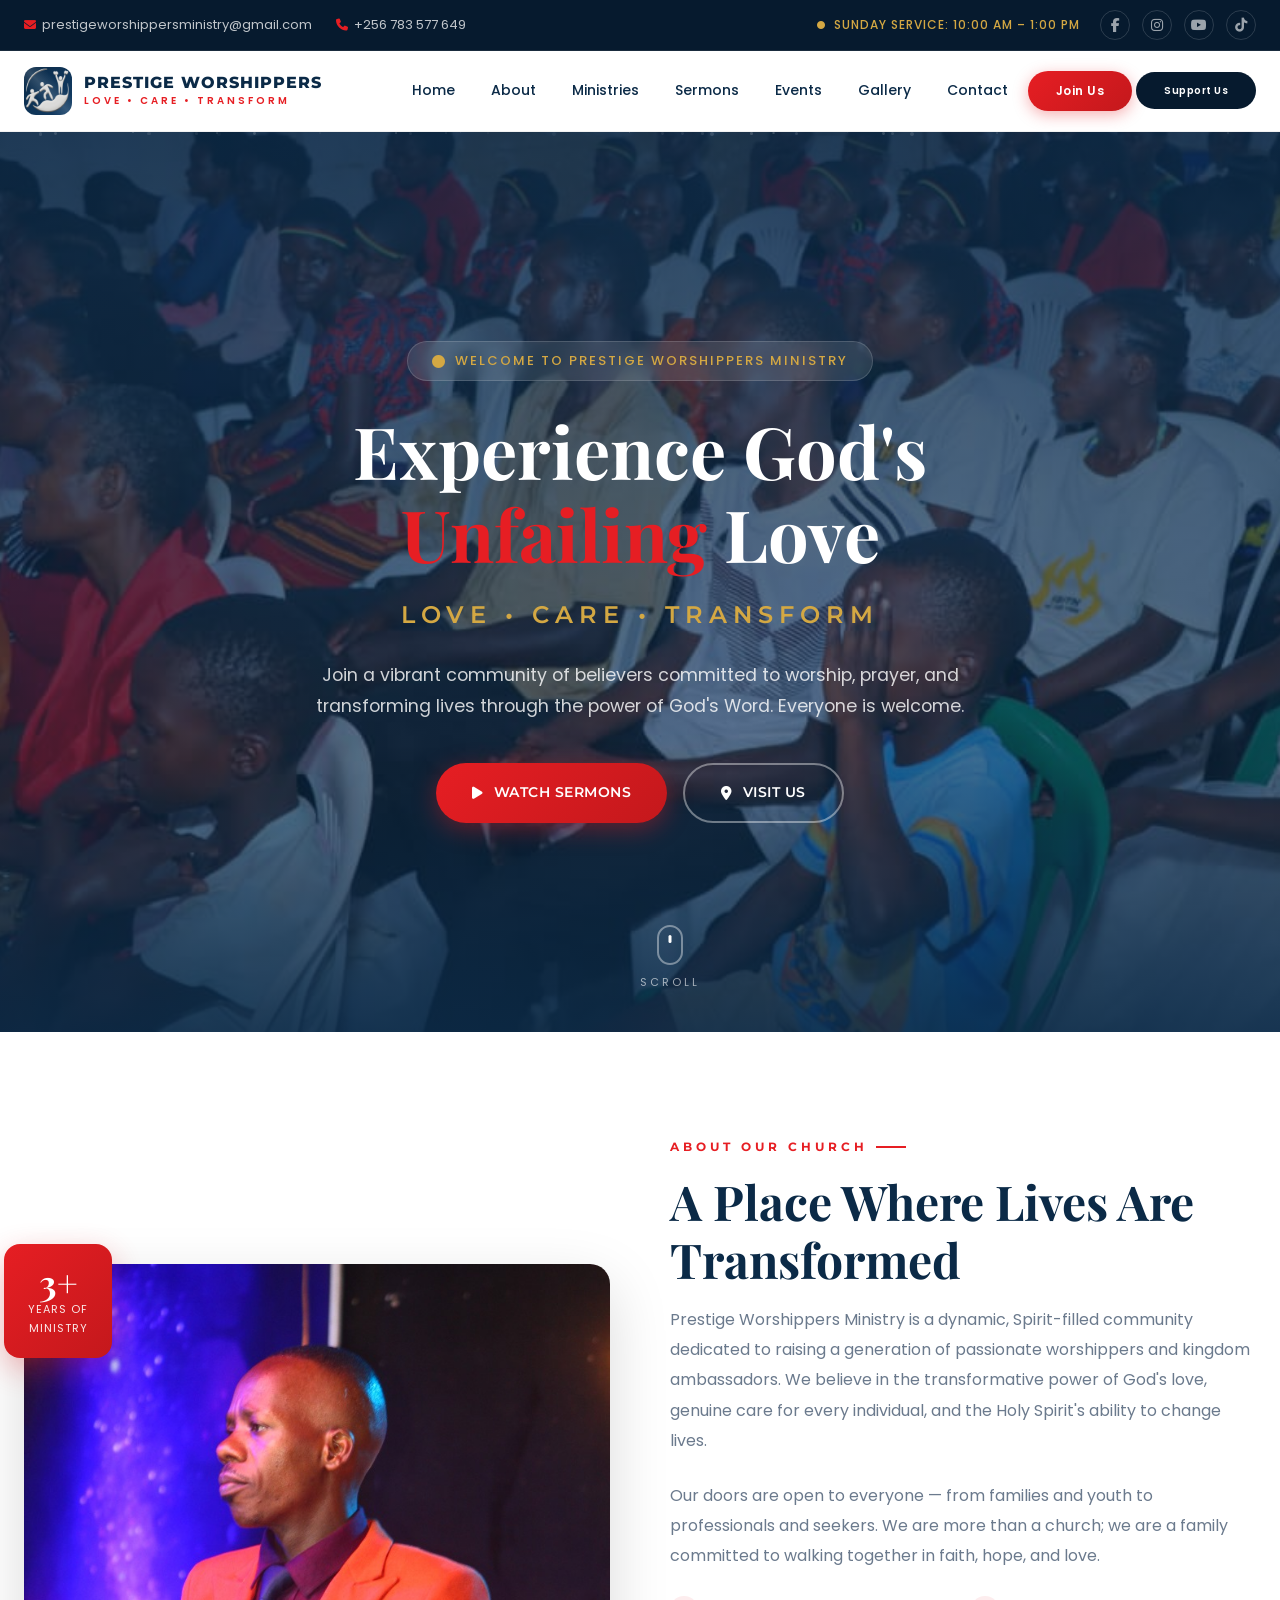
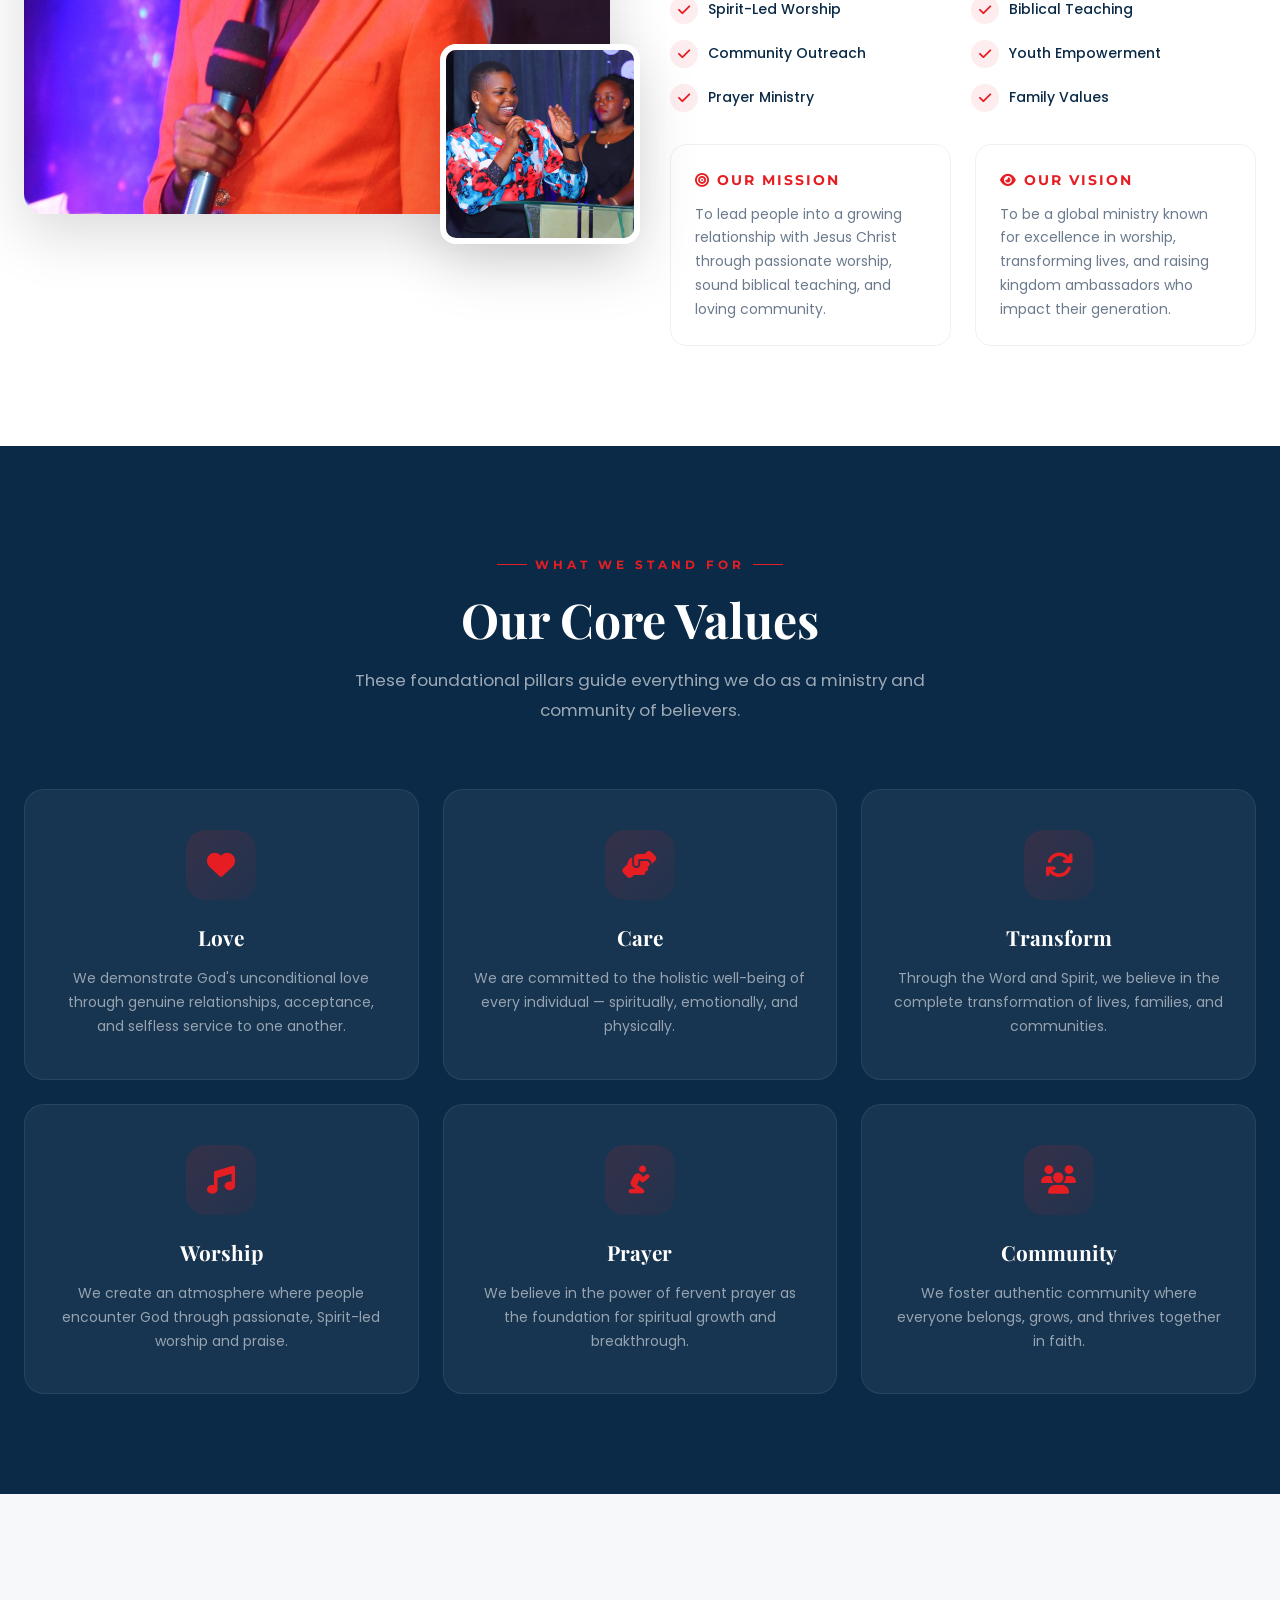
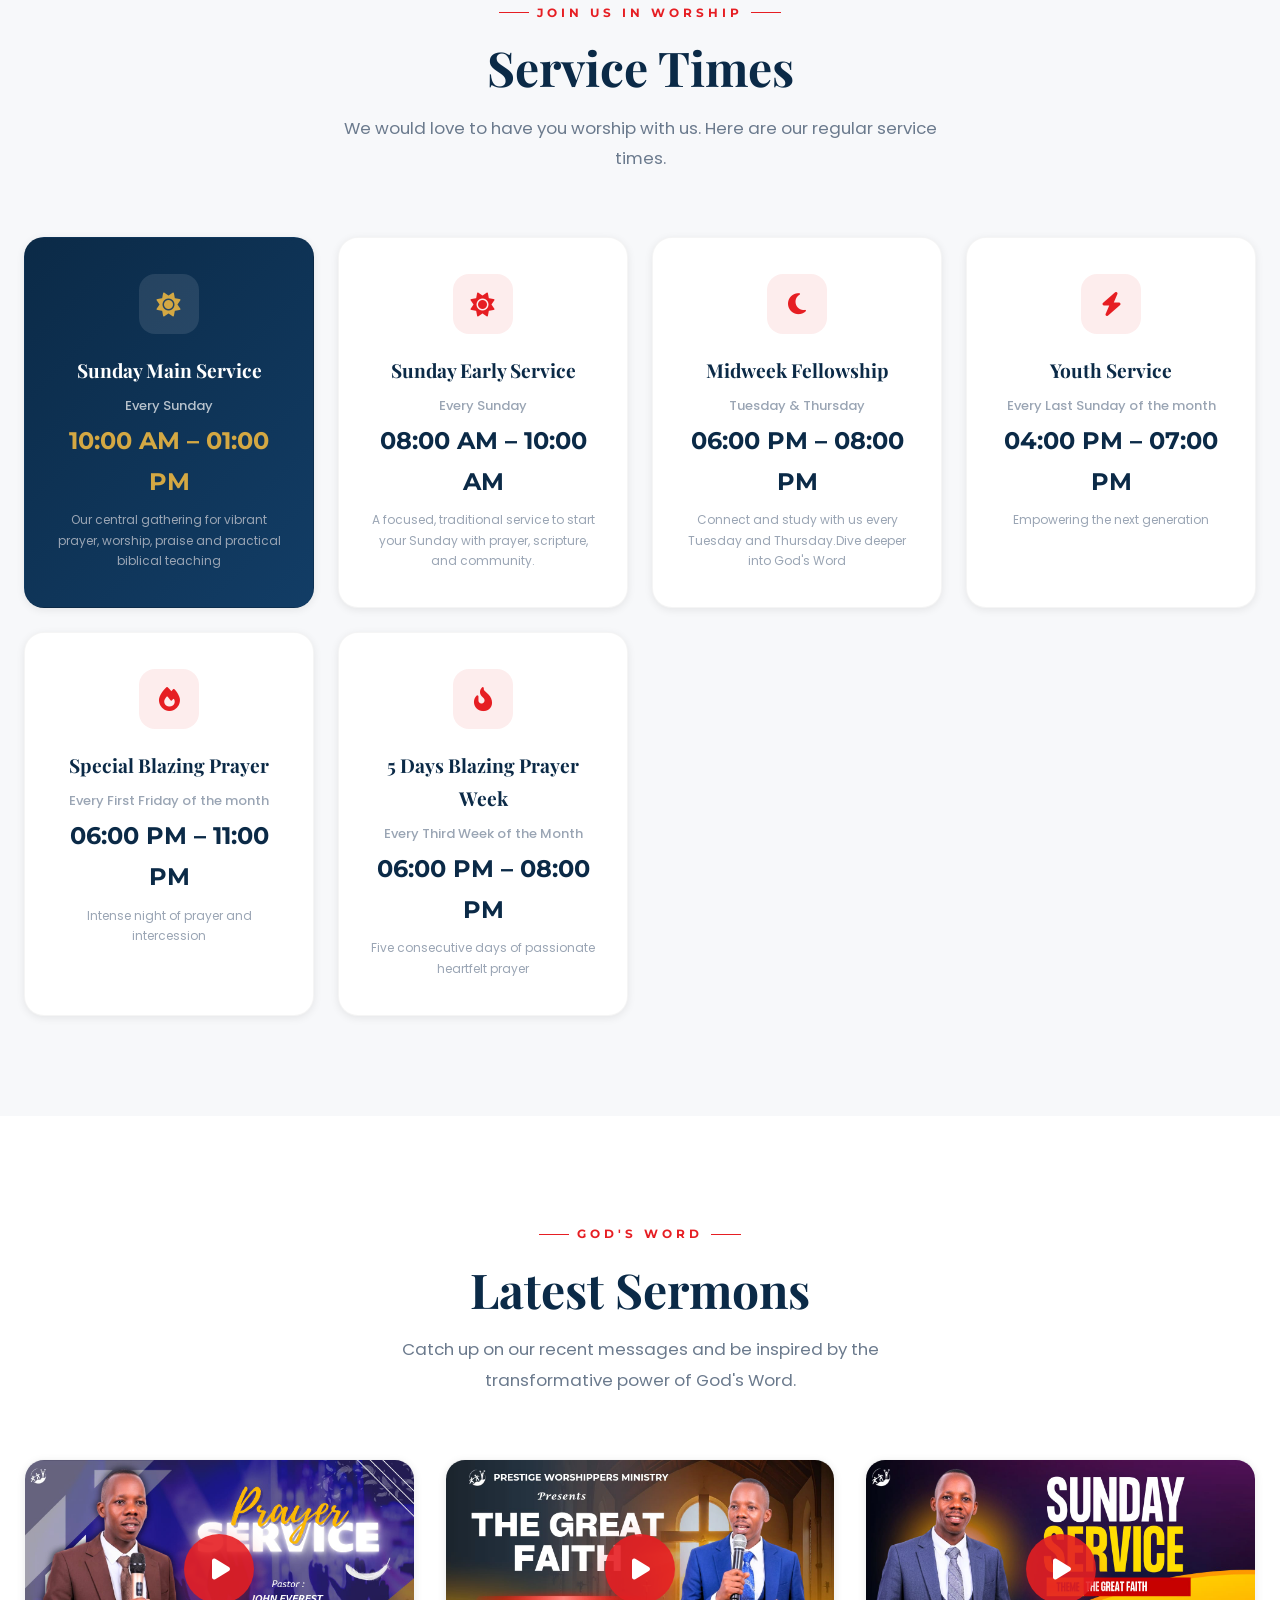
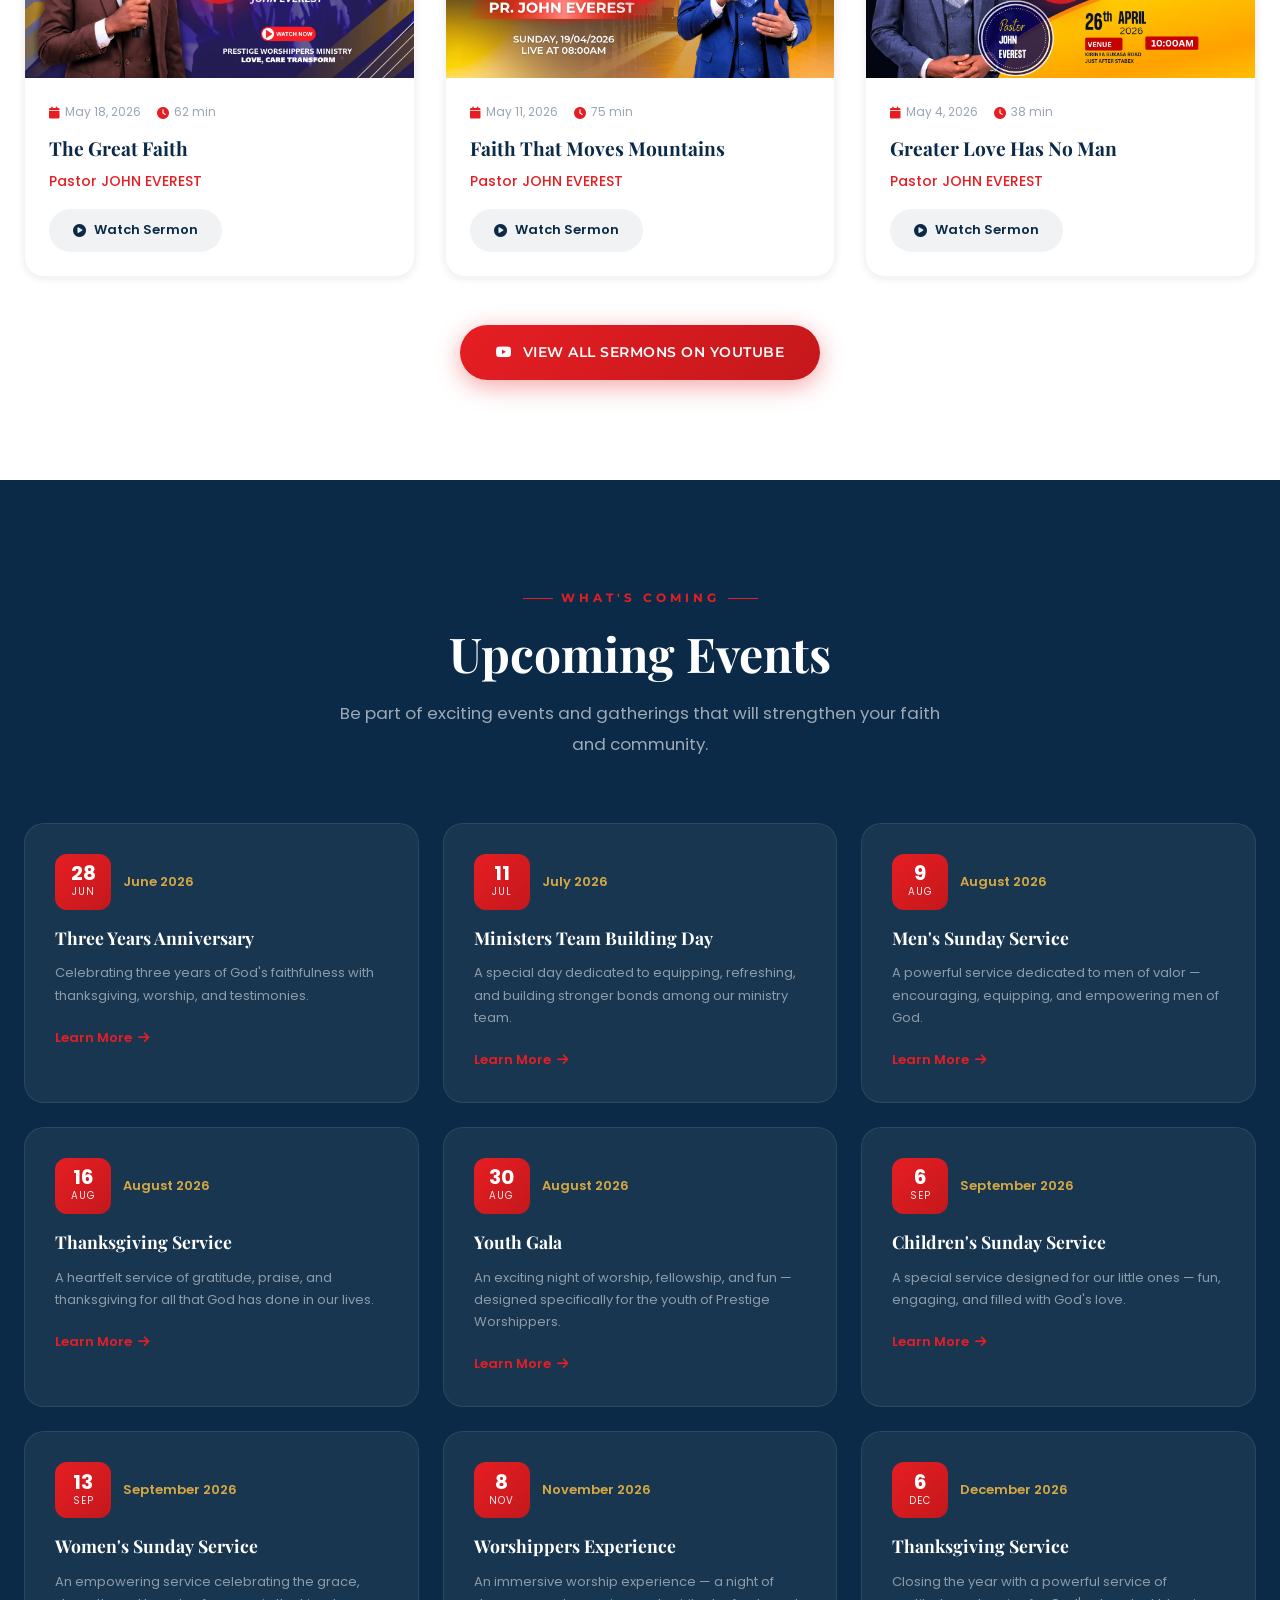
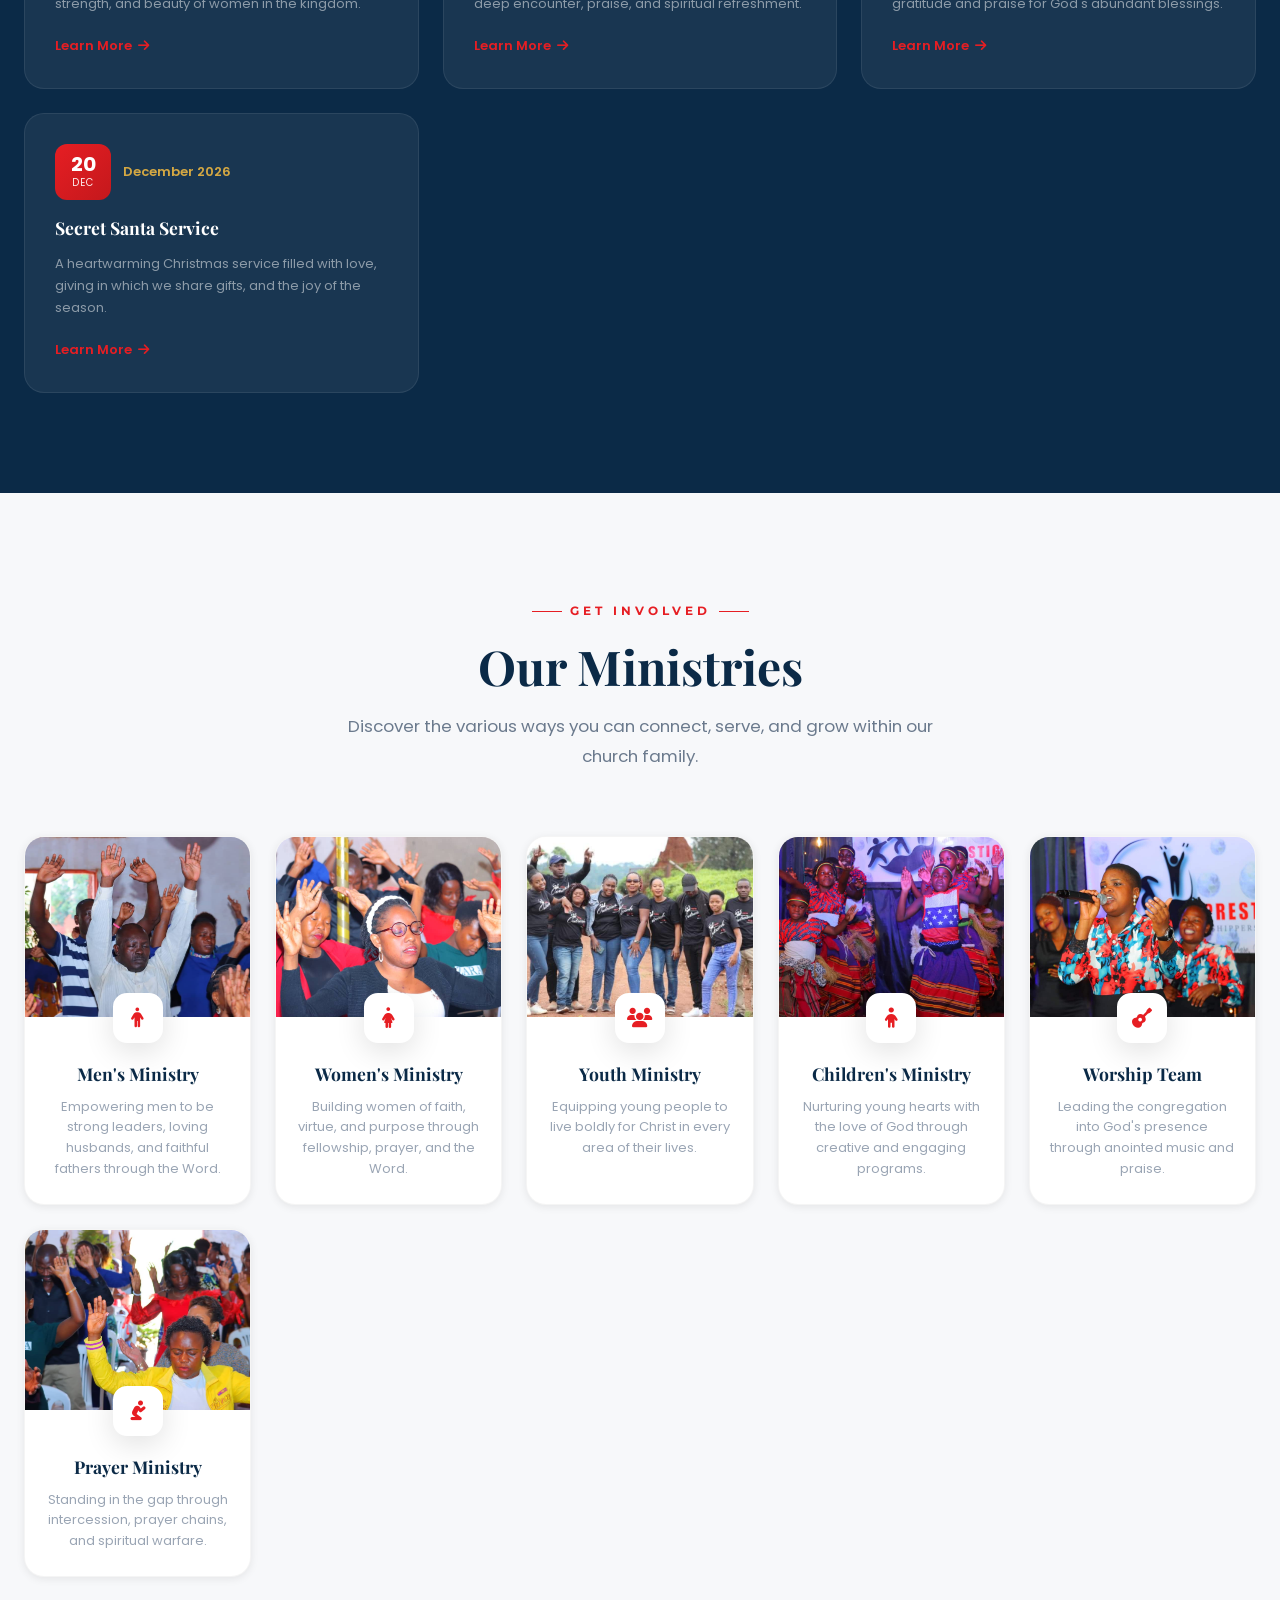
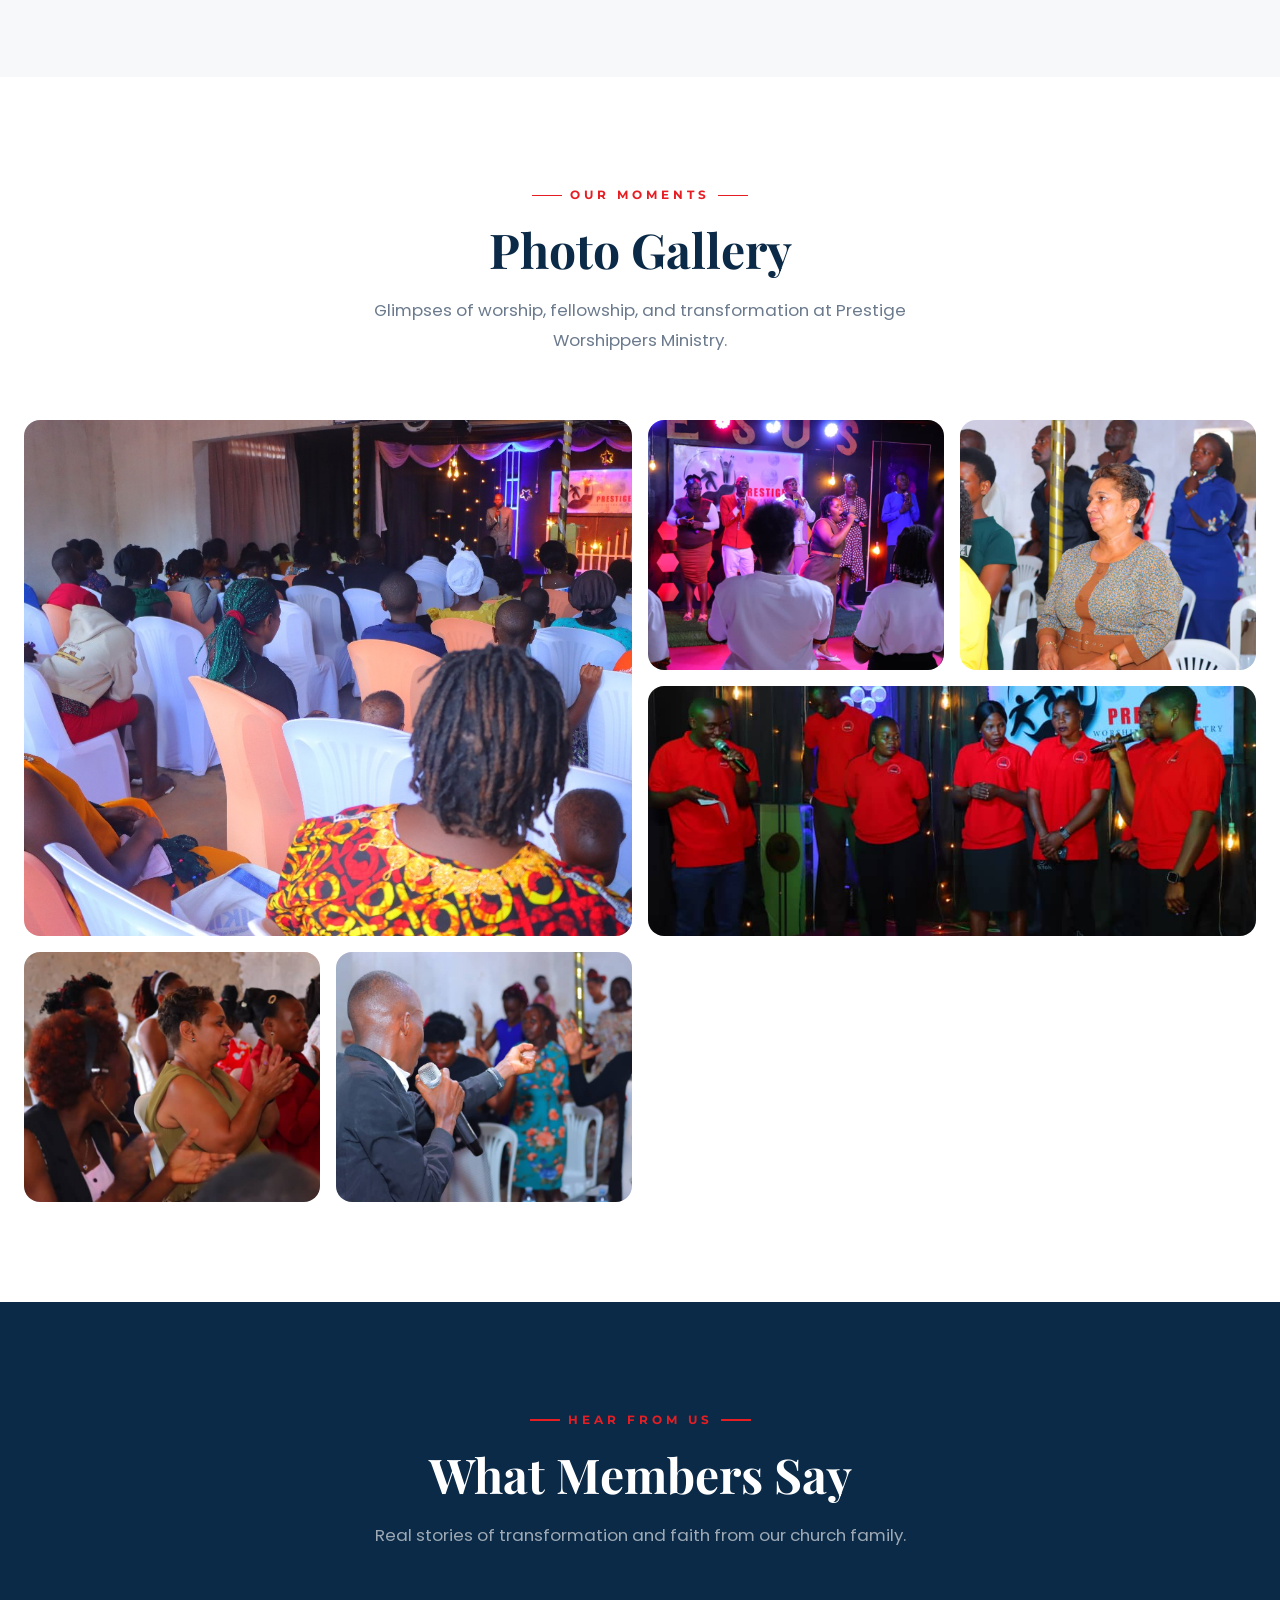
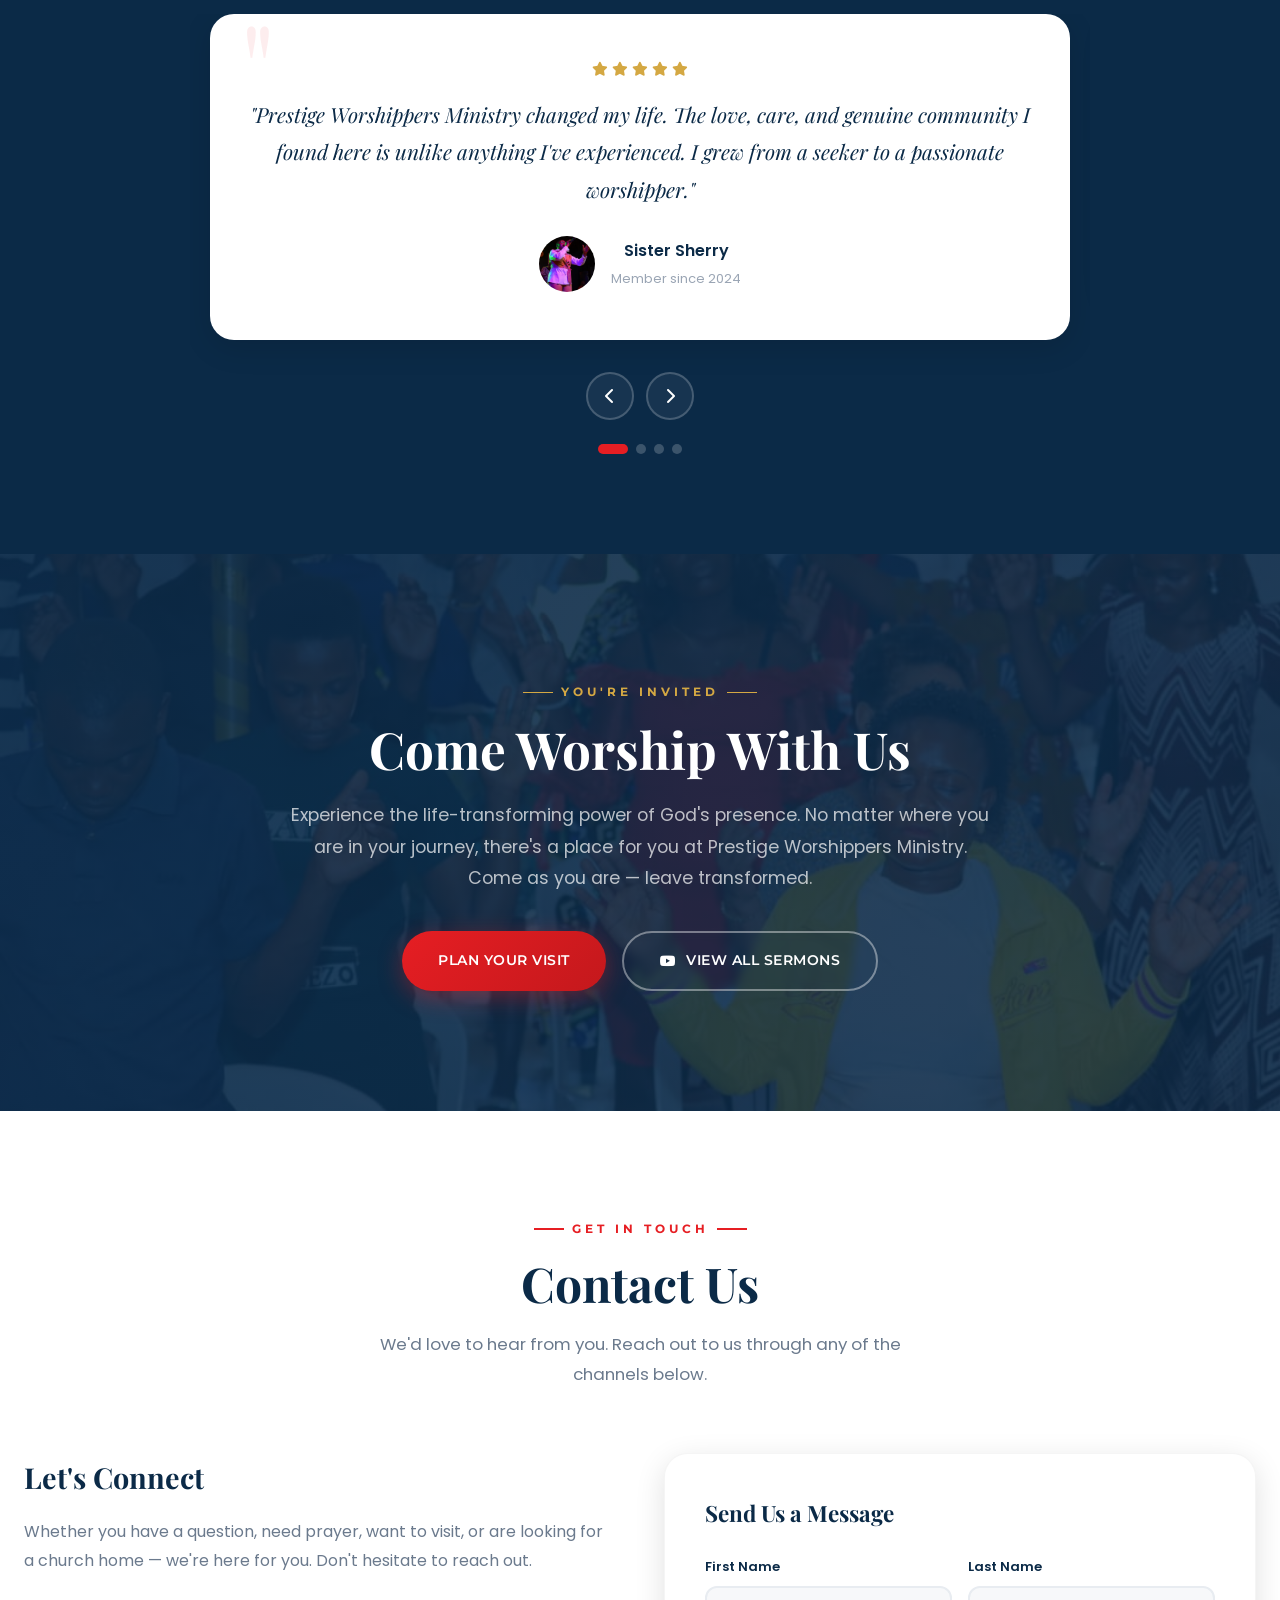
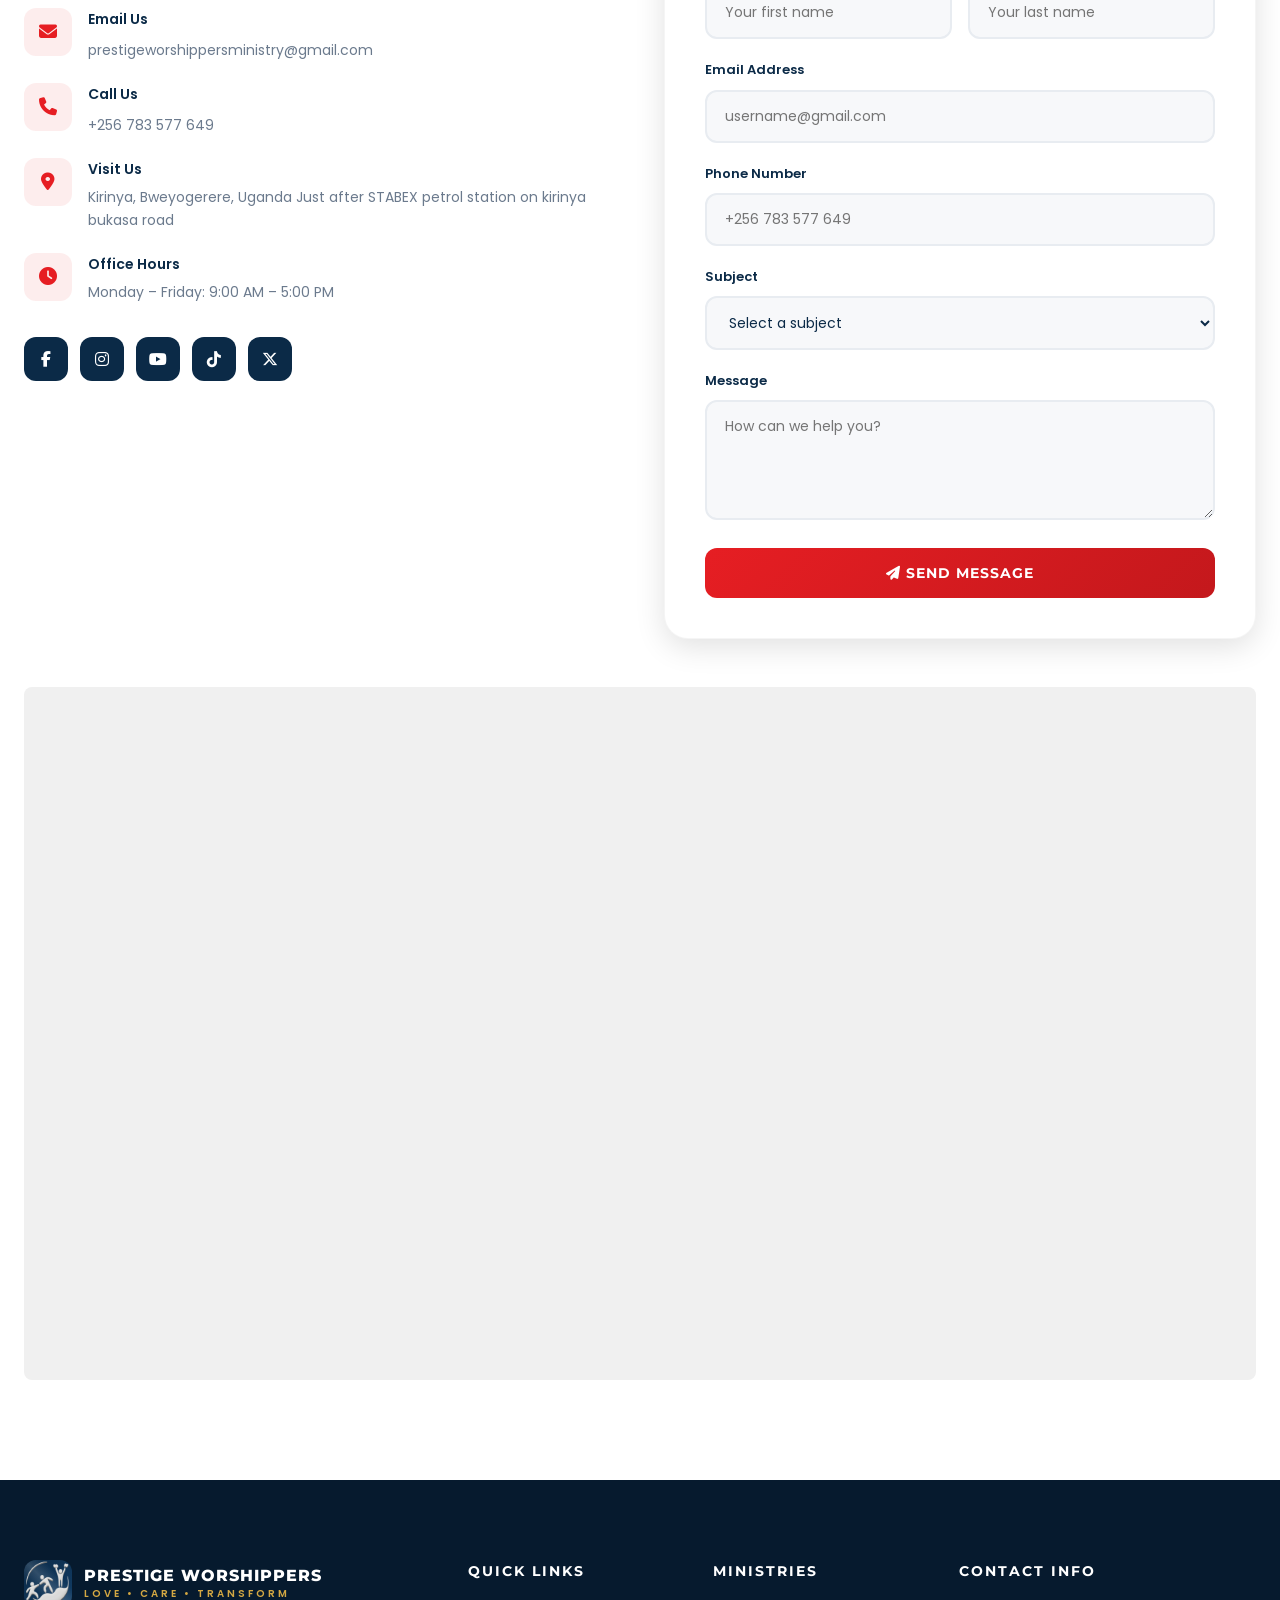
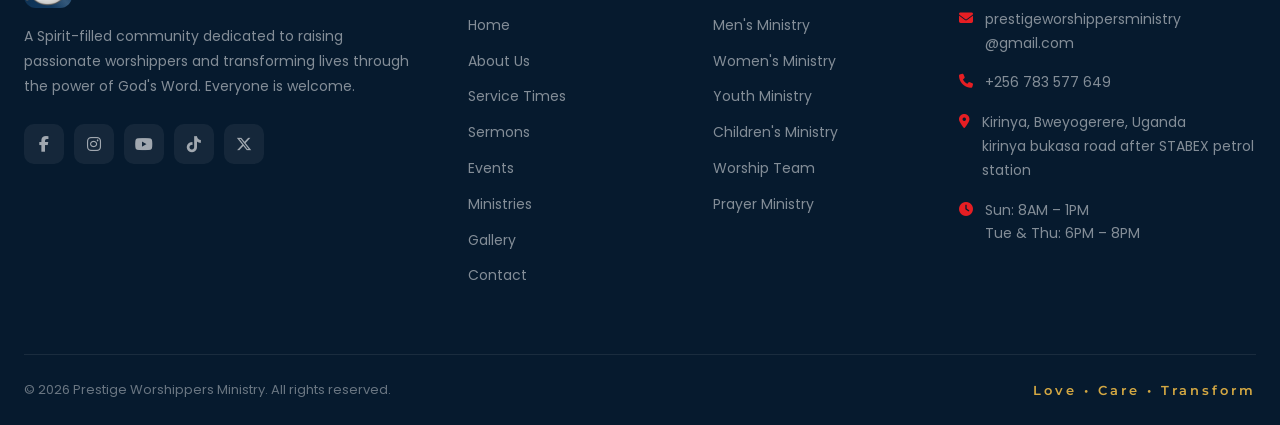
<file: index.html>
<!DOCTYPE html>
<html lang="en">
<head>
    <meta charset="UTF-8">
    <meta name="viewport" content="width=device-width, initial-scale=1.0, maximum-scale=1.0, user-scalable=no">
    <title>Prestige Worshippers Ministry — Love • Care • Transform</title>
    <link rel="preconnect" href="https://fonts.googleapis.com">
    <link rel="preconnect" href="https://fonts.gstatic.com" crossorigin>
    <link href="https://fonts.googleapis.com/css2?family=Montserrat:wght@300;400;500;600;700;800;900&family=Playfair+Display:ital,wght@0,400;0,500;0,600;0,700;1,400;1,500&family=Poppins:wght@300;400;500;600;700;800&display=swap" rel="stylesheet">
    <link rel="stylesheet" href="https://cdnjs.cloudflare.com/ajax/libs/font-awesome/6.5.1/css/all.min.css">
    <style>
        /* ============================================
           CSS RESET & BASE STYLES
           ============================================ */
        *, *::before, *::after {
            margin: 0;
            padding: 0;
            box-sizing: border-box;
        }

        :root {
            --navy: #0B2A47;
            --navy-dark: #061A2E;
            --navy-light: #123D66;
            --red: #E61E23;
            --red-dark: #C4181C;
            --red-light: #FF3338;
            --black: #000000;
            --white: #FFFFFF;
            --gray-100: #F7F8FA;
            --gray-200: #E8ECF1;
            --gray-300: #CBD2DC;
            --gray-400: #9AA5B4;
            --gray-500: #6B7A8D;
            --gray-600: #4A5568;
            --gold: #D4A843;
            --font-heading: 'Playfair Display', serif;
            --font-body: 'Poppins', sans-serif;
            --font-accent: 'Montserrat', sans-serif;
            --shadow-sm: 0 2px 8px rgba(0,0,0,0.08);
            --shadow-md: 0 8px 30px rgba(0,0,0,0.12);
            --shadow-lg: 0 20px 60px rgba(0,0,0,0.15);
            --shadow-xl: 0 30px 80px rgba(0,0,0,0.2);
            --transition: all 0.4s cubic-bezier(0.25, 0.46, 0.45, 0.94);
        }

        html {
            scroll-behavior: smooth;
            font-size: 16px;
        }

        body {
            font-family: var(--font-body);
            color: var(--gray-600);
            line-height: 1.7;
            overflow-x: hidden;
            background: var(--white);
        }

        img {
            max-width: 100%;
            height: auto;
            display: block;
        }

        a {
            text-decoration: none;
            color: inherit;
            transition: var(--transition);
        }

        ul { list-style: none; }

        .container {
            max-width: 1280px;
            margin: 0 auto;
            padding: 0 24px;
        }

        /* ============================================
           PRELOADER
           ============================================ */
        /* =========================================
   PREMIUM CHURCH PRELOADER
   ========================================= */
        .preloader {
            position: fixed;
            inset: 0; 
            background: var(--navy);
            display: flex;
            align-items: center;
            justify-content: center;
            z-index: 99999;
            transition: opacity 0.8s ease, visibility 0.8s ease;
        }

        .preloader.hidden {
            opacity: 0;
            visibility: hidden;
            pointer-events: none;
        }

        .preloader-content {
            text-align: center;
            padding: 20px; 
        }
        .preloader-logo {
            width: 120px; 
            max-width: 35vw; 
            height: auto; 
            display: block;
            margin: 0 auto;
            animation: sacred-pulse 2.5s ease-in-out infinite;
        }

        .preloader-text {
            font-family: var(--font-accent);
            color: var(--white);
            font-size: clamp(14px, 4vw, 20px); 
            letter-spacing: clamp(2px, 1vw, 6px);
            text-transform: uppercase;
            margin-top: 24px;
            opacity: 0.8;
            font-weight: 600;
            animation: fade-in-up 1s ease-out forwards;
        }
        @keyframes sacred-pulse {
            0%, 100% { 
                transform: scale(1); 
                filter: drop-shadow(0 0 0 rgba(230, 30, 35, 0)); 
            }
            50% { 
                transform: scale(1.05); 
                filter: drop-shadow(0 0 15px rgba(230, 30, 35, 0.4)); 
            }
        }
        @keyframes fade-in-up {
            0% {
                opacity: 0;
                transform: translateY(10px);
            }
            100% {
                opacity: 0.8;
                transform: translateY(0);
            }
        }
        /* ============================================
           SCROLL REVEAL ANIMATIONS
           ============================================ */
        .reveal {
            opacity: 0;
            transform: translateY(40px);
            transition: opacity 0.8s ease, transform 0.8s ease;
        }

        .reveal.active {
            opacity: 1;
            transform: translateY(0);
        }

        .reveal-left {
            opacity: 0;
            transform: translateX(-60px);
            transition: opacity 0.8s ease, transform 0.8s ease;
        }

        .reveal-left.active {
            opacity: 1;
            transform: translateX(0);
        }

        .reveal-right {
            opacity: 0;
            transform: translateX(60px);
            transition: opacity 0.8s ease, transform 0.8s ease;
        }

        .reveal-right.active {
            opacity: 1;
            transform: translateX(0);
        }

        /* ============================================
           TOP HEADER BAR
           ============================================ */
        .top-header {
            background: var(--navy-dark);
            padding: 10px 0;
            font-size: 13px;
            color: rgba(255,255,255,0.75);
            border-bottom: 1px solid rgba(255,255,255,0.08);
            position: relative;
            z-index: 1001;
        }

        .top-header .container {
            display: flex;
            justify-content: space-between;
            align-items: center;
            flex-wrap: wrap;
            gap: 10px;
        }

        .top-header-left {
            display: flex;
            align-items: center;
            gap: 24px;
            flex-wrap: wrap;
        }

        .top-header-left a {
            color: rgba(255,255,255,0.75);
            display: flex;
            align-items: center;
            gap: 6px;
        }

        .top-header-left a:hover {
            color: var(--red);
        }

        .top-header-left i {
            font-size: 12px;
            color: var(--red);
        }

        .top-header-right {
            display: flex;
            align-items: center;
            gap: 20px;
        }

        .top-header-right .service-reminder {
            color: var(--gold);
            font-weight: 500;
            font-size: 12px;
            letter-spacing: 1px;
            text-transform: uppercase;
            display: flex;
            align-items: center;
            gap: 8px;
        }

        .top-header-right .service-reminder i {
            animation: pulse-dot 2s infinite;
        }

        @keyframes pulse-dot {
            0%, 100% { opacity: 1; }
            50% { opacity: 0.3; }
        }

        .social-icons-top {
            display: flex;
            gap: 12px;
        }

        .social-icons-top a {
            color: rgba(255,255,255,0.6);
            font-size: 14px;
            width: 30px;
            height: 30px;
            display: flex;
            align-items: center;
            justify-content: center;
            border-radius: 50%;
            border: 1px solid rgba(255,255,255,0.15);
            transition: var(--transition);
        }

        .social-icons-top a:hover {
            background: var(--red);
            color: var(--white);
            border-color: var(--red);
            transform: translateY(-2px);
        }

        /* ============================================
           STICKY NAVIGATION
           ============================================ */
        .navbar {
            position: sticky;
            top: 0;
            background: rgba(255,255,255,0.97);
            backdrop-filter: blur(20px);
            -webkit-backdrop-filter: blur(20px);
            z-index: 1000;
            transition: var(--transition);
            border-bottom: 1px solid rgba(0,0,0,0.05);
        }

        .navbar.scrolled {
            box-shadow: var(--shadow-md);
            padding: 0;
        }

        .navbar .container {
            display: flex;
            justify-content: space-between;
            align-items: center;
            height: 80px;
        }

        .nav-logo {
            display: flex;
            align-items: center;
            gap: 12px;
            z-index: 1001;
            text-decoration: none;
        }

        .logo-icon {
            width: 48px;
            height: 48px;
            background: linear-gradient(135deg, var(--navy), var(--navy-light));
            border-radius: 12px;
            display: flex;
            align-items: center;
            justify-content: center;
            position: relative;
            overflow: hidden;
            flex-shrink: 0;
        }

        .logo-icon img {
            width: 100%;
            height: 100%;
            object-fit: contain;
            display: block;
            position: relative;
            z-index: 2; 
        }

        .logo-icon::after {
            content: '';
            position: absolute;
            top: -50%;
            left: -50%;
            width: 200%;
            height: 200%;
            background: linear-gradient(45deg, transparent 40%, rgba(255,255,255,0.15) 50%, transparent 60%);
            animation: logo-shine 3s ease-in-out infinite;
            z-index: 1; 
            pointer-events: none;
        }

        @keyframes logo-shine {
            0% { transform: translateX(-100%) rotate(45deg); }
            100% { transform: translateX(100%) rotate(45deg); }
        }

        .logo-text {
            display: flex;
            flex-direction: column;
        }

        .logo-text .church-name {
            font-family: var(--font-accent);
            font-size: 16px;
            font-weight: 800;
            color: var(--navy);
            letter-spacing: 1px;
            line-height: 1.2;
        }

        .logo-text .church-tagline {
            font-size: 10px;
            color: var(--red);
            font-weight: 600;
            letter-spacing: 3px;
            text-transform: uppercase;
        }

        .nav-menu {
            display: flex;
            align-items: center;
            gap: 4px;
        }

        .nav-menu a {
            padding: 8px 16px;
            font-size: 14px;
            font-weight: 500;
            color: var(--navy);
            border-radius: 8px;
            position: relative;
            transition: var(--transition);
        }

        .nav-menu a::after {
            content: '';
            position: absolute;
            bottom: 2px;
            left: 50%;
            transform: translateX(-50%);
            width: 0;
            height: 2px;
            background: var(--red);
            transition: var(--transition);
            border-radius: 2px;
        }

        .nav-menu a:hover::after,
        .nav-menu a.active::after {
            width: 24px;
        }

        .nav-menu a:hover {
            color: var(--red);
        }

        .nav-menu a.active {
            color: var(--red);
        }

        .nav-cta {
            background: linear-gradient(135deg, var(--red), var(--red-dark));
            color: var(--white) !important;
            padding: 10px 28px !important;
            border-radius: 50px !important;
            font-weight: 600 !important;
            font-size: 12px !important;
            letter-spacing: 0.5px;
            box-shadow: 0 4px 15px rgba(230, 30, 35, 0.35);
            transition: var(--transition);
        }
        .nav-cta-support {
            background: var(--navy-dark);
            color: var(--white) !important;
            padding: 10px 28px !important;
            border-radius: 50px !important;
            font-weight: 600 !important;
            font-size: 10px !important;
            letter-spacing: 0.5px;
            box-shadow: 1px solid rgba(255,255,255,0.08);
            transition: var(--transition);
        }

        .nav-cta::after { display: none !important; }

        .nav-cta:hover {
            transform: translateY(-2px);
            box-shadow: 0 8px 25px rgba(230, 30, 35, 0.45);
            color: var(--white) !important;
        }
        .nav-cta-support::after { display: none !important; }

        .nav-cta-support:hover {
            transform: translateY(-2px);
            box-shadow: 1px solid rgba(255,255,255,0.08);
            color: var(--white) !important;
        }

        /* Hamburger */
        .hamburger {
            display: none;
            flex-direction: column;
            cursor: pointer;
            gap: 6px;
            z-index: 1001;
            padding: 8px;
        }

        .hamburger span {
            width: 28px;
            height: 2.5px;
            background: var(--navy);
            border-radius: 4px;
            transition: var(--transition);
        }

        .hamburger.active span:nth-child(1) {
            transform: rotate(45deg) translate(6px, 6px);
        }

        .hamburger.active span:nth-child(2) {
            opacity: 0;
        }

        .hamburger.active span:nth-child(3) {
            transform: rotate(-45deg) translate(6px, -6px);
        }
        /* =========================================
        SCROLL BEHAVIOR FIX
        ========================================= */

        /* 1. Top header behaves normally and scrolls away with the page */
        .top-header {
            position: relative !important;
            top: auto !important;
            z-index: 1001;
        }

        /* 2. Navbar sticks to the top when scrolled (Laptop & Mobile) */
        .navbar {
            position: sticky !important;
            top: 0 !important;
            transform: translateY(0) !important; /* Prevents JavaScript from hiding it on scroll */
            z-index: 1000;
        }

        /* 3. Reset the hero margin we added earlier so content isn't pushed down */
        /* ⚠️ If your first section is not .hero, change .hero to its actual class name */
        .hero {
            margin-top: 0 !important; 
        }

        /* ============================================
           HERO SECTION
           ============================================ */
        .hero {
            position: relative;
            height: 100vh;
            min-height: 700px;
            display: flex;
            align-items: center;
            justify-content: center;
            overflow: hidden;
        }

        .hero-bg {
            position: absolute;
            top: 0; left: 0;
            width: 100%; height: 100%;
            background: url('../people2.jpeg') center/cover no-repeat;
            transform: scale(1.05);
            animation: hero-zoom 20s ease-in-out infinite alternate;
        }

        @keyframes hero-zoom {
            0% { transform: scale(1.05); }
            100% { transform: scale(1.15); }
        }

        .hero-overlay {
            position: absolute;
            top: 0; left: 0;
            width: 100%; height: 100%;
            background: linear-gradient(
                180deg,
                rgba(11, 42, 71, 0.85) 0%,
                rgba(11, 42, 71, 0.7) 40%,
                rgba(11, 42, 71, 0.6) 70%,
                rgba(11, 42, 71, 0.9) 100%
            );
        }

        .hero-particles {
            position: absolute;
            top: 0; left: 0;
            width: 100%; height: 100%;
            overflow: hidden;
            pointer-events: none;
        }

        .particle {
            position: absolute;
            width: 3px;
            height: 3px;
            background: rgba(255,255,255,0.3);
            border-radius: 50%;
            animation: float-particle linear infinite;
        }

        @keyframes float-particle {
            0% { transform: translateY(100vh) rotate(0deg); opacity: 0; }
            10% { opacity: 1; }
            90% { opacity: 1; }
            100% { transform: translateY(-10vh) rotate(720deg); opacity: 0; }
        }

        .hero-content {
            position: relative;
            z-index: 10;
            text-align: center;
            max-width: 900px;
            padding: 0 24px;
        }

        .hero-badge {
            display: inline-flex;
            align-items: center;
            gap: 8px;
            background: rgba(255,255,255,0.1);
            backdrop-filter: blur(10px);
            border: 1px solid rgba(255,255,255,0.15);
            padding: 8px 24px;
            border-radius: 50px;
            font-size: 13px;
            color: var(--gold);
            font-weight: 500;
            letter-spacing: 2px;
            text-transform: uppercase;
            margin-bottom: 28px;
            animation: fadeInDown 1s ease 0.3s both;
        }

        .hero-badge i {
            animation: pulse-dot 2s infinite;
        }

        @keyframes fadeInDown {
            from { opacity: 0; transform: translateY(-20px); }
            to { opacity: 1; transform: translateY(0); }
        }

        .hero h1 {
            font-family: var(--font-heading);
            font-size: clamp(2.5rem, 6vw, 4.5rem);
            color: var(--white);
            font-weight: 700;
            line-height: 1.15;
            margin-bottom: 20px;
            animation: fadeInUp 1s ease 0.5s both;
        }

        .hero h1 span {
            color: var(--red);
        }

        @keyframes fadeInUp {
            from { opacity: 0; transform: translateY(30px); }
            to { opacity: 1; transform: translateY(0); }
        }

        .hero-theme {
            font-family: var(--font-accent);
            font-size: clamp(1rem, 2.5vw, 1.5rem);
            color: var(--gold);
            font-weight: 600;
            letter-spacing: 6px;
            text-transform: uppercase;
            margin-bottom: 24px;
            animation: fadeInUp 1s ease 0.7s both;
        }

        .hero-text {
            font-size: 1.1rem;
            color: rgba(255,255,255,0.8);
            max-width: 650px;
            margin: 0 auto 40px;
            line-height: 1.8;
            animation: fadeInUp 1s ease 0.9s both;
        }

        .hero-buttons {
            display: flex;
            gap: 16px;
            justify-content: center;
            flex-wrap: wrap;
            animation: fadeInUp 1s ease 1.1s both;
        }

        .btn {
            display: inline-flex;
            align-items: center;
            gap: 10px;
            padding: 16px 36px;
            border-radius: 50px;
            font-family: var(--font-accent);
            font-size: 14px;
            font-weight: 600;
            letter-spacing: 0.5px;
            cursor: pointer;
            border: none;
            transition: var(--transition);
            text-transform: uppercase;
        }

        .btn-primary {
            background: linear-gradient(135deg, var(--red), var(--red-dark));
            color: var(--white);
            box-shadow: 0 6px 25px rgba(230, 30, 35, 0.4);
        }

        .btn-primary:hover {
            transform: translateY(-3px);
            box-shadow: 0 10px 35px rgba(230, 30, 35, 0.5);
        }

        .btn-outline {
            background: transparent;
            color: var(--white);
            border: 2px solid rgba(255,255,255,0.4);
            backdrop-filter: blur(5px);
        }

        .btn-outline:hover {
            background: var(--white);
            color: var(--navy);
            border-color: var(--white);
            transform: translateY(-3px);
        }

        .hero-scroll {
            position: absolute;
            bottom: 40px;
            left: 50%;
            transform: translateX(-50%);
            z-index: 10;
            animation: fadeInUp 1s ease 1.5s both;
        }

        .scroll-indicator {
            display: flex;
            flex-direction: column;
            align-items: center;
            gap: 8px;
            color: rgba(255,255,255,0.6);
            font-size: 11px;
            letter-spacing: 3px;
            text-transform: uppercase;
        }

        .scroll-mouse {
            width: 26px;
            height: 40px;
            border: 2px solid rgba(255,255,255,0.4);
            border-radius: 13px;
            position: relative;
        }

        .scroll-mouse::after {
            content: '';
            position: absolute;
            top: 8px;
            left: 50%;
            transform: translateX(-50%);
            width: 3px;
            height: 8px;
            background: var(--white);
            border-radius: 3px;
            animation: scroll-bounce 2s ease-in-out infinite;
        }

        @keyframes scroll-bounce {
            0%, 100% { top: 8px; opacity: 1; }
            50% { top: 20px; opacity: 0.3; }
        }
        @media (max-width: 768px) {
             .hero-scroll {
                bottom: 5px;
             }
        }

        /* ============================================
           SECTION STYLES
           ============================================ */
        .section {
            padding: 100px 0;
        }

        .section-dark {
            background: var(--navy);
            color: var(--white);
        }

        .section-light {
            background: var(--gray-100);
        }

        .section-header {
            text-align: center;
            margin-bottom: 64px;
        }

        .section-label {
            display: inline-flex;
            align-items: center;
            gap: 8px;
            font-family: var(--font-accent);
            font-size: 12px;
            font-weight: 700;
            letter-spacing: 4px;
            text-transform: uppercase;
            color: var(--red);
            margin-bottom: 16px;
        }

        .section-label::before,
        .section-label::after {
            content: '';
            width: 30px;
            height: 1.5px;
            background: var(--red);
        }

        .section-title {
            font-family: var(--font-heading);
            font-size: clamp(2rem, 4vw, 3rem);
            color: var(--navy);
            font-weight: 700;
            line-height: 1.2;
            margin-bottom: 16px;
        }

        .section-dark .section-title {
            color: var(--white);
        }

        .section-subtitle {
            font-size: 1.05rem;
            color: var(--gray-500);
            max-width: 600px;
            margin: 0 auto;
            line-height: 1.8;
        }

        .section-dark .section-subtitle {
            color: rgba(255,255,255,0.6);
        }

        /* ============================================
           ABOUT SECTION
           ============================================ */
        .about-grid {
            display: grid;
            grid-template-columns: 1fr 1fr;
            gap: 60px;
            align-items: center;
        }

        .about-images {
            position: relative;
        }

        .about-img-main {
            border-radius: 20px;
            overflow: hidden;
            box-shadow: var(--shadow-lg);
            height: 550px; 
        }

        .about-img-main img {
            width: 100%;
            height: 100%;
            object-fit: cover;
            object-position: top;
        }

        .about-img-float {
            position: absolute;
            bottom: -30px;
            right: -30px;
            width: 200px;
            height: 200px;
            border-radius: 16px;
            overflow: hidden;
            border: 6px solid var(--white);
            box-shadow: var(--shadow-lg);
        }

        .about-img-float img {
            width: 100%;
            height: 100%;
            object-fit: cover;
        }

        .about-experience {
            position: absolute;
            top: -20px;
            left: -20px;
            background: linear-gradient(135deg, var(--red), var(--red-dark));
            color: var(--white);
            padding: 20px 24px;
            border-radius: 16px;
            text-align: center;
            box-shadow: 0 10px 30px rgba(230, 30, 35, 0.3);
        }

        .about-experience .number {
            font-family: var(--font-heading);
            font-size: 36px;
            font-weight: 700;
            line-height: 1;
        }

        .about-experience .label {
            font-size: 11px;
            letter-spacing: 1px;
            text-transform: uppercase;
            opacity: 0.9;
        }

        .about-content .section-label {
            justify-content: flex-start;
        }

        .about-content .section-label::before { display: none; }

        .about-content .section-title {
            text-align: left;
        }

        .about-text {
            font-size: 1rem;
            color: var(--gray-500);
            line-height: 1.9;
            margin-bottom: 24px;
        }

        .about-features {
            display: grid;
            grid-template-columns: 1fr 1fr;
            gap: 16px;
            margin-bottom: 32px;
        }

        .about-feature {
            display: flex;
            align-items: center;
            gap: 10px;
            font-size: 14px;
            font-weight: 500;
            color: var(--navy);
        }

        .about-feature i {
            color: var(--red);
            font-size: 14px;
            width: 28px;
            height: 28px;
            display: flex;
            align-items: center;
            justify-content: center;
            background: rgba(230, 30, 35, 0.08);
            border-radius: 50%;
            flex-shrink: 0;
        }

        .mission-vision {
            display: grid;
            grid-template-columns: 1fr 1fr;
            gap: 24px;
            margin-top: 32px;
        }

        .mv-card {
            padding: 24px;
            border-radius: 16px;
            border: 1px solid rgba(0,0,0,0.06);
            transition: var(--transition);
        }

        .mv-card:hover {
            box-shadow: var(--shadow-md);
            transform: translateY(-4px);
        }

        .mv-card h4 {
            font-family: var(--font-accent);
            font-size: 14px;
            font-weight: 700;
            color: var(--red);
            letter-spacing: 2px;
            text-transform: uppercase;
            margin-bottom: 10px;
        }

        .mv-card p {
            font-size: 14px;
            color: var(--gray-500);
            line-height: 1.7;
        }

        /* ============================================
           CORE VALUES
           ============================================ */
        .values-grid {
            display: grid;
            grid-template-columns: repeat(3, 1fr);
            gap: 24px;
        }

        .value-card {
            background: rgba(255,255,255,0.05);
            border: 1px solid rgba(255,255,255,0.08);
            border-radius: 20px;
            padding: 40px 30px;
            text-align: center;
            transition: var(--transition);
            position: relative;
            overflow: hidden;
        }

        .value-card::before {
            content: '';
            position: absolute;
            top: 0; left: 0;
            width: 100%; height: 3px;
            background: linear-gradient(90deg, var(--red), var(--gold));
            transform: scaleX(0);
            transform-origin: left;
            transition: var(--transition);
        }

        .value-card:hover::before {
            transform: scaleX(1);
        }

        .value-card:hover {
            background: rgba(255,255,255,0.1);
            transform: translateY(-8px);
            box-shadow: 0 20px 40px rgba(0,0,0,0.2);
        }

        .value-icon {
            width: 70px;
            height: 70px;
            background: linear-gradient(135deg, rgba(230, 30, 35, 0.15), rgba(230, 30, 35, 0.05));
            border-radius: 20px;
            display: flex;
            align-items: center;
            justify-content: center;
            margin: 0 auto 20px;
            font-size: 28px;
            color: var(--red);
            transition: var(--transition);
        }

        .value-card:hover .value-icon {
            background: linear-gradient(135deg, var(--red), var(--red-dark));
            color: var(--white);
            transform: scale(1.1);
        }

        .value-card h3 {
            font-family: var(--font-heading);
            font-size: 1.3rem;
            color: var(--white);
            margin-bottom: 12px;
        }

        .value-card p {
            font-size: 14px;
            color: rgba(255,255,255,0.55);
            line-height: 1.7;
        }

        /* ============================================
           SERVICE TIMES
           ============================================ */
        .services-grid {
            display: grid;
            grid-template-columns: repeat(auto-fit, minmax(280px, 1fr));
            gap: 24px;
        }

        .service-card {
            background: var(--white);
            border-radius: 20px;
            padding: 36px 30px;
            text-align: center;
            box-shadow: var(--shadow-sm);
            border: 1px solid rgba(0,0,0,0.04);
            transition: var(--transition);
            position: relative;
            overflow: hidden;
        }

        .service-card::after {
            content: '';
            position: absolute;
            bottom: 0;
            left: 0;
            width: 100%;
            height: 4px;
            background: linear-gradient(90deg, var(--navy), var(--red));
            transform: scaleX(0);
            transition: var(--transition);
        }

        .service-card:hover::after {
            transform: scaleX(1);
        }

        .service-card:hover {
            transform: translateY(-8px);
            box-shadow: var(--shadow-lg);
        }

        .service-card.featured {
            background: linear-gradient(135deg, var(--navy), var(--navy-light));
            color: var(--white);
        }

        .service-card.featured .service-time,
        .service-card.featured .service-day {
            color: rgba(255,255,255,0.7);
        }

        .service-icon {
            width: 60px;
            height: 60px;
            background: rgba(230, 30, 35, 0.08);
            border-radius: 16px;
            display: flex;
            align-items: center;
            justify-content: center;
            margin: 0 auto 20px;
            font-size: 24px;
            color: var(--red);
        }

        .service-card.featured .service-icon {
            background: rgba(255,255,255,0.1);
            color: var(--gold);
        }

        .service-card h3 {
            font-family: var(--font-heading);
            font-size: 1.2rem;
            color: var(--navy);
            margin-bottom: 8px;
        }

        .service-card.featured h3 { color: var(--white); }

        .service-day {
            font-size: 13px;
            color: var(--gray-400);
            font-weight: 500;
            margin-bottom: 4px;
        }

        .service-time {
            font-family: var(--font-accent);
            font-size: 1.5rem;
            font-weight: 700;
            color: var(--navy);
            margin-bottom: 4px;
        }

        .service-card.featured .service-time { color: var(--gold); }

        .service-note {
            font-size: 12px;
            color: var(--gray-400);
            margin-top: 8px;
        }

        /* ============================================
           SERMONS SECTION
           ============================================ */
        .sermons-grid {
            display: grid;
            grid-template-columns: repeat(auto-fit, minmax(340px, 1fr));
            gap: 30px;
        }

        .sermon-card {
            background: var(--white);
            border-radius: 20px;
            overflow: hidden;
            box-shadow: var(--shadow-sm);
            border: 1px solid rgba(0,0,0,0.04);
            transition: var(--transition);
        }

        .sermon-card:hover {
            transform: translateY(-8px);
            box-shadow: var(--shadow-lg);
        }

        .sermon-video {
            position: relative;
            aspect-ratio: 16/9;
            overflow: hidden;
            background: var(--navy);
        }

        .sermon-video iframe {
            width: 100%;
            height: 100%;
            border: none;
        }

        .sermon-video-placeholder {
            width: 100%;
            height: 100%;
            object-fit: cover;
            transition: var(--transition);
        }

        .sermon-card:hover .sermon-video-placeholder {
            transform: scale(1.05);
        }

        .play-btn {
            position: absolute;
            top: 50%;
            left: 50%;
            transform: translate(-50%, -50%);
            width: 70px;
            height: 70px;
            background: rgba(230, 30, 35, 0.9);
            border-radius: 50%;
            display: flex;
            align-items: center;
            justify-content: center;
            color: var(--white);
            font-size: 24px;
            cursor: pointer;
            transition: var(--transition);
            box-shadow: 0 8px 25px rgba(230, 30, 35, 0.4);
        }

        .play-btn:hover {
            transform: translate(-50%, -50%) scale(1.1);
            background: var(--red);
        }

        .sermon-info {
            padding: 24px;
        }

        .sermon-meta {
            display: flex;
            align-items: center;
            gap: 16px;
            margin-bottom: 12px;
            font-size: 12px;
            color: var(--gray-400);
        }

        .sermon-meta span {
            display: flex;
            align-items: center;
            gap: 5px;
        }

        .sermon-meta i {
            color: var(--red);
        }

        .sermon-info h3 {
            font-family: var(--font-heading);
            font-size: 1.2rem;
            color: var(--navy);
            margin-bottom: 8px;
            line-height: 1.4;
        }

        .sermon-preacher {
            font-size: 14px;
            color: var(--red);
            font-weight: 500;
        }

        .sermon-btn {
            display: inline-flex;
            align-items: center;
            gap: 8px;
            margin-top: 16px;
            font-size: 13px;
            font-weight: 600;
            color: var(--navy);
            padding: 10px 24px;
            background: rgba(11, 42, 71, 0.06);
            border-radius: 50px;
            transition: var(--transition);
        }

        .sermon-btn:hover {
            background: var(--navy);
            color: var(--white);
        }

        /* ============================================
           EVENTS SECTION
           ============================================ */
        .events-grid {
            display: grid;
            grid-template-columns: repeat(auto-fill, minmax(300px, 1fr));
            gap: 24px;
        }

        .event-card {
            background: rgba(255,255,255,0.06);
            border: 1px solid rgba(255,255,255,0.08);
            border-radius: 20px;
            padding: 30px;
            transition: var(--transition);
            position: relative;
            overflow: hidden;
        }

        .event-card::before {
            content: '';
            position: absolute;
            top: 0;
            left: 0;
            width: 4px;
            height: 100%;
            background: linear-gradient(180deg, var(--red), var(--gold));
            border-radius: 4px;
            opacity: 0;
            transition: var(--transition);
        }

        .event-card:hover::before {
            opacity: 1;
        }

        .event-card:hover {
            background: rgba(255,255,255,0.1);
            transform: translateY(-4px);
            box-shadow: 0 20px 40px rgba(0,0,0,0.2);
        }

        .event-date {
            display: flex;
            align-items: center;
            gap: 12px;
            margin-bottom: 16px;
        }

        .event-date-box {
            width: 56px;
            height: 56px;
            background: linear-gradient(135deg, var(--red), var(--red-dark));
            border-radius: 12px;
            display: flex;
            flex-direction: column;
            align-items: center;
            justify-content: center;
            color: var(--white);
            flex-shrink: 0;
        }

        .event-date-box .day {
            font-size: 20px;
            font-weight: 700;
            line-height: 1;
        }

        .event-date-box .month {
            font-size: 10px;
            text-transform: uppercase;
            letter-spacing: 1px;
            opacity: 0.9;
        }

        .event-date-info .month-year {
            font-size: 13px;
            color: var(--gold);
            font-weight: 600;
        }

        .event-card h3 {
            font-family: var(--font-heading);
            font-size: 1.1rem;
            color: var(--white);
            margin-bottom: 12px;
            line-height: 1.4;
        }

        .event-card p {
            font-size: 13px;
            color: rgba(255,255,255,0.5);
            line-height: 1.7;
            margin-bottom: 16px;
        }

        .event-link {
            display: inline-flex;
            align-items: center;
            gap: 6px;
            font-size: 13px;
            font-weight: 600;
            color: var(--red);
            transition: var(--transition);
        }

        .event-link:hover {
            color: var(--gold);
            gap: 10px;
        }

        /* ============================================
           MINISTRIES SECTION
           ============================================ */
        .ministries-grid {
            display: grid;
            grid-template-columns: repeat(auto-fit, minmax(200px, 1fr));
            gap: 24px;
        }

        .ministry-card {
            background: var(--white);
            border-radius: 20px;
            overflow: hidden;
            box-shadow: var(--shadow-sm);
            border: 1px solid rgba(0,0,0,0.04);
            transition: var(--transition);
            text-align: center;
        }

        .ministry-card:hover {
            transform: translateY(-8px);
            box-shadow: var(--shadow-lg);
        }

        .ministry-img {
            height: 180px;
            overflow: hidden;
        }

        .ministry-img img {
            width: 100%;
            height: 100%;
            object-fit: cover;
            transition: var(--transition);
        }

        .ministry-card:hover .ministry-img img {
            transform: scale(1.1);
        }

        .ministry-content {
            padding: 24px 20px;
        }

        .ministry-icon {
            width: 50px;
            height: 50px;
            background: rgba(230, 30, 35, 0.08);
            border-radius: 14px;
            display: flex;
            align-items: center;
            justify-content: center;
            margin: -48px auto 16px;
            font-size: 20px;
            color: var(--red);
            position: relative;
            z-index: 2;
            box-shadow: var(--shadow-md);
            background: var(--white);
            border: 3px solid var(--white);
        }

        .ministry-card:hover .ministry-icon {
            background: linear-gradient(135deg, var(--red), var(--red-dark));
            color: var(--white);
        }

        .ministry-content h3 {
            font-family: var(--font-heading);
            font-size: 1.1rem;
            color: var(--navy);
            margin-bottom: 8px;
        }

        .ministry-content p {
            font-size: 13px;
            color: var(--gray-400);
            line-height: 1.6;
        }

        /* ============================================
           GALLERY SECTION
           ============================================ */
        .gallery-grid {
            display: grid;
            grid-template-columns: repeat(4, 1fr);
            grid-auto-rows: 250px;
            gap: 16px;
        }

        .gallery-item {
            border-radius: 16px;
            overflow: hidden;
            position: relative;
            cursor: pointer;
        }

        .gallery-item:nth-child(1) {
            grid-column: span 2;
            grid-row: span 2;
        }

        .gallery-item:nth-child(4) {
            grid-column: span 2;
        }

        .gallery-item img {
            width: 100%;
            height: 100%;
            object-fit: cover;
            transition: var(--transition);
        }

        .gallery-item:hover img {
            transform: scale(1.08);
        }

        .gallery-overlay {
            position: absolute;
            top: 0; left: 0;
            width: 100%; height: 100%;
            background: linear-gradient(180deg, transparent 40%, rgba(11, 42, 71, 0.8) 100%);
            opacity: 0;
            transition: var(--transition);
            display: flex;
            align-items: flex-end;
            padding: 24px;
        }

        .gallery-item:hover .gallery-overlay {
            opacity: 1;
        }

        .gallery-overlay span {
            color: var(--white);
            font-size: 14px;
            font-weight: 500;
        }

        .gallery-overlay i {
            position: absolute;
            top: 50%;
            left: 50%;
            transform: translate(-50%, -50%) scale(0);
            color: var(--white);
            font-size: 32px;
            transition: var(--transition);
        }

        .gallery-item:hover .gallery-overlay i {
            transform: translate(-50%, -50%) scale(1);
        }

        /* ============================================
           TESTIMONIALS SECTION
           ============================================ */
        .testimonials-wrapper {
            position: relative;
            max-width: 900px;
            margin: 0 auto;
            overflow: hidden;
        }

        .testimonials-track {
            display: flex;
            transition: transform 0.6s cubic-bezier(0.25, 0.46, 0.45, 0.94);
        }

        .testimonial-slide {
            min-width: 100%;
            padding: 0 20px;
        }

        .testimonial-card {
            background: var(--white);
            border-radius: 24px;
            padding: 48px 40px;
            text-align: center;
            box-shadow: var(--shadow-md);
            position: relative;
        }

        .testimonial-card::before {
            content: '"';
            font-family: var(--font-heading);
            font-size: 120px;
            color: rgba(230, 30, 35, 0.08);
            position: absolute;
            top: -10px;
            left: 30px;
            line-height: 1;
        }

        .testimonial-text {
            font-family: var(--font-heading);
            font-size: 1.3rem;
            color: var(--navy);
            line-height: 1.8;
            font-style: italic;
            margin-bottom: 28px;
            position: relative;
            z-index: 1;
        }

        .testimonial-author {
            display: flex;
            align-items: center;
            justify-content: center;
            gap: 16px;
        }

        .testimonial-avatar {
            width: 56px;
            height: 56px;
            border-radius: 50%;
            overflow: hidden;
            display: flex;
            align-items: center;
            justify-content: center;
            flex-shrink: 0; 
        }

        .testimonial-avatar img {
            width: 100%;
            height: 100%;
            object-fit: cover; 
            display: block;
        }

        .testimonial-info h4 {
            font-size: 16px;
            font-weight: 600;
            color: var(--navy);
        }

        .testimonial-info span {
            font-size: 13px;
            color: var(--gray-400);
        }

        .testimonial-stars {
            color: var(--gold);
            font-size: 14px;
            margin-bottom: 20px;
            display: flex;
            justify-content: center;
            gap: 4px;
        }

        .testimonials-nav {
            display: flex;
            justify-content: center;
            gap: 12px;
            margin-top: 32px;
        }

        .testimonials-nav button {
            width: 48px;
            height: 48px;
            border-radius: 50%;
            border: 2px solid rgba(255,255,255,0.2);
            background: rgba(255,255,255,0.05);
            color: var(--white);
            font-size: 16px;
            cursor: pointer;
            transition: var(--transition);
            display: flex;
            align-items: center;
            justify-content: center;
        }

        .testimonials-nav button:hover {
            background: var(--red);
            border-color: var(--red);
        }

        .testimonials-dots {
            display: flex;
            justify-content: center;
            gap: 8px;
            margin-top: 24px;
        }

        .dot {
            width: 10px;
            height: 10px;
            border-radius: 50%;
            background: rgba(255,255,255,0.2);
            cursor: pointer;
            transition: var(--transition);
        }

        .dot.active {
            background: var(--red);
            width: 30px;
            border-radius: 5px;
        }

        /* ============================================
           CTA SECTION
           ============================================ */
        .cta-section {
            position: relative;
            padding: 120px 0;
            overflow: hidden;
        }

        .cta-bg {
            position: absolute;
            top: 0; left: 0;
            width: 100%; height: 100%;
            background: url('../worship.jpeg') center/cover no-repeat;
        }

        .cta-overlay {
            position: absolute;
            top: 0; left: 0;
            width: 100%; height: 100%;
            background: linear-gradient(135deg, rgba(11, 42, 71, 0.92), rgba(11, 42, 71, 0.85));
        }

        .cta-content {
            position: relative;
            z-index: 2;
            text-align: center;
            max-width: 700px;
            margin: 0 auto;
        }

        .cta-content .section-label {
            color: var(--gold);
        }

        .cta-content .section-label::before,
        .cta-content .section-label::after {
            background: var(--gold);
        }

        .cta-content h2 {
            font-family: var(--font-heading);
            font-size: clamp(2rem, 4vw, 3.2rem);
            color: var(--white);
            margin-bottom: 20px;
            line-height: 1.2;
        }

        .cta-content p {
            font-size: 1.1rem;
            color: rgba(255,255,255,0.7);
            margin-bottom: 36px;
            line-height: 1.8;
        }

        .cta-buttons {
            display: flex;
            gap: 16px;
            justify-content: center;
            flex-wrap: wrap;
        }

        /* ============================================
           CONTACT SECTION
           ============================================ */
        .contact-grid {
            display: grid;
            grid-template-columns: 1fr 1fr;
            gap: 48px;
        }

        .contact-info h3 {
            font-family: var(--font-heading);
            font-size: 1.8rem;
            color: var(--navy);
            margin-bottom: 16px;
        }

        .contact-info > p {
            color: var(--gray-500);
            margin-bottom: 32px;
            line-height: 1.8;
        }

        .contact-details {
            display: flex;
            flex-direction: column;
            gap: 20px;
            margin-bottom: 32px;
        }

        .contact-item {
            display: flex;
            align-items: flex-start;
            gap: 16px;
        }

        .contact-item-icon {
            width: 48px;
            height: 48px;
            background: rgba(230, 30, 35, 0.08);
            border-radius: 12px;
            display: flex;
            align-items: center;
            justify-content: center;
            color: var(--red);
            font-size: 18px;
            flex-shrink: 0;
        }

        .contact-item-text h4 {
            font-size: 14px;
            font-weight: 600;
            color: var(--navy);
            margin-bottom: 4px;
        }

        .contact-item-text p,
        .contact-item-text a {
            font-size: 14px;
            color: var(--gray-500);
        }

        .contact-item-text a:hover {
            color: var(--red);
        }

        .contact-social {
            display: flex;
            gap: 12px;
        }

        .contact-social a {
            width: 44px;
            height: 44px;
            border-radius: 12px;
            background: var(--navy);
            color: var(--white);
            display: flex;
            align-items: center;
            justify-content: center;
            font-size: 16px;
            transition: var(--transition);
        }

        .contact-social a:hover {
            background: var(--red);
            transform: translateY(-3px);
        }

        .contact-form-wrapper {
            background: var(--white);
            border-radius: 24px;
            padding: 40px;
            box-shadow: var(--shadow-md);
            border: 1px solid rgba(0,0,0,0.04);
        }

        .contact-form-wrapper h3 {
            font-family: var(--font-heading);
            font-size: 1.4rem;
            color: var(--navy);
            margin-bottom: 24px;
        }

        .form-group {
            margin-bottom: 20px;
        }

        .form-group label {
            display: block;
            font-size: 13px;
            font-weight: 600;
            color: var(--navy);
            margin-bottom: 8px;
        }

        .form-group input,
        .form-group textarea,
        .form-group select {
            width: 100%;
            padding: 14px 18px;
            border: 2px solid var(--gray-200);
            border-radius: 12px;
            font-family: var(--font-body);
            font-size: 14px;
            color: var(--navy);
            transition: var(--transition);
            background: var(--gray-100);
        }

        .form-group input:focus,
        .form-group textarea:focus,
        .form-group select:focus {
            outline: none;
            border-color: var(--red);
            background: var(--white);
            box-shadow: 0 0 0 4px rgba(230, 30, 35, 0.1);
        }

        .form-group textarea {
            min-height: 120px;
            resize: vertical;
        }

        .form-row {
            display: grid;
            grid-template-columns: 1fr 1fr;
            gap: 16px;
        }

        .form-submit {
            width: 100%;
            padding: 16px;
            background: linear-gradient(135deg, var(--red), var(--red-dark));
            color: var(--white);
            border: none;
            border-radius: 12px;
            font-family: var(--font-accent);
            font-size: 14px;
            font-weight: 700;
            letter-spacing: 1px;
            text-transform: uppercase;
            cursor: pointer;
            transition: var(--transition);
        }

        .form-submit:hover {
            transform: translateY(-2px);
            box-shadow: 0 8px 25px rgba(230, 30, 35, 0.4);
        }

        .map-placeholder {
            margin-top: 48px;
            border-radius: 20px;
            overflow: hidden;
            height: 300px;
            background: var(--gray-200);
            display: flex;
            align-items: center;
            justify-content: center;
            color: var(--gray-400);
            font-size: 14px;
            gap: 8px;
        }

        .map-placeholder i {
            font-size: 24px;
            color: var(--red);
        }
       .map-container {
            position: relative;
            width: 100%;
            padding-bottom: 56.25%;
            height: 0;
            overflow: hidden;
            border-radius: 8px; 
            background: #f0f0f0; 
        }

        .map-container iframe {
            position: absolute;
            top: 0;
            left: 0;
            width: 100%;
            height: 100%;
            border: 0;
        }

        .map-container.reveal {
            opacity: 0;
            transform: translateY(20px);
            transition: opacity 0.6s ease, transform 0.6s ease;
        }

        .map-container.reveal.active {
            opacity: 1;
            transform: translateY(0);
        }

        /* ============================================
           FOOTER
           ============================================ */
        .footer {
            background: var(--navy-dark);
            color: var(--white);
            padding: 80px 0 0;
        }

        .footer-grid {
            display: grid;
            grid-template-columns: 2fr 1fr 1fr 1.5fr;
            gap: 48px;
            padding-bottom: 60px;
            border-bottom: 1px solid rgba(255,255,255,0.08);
        }

        .footer-brand .logo-text .church-name {
            color: var(--white);
        }

        .footer-brand p {
            font-size: 14px;
            color: rgba(255,255,255,0.5);
            line-height: 1.8;
            margin-top: 16px;
            margin-bottom: 24px;
        }

        .footer-social {
            display: flex;
            gap: 10px;
        }

        .footer-social a {
            width: 40px;
            height: 40px;
            border-radius: 10px;
            background: rgba(255,255,255,0.06);
            color: rgba(255,255,255,0.6);
            display: flex;
            align-items: center;
            justify-content: center;
            font-size: 16px;
            transition: var(--transition);
        }

        .footer-social a:hover {
            background: var(--red);
            color: var(--white);
            transform: translateY(-3px);
        }

        .footer h4 {
            font-family: var(--font-accent);
            font-size: 14px;
            font-weight: 700;
            letter-spacing: 2px;
            text-transform: uppercase;
            color: var(--white);
            margin-bottom: 24px;
        }

        .footer-links a {
            display: block;
            font-size: 14px;
            color: rgba(255,255,255,0.5);
            padding: 6px 0;
            transition: var(--transition);
        }

        .footer-links a:hover {
            color: var(--red);
            padding-left: 8px;
        }

        .footer-contact-item {
            display: flex;
            align-items: flex-start;
            gap: 12px;
            margin-bottom: 16px;
            font-size: 14px;
            color: rgba(255,255,255,0.5);
        }

        .footer-contact-item i {
            color: var(--red);
            margin-top: 3px;
            font-size: 14px;
        }

        .footer-contact-item a {
            color: rgba(255,255,255,0.5);
        }

        .footer-contact-item a:hover {
            color: var(--red);
        }

        .footer-bottom {
            padding: 24px 0;
            display: flex;
            justify-content: space-between;
            align-items: center;
            flex-wrap: wrap;
            gap: 16px;
        }

        .footer-bottom p {
            font-size: 13px;
            color: rgba(255,255,255,0.4);
        }

        .footer-bottom .theme-statement {
            font-family: var(--font-accent);
            font-size: 13px;
            color: var(--gold);
            font-weight: 600;
            letter-spacing: 3px;
        }

        /* ============================================
           BACK TO TOP
           ============================================ */
        .back-to-top {
            position: fixed;
            bottom: 30px;
            right: 30px;
            width: 50px;
            height: 50px;
            background: linear-gradient(135deg, var(--red), var(--red-dark));
            color: var(--white);
            border: none;
            border-radius: 14px;
            font-size: 18px;
            cursor: pointer;
            z-index: 999;
            opacity: 0;
            visibility: hidden;
            transform: translateY(20px);
            transition: var(--transition);
            box-shadow: 0 8px 25px rgba(230, 30, 35, 0.35);
            display: flex;
            align-items: center;
            justify-content: center;
        }

        .back-to-top.visible {
            opacity: 1;
            visibility: visible;
            transform: translateY(0);
        }

        .back-to-top:hover {
            transform: translateY(-4px);
            box-shadow: 0 12px 35px rgba(230, 30, 35, 0.5);
        }

        /* ============================================
           RESPONSIVE DESIGN
           ============================================ */
        @media (max-width: 1024px) {
            .nav-menu {
                position: fixed;
                top: 0;
                right: -100%;
                width: 320px;
                height: 100vh;
                background: var(--white);
                flex-direction: column;
                justify-content: center;
                align-items: center;
                gap: 8px;
                transition: right 0.4s ease;
                box-shadow: -10px 0 40px rgba(0,0,0,0.1);
                z-index: 1000;
            }

            .nav-menu.open {
                right: 0;
            }

            .nav-menu a {
                font-size: 16px;
                padding: 12px 24px;
            }

            .hamburger {
                display: flex;
            }

            .about-grid {
                grid-template-columns: 1fr;
                gap: 40px;
            }

            .about-img-float {
                right: 10px;
                bottom: -20px;
                width: 150px;
                height: 150px;
            }

            .about-experience {
                left: 10px;
                top: -10px;
            }

            .contact-grid {
                grid-template-columns: 1fr;
            }

            .footer-grid {
                grid-template-columns: 1fr 1fr;
            }

            .gallery-grid {
                grid-template-columns: repeat(2, 1fr);
                grid-auto-rows: 200px;
            }
        }

        @media (max-width: 768px) {
            .top-header-left {
                display: none;
            }

            .top-header .container {
                justify-content: center;
            }

            .hero {
                min-height: 600px;
            }

            .hero h1 {
                font-size: 2.2rem;
            }

            .hero-theme {
                font-size: 1rem;
                letter-spacing: 4px;
            }

            .hero-buttons {
                flex-direction: column;
                align-items: center;
            }

            .btn {
                padding: 14px 32px;
                font-size: 13px;
            }

            .section {
                padding: 70px 0;
            }

            .section-header {
                margin-bottom: 40px;
            }

            .values-grid {
                grid-template-columns: repeat(2, 1fr);
            }

            .services-grid {
                grid-template-columns: 1fr;
            }

            .sermons-grid {
                grid-template-columns: 1fr;
            }

            .events-grid {
                grid-template-columns: 1fr;
            }

            .ministries-grid {
                grid-template-columns: repeat(2, 1fr);
            }

            .gallery-grid {
                grid-template-columns: 1fr 1fr;
                grid-auto-rows: 180px;
            }

            .gallery-item:nth-child(1) {
                grid-column: span 2;
                grid-row: span 1;
            }

            .gallery-item:nth-child(4) {
                grid-column: span 1;
            }

            .testimonial-card {
                padding: 32px 24px;
            }

            .testimonial-text {
                font-size: 1.1rem;
            }

            .footer-grid {
                grid-template-columns: 1fr;
                gap: 32px;
            }

            .footer-bottom {
                flex-direction: column;
                text-align: center;
            }

            .form-row {
                grid-template-columns: 1fr;
            }

            .contact-form-wrapper {
                padding: 28px;
            }

            .about-features {
                grid-template-columns: 1fr;
            }

            .mission-vision {
                grid-template-columns: 1fr;
            }
        }

        @media (max-width: 480px) {
            .values-grid {
                grid-template-columns: 1fr;
            }

            .ministries-grid {
                grid-template-columns: 1fr;
            }

            .gallery-grid {
                grid-template-columns: 1fr;
                grid-auto-rows: 200px;
            }

            .gallery-item:nth-child(1) {
                grid-column: span 1;
            }

            .hero h1 {
                font-size: 1.8rem;
            }

            .section-title {
                font-size: 1.8rem;
            }
        }

        /* Mobile overlay */
        .nav-overlay {
            position: fixed;
            top: 0; left: 0;
            width: 100%; height: 100%;
            background: rgba(0,0,0,0.5);
            z-index: 999;
            opacity: 0;
            visibility: hidden;
            transition: var(--transition);
        }

        .nav-overlay.active {
            opacity: 1;
            visibility: visible;
        }

        /* Utility */
        .text-center { text-align: center; }
        .mt-0 { margin-top: 0; }
        .mb-0 { margin-bottom: 0; }

        /* =========================================
        FIX MOBILE MENU OVERFLOW (CUT OFF BUTTON)
        ========================================= */
        @media (max-width: 992px) {
            .nav-menu {
                overflow-y: auto !important;
                -webkit-overflow-scrolling: touch; 
                max-height: 100vh !important; 
                padding-bottom: 50px !important; 
            }
        }
    </style>
</head>
<body>

    <!-- ============================================
         PRELOADER
         ============================================ -->
<div class="preloader" id="preloader">
    <div class="preloader-content">
        <div class="preloader-logo-wrapper">
            <img class="preloader-logo" src="logo.png" alt="Prestige Worshippers Ministry Logo">
        </div>
        <div class="preloader-text">Prestige Worshippers Ministry</div>
    </div>
</div>

    <!-- ============================================
         TOP HEADER BAR
         ============================================ -->
    <div class="top-header">
        <div class="container">
            <div class="top-header-left">
                <a href="mailto:prestigeworshippersministry@gmail.com">
                    <i class="fas fa-envelope"></i> prestigeworshippersministry@gmail.com
                </a>
                <a href="tel:+256783577649">
                    <i class="fas fa-phone"></i> +256 783 577 649   
                </a>
            </div>
            <div class="top-header-right">
                <div class="service-reminder">
                    <i class="fas fa-circle" style="font-size:8px"></i>
                    Sunday Service: 10:00 AM – 1:00 PM
                </div>
                <div class="social-icons-top">
                    <a href="https://facebook.com/prestigeworshippersministry" target="_blank" aria-label="Facebook"><i class="fab fa-facebook-f"></i></a>
                    <a href="https://instagram.com/prestigeworshippersministry" target="_blank" aria-label="Instagram"><i class="fab fa-instagram"></i></a>
                    <a href="https://youtube.com/@prestigeworshippersministr1033" target="_blank" aria-label="YouTube"><i class="fab fa-youtube"></i></a>
                    <a href="https://tiktok.com/@prestigeworshippers" target="_blank" aria-label="TikTok"><i class="fab fa-tiktok"></i></a>
                </div>
            </div>
        </div>
    </div>

    <!-- ============================================
         STICKY NAVIGATION
         ============================================ -->
 <nav class="navbar" id="navbar">
    <div class="container">
        <a href="#home" class="nav-logo" aria-label="Home">
            <div class="logo-icon">
                <img src="logo.png" alt="Church Logo">
            </div>
            <div class="logo-text">
                <span class="church-name">PRESTIGE WORSHIPPERS</span>
                <span class="church-tagline">Love • Care • Transform</span>
            </div>
        </a>

        <div class="nav-menu" id="navMenu">
            <a href="#home" class="active">Home</a>
            <a href="#about">About</a>
            <a href="#ministries">Ministries</a>
            <a href="#sermons">Sermons</a>
            <a href="#events">Events</a>
            <a href="#gallery">Gallery</a>
            <a href="#contact">Contact</a>
            <a href="https://wa.me/256783577649?text=Hi%20I%20clicked%20Join%20Us%20on%20your%20church%20website.%20I%20would%20love%20to%20know%20the%20service%20time%20venue%20and%20how%20I%20can%20join%20this%20Sunday.%20God%20bless%20you%20"
                    class="nav-cta" 
                    target="_blank" 
                    rel="noopener noreferrer">
                    Join Us
                    </a>
            <a href="https://project-donation-rho.vercel.app/"
                    class="nav-cta-support" 
                    target="_blank" 
                    rel="noopener noreferrer">
                    Support Us
                    </a>
        </div>

        <div class="hamburger" id="hamburger">
            <span></span>
            <span></span>
            <span></span>
        </div>
    </div>
</nav>
<div class="nav-overlay" id="navOverlay"></div>
    <!-- ============================================
         HERO SECTION
         ============================================ -->
    <section class="hero" id="home">
        <div class="hero-bg"></div>
        <div class="hero-overlay"></div>
        <div class="hero-particles" id="heroParticles"></div>

        <div class="hero-content">
            <div class="hero-badge">
                <i class="fas fa-circle"></i>
                Welcome to Prestige Worshippers Ministry
            </div>
            <h1>Experience God's <span>Unfailing</span> Love</h1>
            <div class="hero-theme">Love • Care • Transform</div>
            <p class="hero-text">
                Join a vibrant community of believers committed to worship, prayer, and transforming lives through the power of God's Word. Everyone is welcome.
            </p>
            <div class="hero-buttons">
                <a href="https://youtube.com/@prestigeworshippersministr1033" target="_blank" class="btn btn-primary">
                    <i class="fas fa-play"></i> Watch Sermons
                </a>
                <a 
                href="https://www.google.com/maps/search/?api=1&query=PRESTIGE+WORSHIPPERS+MINISTRY+Kireka+Bweyogerere+Uganda" 
                class="btn btn-outline" 
                target="_blank" 
                rel="noopener noreferrer"
                aria-label="Get directions to Prestige Worshippers Ministry">
                    <i class="fas fa-map-marker-alt"></i> Visit Us
                </a>
            </div>
        </div>

        <div class="hero-scroll">
            <div class="scroll-indicator">
                <div class="scroll-mouse"></div>
                <span>Scroll</span>
            </div>
        </div>
    </section>

    <!-- ============================================
         ABOUT SECTION
         ============================================ -->
    <section class="section" id="about">
        <div class="container">
            <div class="about-grid">
                <div class="about-images reveal-left">
                    <div class="about-img-main">
                        <img src="pastor.jpeg" alt="Prestige Worshippers Ministry Congregation">
                    </div>
                    <div class="about-img-float">
                        <img src="sherry2.jpeg" alt="Worship Band">
                    </div>
                    <div class="about-experience">
                        <div class="number">3+</div>
                        <div class="label">Years of<br>Ministry</div>
                    </div>
                </div>

                <div class="about-content reveal-right">
                    <div class="section-label">About Our Church</div>
                    <h2 class="section-title">A Place Where Lives Are Transformed</h2>
                    <p class="about-text">
                        Prestige Worshippers Ministry is a dynamic, Spirit-filled community dedicated to raising a generation of passionate worshippers and kingdom ambassadors. We believe in the transformative power of God's love, genuine care for every individual, and the Holy Spirit's ability to change lives.
                    </p>
                    <p class="about-text">
                        Our doors are open to everyone — from families and youth to professionals and seekers. We are more than a church; we are a family committed to walking together in faith, hope, and love.
                    </p>

                    <div class="about-features">
                        <div class="about-feature">
                            <i class="fas fa-check"></i>
                            Spirit-Led Worship
                        </div>
                        <div class="about-feature">
                            <i class="fas fa-check"></i>
                            Biblical Teaching
                        </div>
                        <div class="about-feature">
                            <i class="fas fa-check"></i>
                            Community Outreach
                        </div>
                        <div class="about-feature">
                            <i class="fas fa-check"></i>
                            Youth Empowerment
                        </div>
                        <div class="about-feature">
                            <i class="fas fa-check"></i>
                            Prayer Ministry
                        </div>
                        <div class="about-feature">
                            <i class="fas fa-check"></i>
                            Family Values
                        </div>
                    </div>

                    <div class="mission-vision">
                        <div class="mv-card">
                            <h4><i class="fas fa-bullseye"></i> Our Mission</h4>
                            <p>To lead people into a growing relationship with Jesus Christ through passionate worship, sound biblical teaching, and loving community.</p>
                        </div>
                        <div class="mv-card">
                            <h4><i class="fas fa-eye"></i> Our Vision</h4>
                            <p>To be a global ministry known for excellence in worship, transforming lives, and raising kingdom ambassadors who impact their generation.</p>
                        </div>
                    </div>
                </div>
            </div>
        </div>
    </section>

    <!-- ============================================
         CORE VALUES SECTION
         ============================================ -->
    <section class="section section-dark" id="values">
        <div class="container">
            <div class="section-header reveal">
                <div class="section-label">What We Stand For</div>
                <h2 class="section-title">Our Core Values</h2>
                <p class="section-subtitle">These foundational pillars guide everything we do as a ministry and community of believers.</p>
            </div>

            <div class="values-grid">
                <div class="value-card reveal">
                    <div class="value-icon"><i class="fas fa-heart"></i></div>
                    <h3>Love</h3>
                    <p>We demonstrate God's unconditional love through genuine relationships, acceptance, and selfless service to one another.</p>
                </div>
                <div class="value-card reveal">
                    <div class="value-icon"><i class="fas fa-hands-helping"></i></div>
                    <h3>Care</h3>
                    <p>We are committed to the holistic well-being of every individual — spiritually, emotionally, and physically.</p>
                </div>
                <div class="value-card reveal">
                    <div class="value-icon"><i class="fas fa-arrows-rotate"></i></div>
                    <h3>Transform</h3>
                    <p>Through the Word and Spirit, we believe in the complete transformation of lives, families, and communities.</p>
                </div>
                <div class="value-card reveal">
                    <div class="value-icon"><i class="fas fa-music"></i></div>
                    <h3>Worship</h3>
                    <p>We create an atmosphere where people encounter God through passionate, Spirit-led worship and praise.</p>
                </div>
                <div class="value-card reveal">
                    <div class="value-icon"><i class="fas fa-pray"></i></div>
                    <h3>Prayer</h3>
                    <p>We believe in the power of fervent prayer as the foundation for spiritual growth and breakthrough.</p>
                </div>
                <div class="value-card reveal">
                    <div class="value-icon"><i class="fas fa-users"></i></div>
                    <h3>Community</h3>
                    <p>We foster authentic community where everyone belongs, grows, and thrives together in faith.</p>
                </div>
            </div>
        </div>
    </section>

    <!-- ============================================
         SERVICE TIMES SECTION
         ============================================ -->
    <section class="section section-light" id="services">
        <div class="container">
            <div class="section-header reveal">
                <div class="section-label">Join Us In Worship</div>
                <h2 class="section-title">Service Times</h2>
                <p class="section-subtitle">We would love to have you worship with us. Here are our regular service times.</p>
            </div>

            <div class="services-grid">
                <div class="service-card featured reveal">
                    <div class="service-icon"><i class="fas fa-sun"></i></div>
                    <h3>Sunday Main Service</h3>
                    <div class="service-day">Every Sunday</div>
                    <div class="service-time">10:00 AM – 01:00 PM</div>
                    <div class="service-note">Our central gathering for vibrant prayer, worship, praise and practical biblical teaching</div>
                </div>
                <div class="service-card reveal">
                    <div class="service-icon"><i class="fas fa-sun"></i></div>
                    <h3>Sunday Early Service</h3>
                    <div class="service-day">Every Sunday</div>
                    <div class="service-time">08:00 AM – 10:00 AM</div>
                    <div class="service-note">A focused, traditional service to start your Sunday with prayer, scripture, and community.</div>
                </div>
                <div class="service-card reveal">
                    <div class="service-icon"><i class="fas fa-moon"></i></div>
                    <h3>Midweek Fellowship</h3>
                    <div class="service-day">Tuesday & Thursday</div>
                    <div class="service-time">06:00 PM – 08:00 PM</div>
                    <div class="service-note">Connect and study with us every Tuesday and Thursday.Dive deeper into God's Word</div>
                </div>
                <div class="service-card reveal">
                    <div class="service-icon"><i class="fas fa-bolt"></i></div>
                    <h3>Youth Service</h3>
                    <div class="service-day">Every Last Sunday of the month</div>
                    <div class="service-time">04:00 PM – 07:00 PM</div>
                    <div class="service-note">Empowering the next generation</div>
                </div>
                <div class="service-card reveal">
                    <div class="service-icon"><i class="fas fa-fire"></i></div>
                    <h3>Special Blazing Prayer</h3>
                    <div class="service-day">Every First Friday of the month</div>
                    <div class="service-time">06:00 PM – 11:00 PM</div>
                    <div class="service-note">Intense night of prayer and intercession</div>
                </div>
                <div class="service-card reveal">
                    <div class="service-icon"><i class="fas fa-fire-flame-curved"></i></div>
                    <h3>5 Days Blazing Prayer Week</h3>
                    <div class="service-day">Every Third Week of the Month</div>
                    <div class="service-time">06:00 PM – 08:00 PM</div>
                    <div class="service-note">Five consecutive days of passionate heartfelt prayer</div>
                </div>
            </div>
        </div>
    </section>

    <!-- ============================================
         SERMONS SECTION
         ============================================ -->
    <section class="section" id="sermons">
        <div class="container">
            <div class="section-header reveal">
                <div class="section-label">God's Word</div>
                <h2 class="section-title">Latest Sermons</h2>
                <p class="section-subtitle">Catch up on our recent messages and be inspired by the transformative power of God's Word.</p>
            </div>

            <div class="sermons-grid">
                <div class="sermon-card reveal">
                    <div class="sermon-video">
                        <img src="the great faith 1.jpeg" alt="Sermon Thumbnail" class="sermon-video-placeholder">
                        <div class="play-btn" onclick="this.parentElement.innerHTML='<iframe src=\'https://www.youtube.com/embed/TQut92l58Bg?autoplay=1&si=EcbkouukZYSvEDap\' frameborder=\'0\' allow=\'accelerometer; autoplay; clipboard-write; encrypted-media; gyroscope; picture-in-picture; web-share\' allowfullscreen style=\'width:100%;height:100%;border:0;\'></iframe>'">
                            <i class="fas fa-play" style="margin-left:3px"></i>
                        </div>
                    </div>
                    <div class="sermon-info">
                        <div class="sermon-meta">
                            <span><i class="fas fa-calendar"></i> May 18, 2026</span>
                            <span><i class="fas fa-clock"></i> 62 min</span>
                        </div>
                        <h3>The Great Faith</h3>
                        <div class="sermon-preacher">Pastor JOHN EVEREST</div>
                    <a href="https://www.youtube.com/watch?v=TQut92l58Bg" 
                    class="sermon-btn" 
                    data-video-id="TQut92l58Bg"
                    target="_blank"
                    rel="noopener noreferrer">
                    <i class="fas fa-play-circle"></i> Watch Sermon
                    </a>
                    </div>
                </div>

                <div class="sermon-card reveal">
                    <div class="sermon-video">
                        <img src="the great faith 2.jpeg" alt="Sermon Thumbnail" class="sermon-video-placeholder">
                        <div class="play-btn" onclick="this.parentElement.innerHTML='<iframe src=\'https://www.youtube.com/embed/9oVupFe_ZbA?autoplay=1&si=EcbkouukZYSvEDap\' frameborder=\'0\' allow=\'accelerometer; autoplay; clipboard-write; encrypted-media; gyroscope; picture-in-picture; web-share\' allowfullscreen style=\'width:100%;height:100%;border:0;\'></iframe>'">
                            <i class="fas fa-play" style="margin-left:3px"></i>
                        </div>
                    </div>
                    <div class="sermon-info">
                        <div class="sermon-meta">
                            <span><i class="fas fa-calendar"></i> May 11, 2026</span>
                            <span><i class="fas fa-clock"></i> 75 min</span>
                        </div>
                        <h3>Faith That Moves Mountains</h3>
                        <div class="sermon-preacher">Pastor JOHN EVEREST</div>
                    <a href="https://www.youtube.com/watch?v=9oVupFe_ZbA" 
                    class="sermon-btn" 
                    data-video-id="9oVupFe_ZbA"
                    target="_blank"
                    rel="noopener noreferrer">
                    <i class="fas fa-play-circle"></i> Watch Sermon
                    </a>
                    </div>
                </div>

                <div class="sermon-card reveal">
                    <div class="sermon-video">
                        <img src="the great faith 3.jpeg" alt="Sermon Thumbnail" class="sermon-video-placeholder">
                        <div class="play-btn" onclick="this.parentElement.innerHTML='<iframe src=\'https://www.youtube.com/embed/4IcrQ7AJNc4?autoplay=1&si=EcbkouukZYSvEDap\' frameborder=\'0\' allow=\'accelerometer; autoplay; clipboard-write; encrypted-media; gyroscope; picture-in-picture; web-share\' allowfullscreen style=\'width:100%;height:100%;border:0;\'></iframe>'">
                            <i class="fas fa-play" style="margin-left:3px"></i>
                        </div>
                    </div>
                    <div class="sermon-info">
                        <div class="sermon-meta">
                            <span><i class="fas fa-calendar"></i> May 4, 2026</span>
                            <span><i class="fas fa-clock"></i> 38 min</span>
                        </div>
                        <h3>Greater Love Has No Man</h3>
                        <div class="sermon-preacher">Pastor JOHN EVEREST</div>
                    <a href="https://www.youtube.com/watch?v=4IcrQ7AJNc4" 
                    class="sermon-btn" 
                    data-video-id="4IcrQ7AJNc4"
                    target="_blank"
                    rel="noopener noreferrer">
                    <i class="fas fa-play-circle"></i> Watch Sermon
                    </a>
                    </div>
                </div>
            </div>

            <div class="text-center" style="margin-top: 48px;">
                <a href="https://youtube.com/@prestigeworshippersministr1033" target="_blank" class="btn btn-primary">
                    <i class="fab fa-youtube"></i> View All Sermons on YouTube
                </a>
            </div>
        </div>
    </section>

    <!-- ============================================
         EVENTS SECTION
         ============================================ -->
    <section class="section section-dark" id="events">
        <div class="container">
            <div class="section-header reveal">
                <div class="section-label">What's Coming</div>
                <h2 class="section-title">Upcoming Events</h2>
                <p class="section-subtitle">Be part of exciting events and gatherings that will strengthen your faith and community.</p>
            </div>

            <div class="events-grid">
                <div class="event-card reveal">
                    <div class="event-date">
                        <div class="event-date-box">
                            <span class="day">28</span>
                            <span class="month">Jun</span>
                        </div>
                        <div class="event-date-info">
                            <div class="month-year">June 2026</div>
                        </div>
                    </div>
                    <h3>Three Years Anniversary</h3>
                    <p>Celebrating three years of God's faithfulness with thanksgiving, worship, and testimonies.</p>
                    <a href="https://wa.me/256783577649?text=Hi%20there%2C%20I%20just%20visited%20your%20website%20and%20I%20am%20really%20interested%20in%20the%20upcoming%20CHURCH%20ANNIVERSARY%20event.%0ACould%20you%20share%20the%20date%2C%20time%2C%20and%20venue%20with%20me%3F%20I%E2%80%99d%20love%20to%20know%20how%20I%20can%20join%20in%20or%20support.%0ALooking%20forward%20to%20connecting%20with%20you.%20God%20bless%21" class="event-link" target="_blank" rel="noopener noreferrer">
                        Learn More <i class="fas fa-arrow-right"></i>
                    </a>
                </div>

                <div class="event-card reveal">
                    <div class="event-date">
                        <div class="event-date-box">
                            <span class="day">11</span>
                            <span class="month">Jul</span>
                        </div>
                        <div class="event-date-info">
                            <div class="month-year">July 2026</div>
                        </div>
                    </div>
                    <h3>Ministers Team Building Day</h3>
                    <p>A special day dedicated to equipping, refreshing, and building stronger bonds among our ministry team.</p>
                    <a href="https://wa.me/256783577649?text=Hi%20there%2C%20I%20just%20visited%20your%20website%20and%20I%20am%20really%20interested%20in%20the%20upcoming%20MINISTERS%20TEAM%20BUILDING%20DAY%20event.%0ACould%20you%20share%20the%20date%2C%20time%2C%20and%20venue%20with%20me%3F%20I%E2%80%99d%20love%20to%20know%20how%20I%20can%20join%20in%20or%20support.%0ALooking%20forward%20to%20connecting%20with%20you.%20God%20bless%21" class="event-link" target="_blank" rel="noopener noreferrer">
                        Learn More <i class="fas fa-arrow-right"></i>
                    </a>
                </div>

                <div class="event-card reveal">
                    <div class="event-date">
                        <div class="event-date-box">
                            <span class="day">9</span>
                            <span class="month">Aug</span>
                        </div>
                        <div class="event-date-info">
                            <div class="month-year">August 2026</div>
                        </div>
                    </div>
                    <h3>Men's Sunday Service</h3>
                    <p>A powerful service dedicated to men of valor — encouraging, equipping, and empowering men of God.</p>
                    <a href="https://wa.me/256783577649?text=Hi%20there%2C%20I%20just%20visited%20your%20website%20and%20I%20am%20really%20interested%20in%20the%20upcoming%20MENS'%20SUNDAY%20SERVICE%20event.%0ACould%20you%20share%20the%20date%2C%20time%2C%20and%20venue%20with%20me%3F%20I%E2%80%99d%20love%20to%20know%20how%20I%20can%20join%20in%20or%20support.%0ALooking%20forward%20to%20connecting%20with%20you.%20God%20bless%21" class="event-link" target="_blank" rel="noopener noreferrer">
                        Learn More <i class="fas fa-arrow-right"></i>
                    </a>
                </div>

                <div class="event-card reveal">
                    <div class="event-date">
                        <div class="event-date-box">
                            <span class="day">16</span>
                            <span class="month">Aug</span>
                        </div>
                        <div class="event-date-info">
                            <div class="month-year">August 2026</div>
                        </div>
                    </div>
                    <h3>Thanksgiving Service</h3>
                    <p>A heartfelt service of gratitude, praise, and thanksgiving for all that God has done in our lives.</p>
                    <a href="https://wa.me/256783577649?text=Hi%20there%2C%20I%20just%20visited%20your%20website%20and%20I%20am%20really%20interested%20in%20the%20upcoming%20THANKSGIVING%20SUNDAY%20SERVICE%20event.%0ACould%20you%20share%20the%20date%2C%20time%2C%20and%20venue%20with%20me%3F%20I%E2%80%99d%20love%20to%20know%20how%20I%20can%20join%20in%20or%20support.%0ALooking%20forward%20to%20connecting%20with%20you.%20God%20bless%21" class="event-link" target="_blank" rel="noopener noreferrer">
                        Learn More <i class="fas fa-arrow-right"></i>
                    </a>
                </div>

                <div class="event-card reveal">
                    <div class="event-date">
                        <div class="event-date-box">
                            <span class="day">30</span>
                            <span class="month">Aug</span>
                        </div>
                        <div class="event-date-info">
                            <div class="month-year">August 2026</div>
                        </div>
                    </div>
                    <h3>Youth Gala</h3>
                    <p>An exciting night of worship, fellowship, and fun — designed specifically for the youth of Prestige Worshippers.</p>
                     <a href="https://wa.me/256783577649?text=Hi%20there%2C%20I%20just%20visited%20your%20website%20and%20I%20am%20really%20interested%20in%20the%20upcoming%20YOUTH%20GALA%20CHURCH%20event.%0ACould%20you%20share%20the%20date%2C%20time%2C%20and%20venue%20with%20me%3F%20I%E2%80%99d%20love%20to%20know%20how%20I%20can%20join%20in%20or%20support.%0ALooking%20forward%20to%20connecting%20with%20you.%20God%20bless%21" class="event-link" target="_blank" rel="noopener noreferrer">
                        Learn More <i class="fas fa-arrow-right"></i>
                    </a>
                </div>

                <div class="event-card reveal">
                    <div class="event-date">
                        <div class="event-date-box">
                            <span class="day">6</span>
                            <span class="month">Sep</span>
                        </div>
                        <div class="event-date-info">
                            <div class="month-year">September 2026</div>
                        </div>
                    </div>
                    <h3>Children's Sunday Service</h3>
                    <p>A special service designed for our little ones — fun, engaging, and filled with God's love.</p>
                    <a href="https://wa.me/256783577649?text=Hi%20there%2C%20I%20just%20visited%20your%20website%20and%20I%20am%20really%20interested%20in%20the%20upcoming%20CHILDRENS'S%20SUNDAY%20SERVICE%20event.%0ACould%20you%20share%20the%20date%2C%20time%2C%20and%20venue%20with%20me%3F%20I%E2%80%99d%20love%20to%20know%20how%20I%20can%20join%20in%20or%20support.%0ALooking%20forward%20to%20connecting%20with%20you.%20God%20bless%21" class="event-link" target="_blank" rel="noopener noreferrer">
                        Learn More <i class="fas fa-arrow-right"></i>
                    </a>
                </div>

                <div class="event-card reveal">
                    <div class="event-date">
                        <div class="event-date-box">
                            <span class="day">13</span>
                            <span class="month">Sep</span>
                        </div>
                        <div class="event-date-info">
                            <div class="month-year">September 2026</div>
                        </div>
                    </div>
                    <h3>Women's Sunday Service</h3>
                    <p>An empowering service celebrating the grace, strength, and beauty of women in the kingdom.</p>
                    <a href="https://wa.me/256783577649?text=Hi%20there%2C%20I%20just%20visited%20your%20website%20and%20I%20am%20really%20interested%20in%20the%20upcoming%20WOMEN'S%20SUNDAY%20SERVICE%20event.%0ACould%20you%20share%20the%20date%2C%20time%2C%20and%20venue%20with%20me%3F%20I%E2%80%99d%20love%20to%20know%20how%20I%20can%20join%20in%20or%20support.%0ALooking%20forward%20to%20connecting%20with%20you.%20God%20bless%21" class="event-link" target="_blank" rel="noopener noreferrer">
                        Learn More <i class="fas fa-arrow-right"></i>
                    </a>
                </div>

                <div class="event-card reveal">
                    <div class="event-date">
                        <div class="event-date-box">
                            <span class="day">8</span>
                            <span class="month">Nov</span>
                        </div>
                        <div class="event-date-info">
                            <div class="month-year">November 2026</div>
                        </div>
                    </div>
                    <h3>Worshippers Experience</h3>
                    <p>An immersive worship experience — a night of deep encounter, praise, and spiritual refreshment.</p>
                    <a href="https://wa.me/256783577649?text=Hi%20there%2C%20I%20just%20visited%20your%20website%20and%20I%20am%20really%20interested%20in%20the%20upcoming%20WORSHIPPERS%20EXPERIENCE%20event.%0ACould%20you%20share%20the%20date%2C%20time%2C%20and%20venue%20with%20me%3F%20I%E2%80%99d%20love%20to%20know%20how%20I%20can%20join%20in%20or%20support.%0ALooking%20forward%20to%20connecting%20with%20you.%20God%20bless%21" class="event-link" target="_blank" rel="noopener noreferrer">
                        Learn More <i class="fas fa-arrow-right"></i>
                    </a>
                </div>

                <div class="event-card reveal">
                    <div class="event-date">
                        <div class="event-date-box">
                            <span class="day">6</span>
                            <span class="month">Dec</span>
                        </div>
                        <div class="event-date-info">
                            <div class="month-year">December 2026</div>
                        </div>
                    </div>
                    <h3>Thanksgiving Service</h3>
                    <p>Closing the year with a powerful service of gratitude and praise for God's abundant blessings.</p>
                    <a href="https://wa.me/256783577649?text=Hi%20there%2C%20I%20just%20visited%20your%20website%20and%20I%20am%20really%20interested%20in%20the%20upcoming%20THANKSGIVING%20SERVICE%20event.%0ACould%20you%20share%20the%20date%2C%20time%2C%20and%20venue%20with%20me%3F%20I%E2%80%99d%20love%20to%20know%20how%20I%20can%20join%20in%20or%20support.%0ALooking%20forward%20to%20connecting%20with%20you.%20God%20bless%21" class="event-link" target="_blank" rel="noopener noreferrer">
                        Learn More <i class="fas fa-arrow-right"></i>
                    </a>
                </div>

                <div class="event-card reveal">
                    <div class="event-date">
                        <div class="event-date-box">
                            <span class="day">20</span>
                            <span class="month">Dec</span>
                        </div>
                        <div class="event-date-info">
                            <div class="month-year">December 2026</div>
                        </div>
                    </div>
                    <h3>Secret Santa Service</h3>
                    <p>A heartwarming Christmas service filled with love, giving in which we share gifts, and the joy of the season.</p>
                    <a href="https://wa.me/256783577649?text=Hi%20there%2C%20I%20just%20visited%20your%20website%20and%20I%20am%20really%20interested%20in%20the%20upcoming%20SECRET%20SANTA%20SERVICE%20event.%0ACould%20you%20share%20the%20date%2C%20time%2C%20and%20venue%20with%20me%3F%20I%E2%80%99d%20love%20to%20know%20how%20I%20can%20join%20in%20or%20support.%0ALooking%20forward%20to%20connecting%20with%20you.%20God%20bless%21" class="event-link" target="_blank" rel="noopener noreferrer">
                        Learn More <i class="fas fa-arrow-right"></i>
                    </a>
                </div>
            </div>
        </div>
    </section>

    <!-- ============================================
         MINISTRIES SECTION
         ============================================ -->
    <section class="section section-light" id="ministries">
        <div class="container">
            <div class="section-header reveal">
                <div class="section-label">Get Involved</div>
                <h2 class="section-title">Our Ministries</h2>
                <p class="section-subtitle">Discover the various ways you can connect, serve, and grow within our church family.</p>
            </div>

            <div class="ministries-grid">
                <div class="ministry-card reveal">
                    <div class="ministry-img">
                        <img src="men.jpeg" alt="Men's Ministry">
                    </div>
                    <div class="ministry-content">
                        <div class="ministry-icon"><i class="fas fa-male"></i></div>
                        <h3>Men's Ministry</h3>
                        <p>Empowering men to be strong leaders, loving husbands, and faithful fathers through the Word.</p>
                    </div>
                </div>

                <div class="ministry-card reveal">
                    <div class="ministry-img">
                        <img src="women.jpeg" alt="Women's Ministry">
                    </div>
                    <div class="ministry-content">
                        <div class="ministry-icon"><i class="fas fa-female"></i></div>
                        <h3>Women's Ministry</h3>
                        <p>Building women of faith, virtue, and purpose through fellowship, prayer, and the Word.</p>
                    </div>
                </div>

                <div class="ministry-card reveal">
                    <div class="ministry-img">
                        <img src="youth1.jpeg" alt="Youth Ministry">
                    </div>
                    <div class="ministry-content">
                        <div class="ministry-icon"><i class="fas fa-users"></i></div>
                        <h3>Youth Ministry</h3>
                        <p>Equipping young people to live boldly for Christ in every area of their lives.</p>
                    </div>
                </div>

                <div class="ministry-card reveal">
                    <div class="ministry-img">
                        <img src="children1.jpeg" alt="Children's Ministry">
                    </div>
                    <div class="ministry-content">
                        <div class="ministry-icon"><i class="fas fa-child"></i></div>
                        <h3>Children's Ministry</h3>
                        <p>Nurturing young hearts with the love of God through creative and engaging programs.</p>
                    </div>
                </div>

                <div class="ministry-card reveal">
                    <div class="ministry-img">
                        <img src="sherry1.jpeg" alt="Worship Team">
                    </div>
                    <div class="ministry-content">
                        <div class="ministry-icon"><i class="fas fa-guitar"></i></div>
                        <h3>Worship Team</h3>
                        <p>Leading the congregation into God's presence through anointed music and praise.</p>
                    </div>
                </div>

                <div class="ministry-card reveal">
                    <div class="ministry-img">
                        <img src="prayer.jpeg" alt="Prayer Ministry">
                    </div>
                    <div class="ministry-content">
                        <div class="ministry-icon"><i class="fas fa-pray"></i></div>
                        <h3>Prayer Ministry</h3>
                        <p>Standing in the gap through intercession, prayer chains, and spiritual warfare.</p>
                    </div>
                </div>
            </div>
        </div>
    </section>

    <!-- ============================================
         GALLERY SECTION
         ============================================ -->
    <section class="section" id="gallery">
        <div class="container">
            <div class="section-header reveal">
                <div class="section-label">Our Moments</div>
                <h2 class="section-title">Photo Gallery</h2>
                <p class="section-subtitle">Glimpses of worship, fellowship, and transformation at Prestige Worshippers Ministry.</p>
            </div>

            <div class="gallery-grid">
                <div class="gallery-item reveal">
                    <img src="people1.jpeg" alt="Worship Service">
                    <div class="gallery-overlay">
                        <i class="fas fa-expand"></i>
                        <span>Sunday Worship Service</span>
                    </div>
                </div>
                <div class="gallery-item reveal">
                    <img src="praise.jpeg" alt="Worship Band">
                    <div class="gallery-overlay">
                        <i class="fas fa-expand"></i>
                        <span>Praise & Worship</span>
                    </div>
                </div>
                <div class="gallery-item reveal">
                    <img src="people6.jpeg" alt="Prayer Session">
                    <div class="gallery-overlay">
                        <i class="fas fa-expand"></i>
                        <span>Prayer Night</span>
                    </div>
                </div>
                <div class="gallery-item reveal">
                    <img src="youth2.jpeg" alt="Youth Fellowship">
                    <div class="gallery-overlay">
                        <i class="fas fa-expand"></i>
                        <span>Youth Fellowship</span>
                    </div>
                </div>
                <div class="gallery-item reveal">
                    <img src="people5.jpeg" alt="Community Outreach">
                    <div class="gallery-overlay">
                        <i class="fas fa-expand"></i>
                        <span>Community Outreach</span>
                    </div>
                </div>
                <div class="gallery-item reveal">
                    <img src="word.jpeg" alt="Church Building">
                    <div class="gallery-overlay">
                        <i class="fas fa-expand"></i>
                        <span>Our Church Home</span>
                    </div>
                </div>
            </div>
        </div>
    </section>

    <!-- ============================================
         TESTIMONIALS SECTION
         ============================================ -->
    <section class="section section-dark" id="testimonials">
        <div class="container">
            <div class="section-header reveal">
                <div class="section-label">Hear From Us</div>
                <h2 class="section-title">What Members Say</h2>
                <p class="section-subtitle">Real stories of transformation and faith from our church family.</p>
            </div>

            <div class="testimonials-wrapper reveal">
                <div class="testimonials-track" id="testimonialsTrack">
                    <div class="testimonial-slide">
                        <div class="testimonial-card">
                            <div class="testimonial-stars">
                                <i class="fas fa-star"></i>
                                <i class="fas fa-star"></i>
                                <i class="fas fa-star"></i>
                                <i class="fas fa-star"></i>
                                <i class="fas fa-star"></i>
                            </div>
                            <p class="testimonial-text">"Prestige Worshippers Ministry changed my life. The love, care, and genuine community I found here is unlike anything I've experienced. I grew from a seeker to a passionate worshipper."</p>
                            <div class="testimonial-author">
                                <div class="testimonial-avatar"><img src="SHERRY.jpeg" alt="sister sherry"></div>
                                <div class="testimonial-info">
                                    <h4>Sister Sherry</h4>
                                    <span>Member since 2024</span>
                                </div>
                            </div>
                        </div>
                    </div>
                    <div class="testimonial-slide">
                        <div class="testimonial-card">
                            <div class="testimonial-stars">
                                <i class="fas fa-star"></i>
                                <i class="fas fa-star"></i>
                                <i class="fas fa-star"></i>
                                <i class="fas fa-star"></i>
                                <i class="fas fa-star"></i>
                            </div>
                            <p class="testimonial-text">"The Word preached here is powerful and life-changing. I've seen my family transformed, my marriage restored, and my faith strengthened. This ministry is truly anointed."</p>
                            <div class="testimonial-author">
                                <div class="testimonial-avatar"><img src="GODON.jpeg" alt="brother godon"></div>
                                <div class="testimonial-info">
                                    <h4>Brother Godon</h4>
                                    <span>Member since 2025</span>
                                </div>
                            </div>
                        </div>
                    </div>
                    <div class="testimonial-slide">
                        <div class="testimonial-card">
                            <div class="testimonial-stars">
                                <i class="fas fa-star"></i>
                                <i class="fas fa-star"></i>
                                <i class="fas fa-star"></i>
                                <i class="fas fa-star"></i>
                                <i class="fas fa-star"></i>
                            </div>
                            <p class="testimonial-text">"As a young person, I found purpose and direction here. The youth ministry empowered me to pursue my dreams while staying rooted in Christ. I'm forever grateful."</p>
                            <div class="testimonial-author">
                                <div class="testimonial-avatar"><img src="anthony.jpg" alt="baguma anthony"></div>
                                <div class="testimonial-info">
                                    <h4>Baguma Anthony</h4>
                                    <span>Youth Ministry Leader</span>
                                </div>
                            </div>
                        </div>
                    </div>
                    <div class="testimonial-slide">
                        <div class="testimonial-card">
                            <div class="testimonial-stars">
                                <i class="fas fa-star"></i>
                                <i class="fas fa-star"></i>
                                <i class="fas fa-star"></i>
                                <i class="fas fa-star"></i>
                                <i class="fas fa-star"></i>
                            </div>
                            <p class="testimonial-text">"The prayer ministry at Prestige Worshippers is incredible. Through their prayers and support, I received a miracle that doctors said was impossible. God is so faithful!"</p>
                            <div class="testimonial-author">
                                <div class="testimonial-avatar"><img src="KWAGALA.jpeg" alt="sister kwagala"></div>
                                <div class="testimonial-info">
                                    <h4>Sister Kwagala</h4>
                                    <span>Member since 2025</span>
                                </div>
                            </div>
                        </div>
                    </div>
                </div>

                <div class="testimonials-nav">
                    <button onclick="moveTestimonial(-1)" aria-label="Previous testimonial"><i class="fas fa-chevron-left"></i></button>
                    <button onclick="moveTestimonial(1)" aria-label="Next testimonial"><i class="fas fa-chevron-right"></i></button>
                </div>
                <div class="testimonials-dots" id="testimonialDots">
                    <div class="dot active" onclick="goToTestimonial(0)"></div>
                    <div class="dot" onclick="goToTestimonial(1)"></div>
                    <div class="dot" onclick="goToTestimonial(2)"></div>
                    <div class="dot" onclick="goToTestimonial(3)"></div>
                </div>
            </div>
        </div>
    </section>

    <!-- ============================================
         CTA SECTION
         ============================================ -->
    <section class="cta-section">
        <div class="cta-bg"></div>
        <div class="cta-overlay"></div>
        <div class="container">
            <div class="cta-content reveal">
                <div class="section-label">You're Invited</div>
                <h2>Come Worship With Us</h2>
                <p>Experience the life-transforming power of God's presence. No matter where you are in your journey, there's a place for you at Prestige Worshippers Ministry. Come as you are — leave transformed.</p>
                <div class="cta-buttons">
                 <a href="https://wa.me/256783577649?text=how%20best%20can%20i%20join%20PRESTIGE%20WORSHIPPERS%20MINISTRY%20and%20be%20part%20of%20the%20family%20please?" 
                    class="btn btn-primary" 
                    target="_blank" 
                    rel="noopener noreferrer">
                    Plan Your Visit
                    </a>
                    <a href="https://youtube.com/@prestigeworshippersministr1033" target="_blank" class="btn btn-outline">
                        <i class="fab fa-youtube"></i> View All Sermons
                    </a>
                </div>
            </div>
        </div>
    </section>

    <!-- ============================================
         CONTACT SECTION
         ============================================ -->
    <section class="section" id="contact">
        <div class="container">
            <div class="section-header reveal">
                <div class="section-label">Get In Touch</div>
                <h2 class="section-title">Contact Us</h2>
                <p class="section-subtitle">We'd love to hear from you. Reach out to us through any of the channels below.</p>
            </div>

            <div class="contact-grid">
                <div class="contact-info reveal-left">
                    <h3>Let's Connect</h3>
                    <p>Whether you have a question, need prayer, want to visit, or are looking for a church home — we're here for you. Don't hesitate to reach out.</p>

                    <div class="contact-details">
                        <div class="contact-item">
                            <div class="contact-item-icon"><i class="fas fa-envelope"></i></div>
                            <div class="contact-item-text">
                                <h4>Email Us</h4>
                                <a href="mailto:prestigeworshippersministry@gmail.com">prestigeworshippersministry@gmail.com</a>
                            </div>
                        </div>
                        <div class="contact-item">
                            <div class="contact-item-icon"><i class="fas fa-phone"></i></div>
                            <div class="contact-item-text">
                                <h4>Call Us</h4>
                                <a href="tel:+256783577649">+256 783 577 649</a>
                            </div>
                        </div>
                        <div class="contact-item">
                            <div class="contact-item-icon"><i class="fas fa-map-marker-alt"></i></div>
                            <div class="contact-item-text">
                                <h4>Visit Us</h4>
                                <p>Kirinya, Bweyogerere, Uganda Just after STABEX petrol station on kirinya bukasa road</p>
                            </div>
                        </div>
                        <div class="contact-item">
                            <div class="contact-item-icon"><i class="fas fa-clock"></i></div>
                            <div class="contact-item-text">
                                <h4>Office Hours</h4>
                                <p>Monday – Friday: 9:00 AM – 5:00 PM</p>
                            </div>
                        </div>
                    </div>

                    <div class="contact-social">
                        <a href="https://facebook.com/prestigeworshippersministry" target="_blank" aria-label="Facebook"><i class="fab fa-facebook-f"></i></a>
                        <a href="https://instagram.com/prestigeworshippersministry" target="_blank" aria-label="Instagram"><i class="fab fa-instagram"></i></a>
                        <a href="https://youtube.com/@prestigeworshipper1033" target="_blank" aria-label="YouTube"><i class="fab fa-youtube"></i></a>
                        <a href="https://tiktok.com/@prestigeworshippers" target="_blank" aria-label="TikTok"><i class="fab fa-tiktok"></i></a>
                        <a href="https://twitter.com/JohnEveres83464?s=20" target="_blank" aria-label="Twitter"><i class="fab fa-x-twitter"></i></a>
                    </div>
                </div>

                <div class="contact-form-wrapper reveal-right">
                    <h3>Send Us a Message</h3>
                    <form id="contactForm" action="https://formsubmit.co/ajax/prestigeworshippersministry@gmail.com" method="POST">
                            <input type="hidden" name="_subject" value="New Message from Prestige Worshippers Website!">
                        <input type="hidden" name="_captcha" value="false">
                        <div class="form-row">
                            <div class="form-group">
                                <label for="firstName">First Name</label>
                                <input type="text" id="firstName" name="firstName" placeholder="Your first name" required>
                            </div>
                            <div class="form-group">
                                <label for="lastName">Last Name</label>
                                <input type="text" id="lastName" name="lastName" placeholder="Your last name" required>
                            </div>
                        </div>
                        <div class="form-group">
                            <label for="email">Email Address</label>
                            <input type="email" id="email" name="email" placeholder="username@gmail.com" required>
                        </div>
                        <div class="form-group">
                            <label for="phone">Phone Number</label>
                            <input type="tel" id="phone" name="phone" placeholder="+256 783 577 649">
                        </div>
                        <div class="form-group">
                            <label for="subject">Subject</label>
                            <select id="subject" name="subject">
                                <option value="">Select a subject</option>
                                <option value="general">General Inquiry</option>
                                <option value="prayer">Prayer Request</option>
                                <option value="visit">Plan a Visit</option>
                                <option value="volunteer">Volunteer / Join a Ministry</option>
                                <option value="other">Other</option>
                            </select>
                        </div>
                        <div class="form-group">
                            <label for="message">Message</label>
                            <textarea id="message" name="message" placeholder="How can we help you?" required></textarea>
                        </div>
                        <button type="submit" class="form-submit">
                            <i class="fas fa-paper-plane"></i> Send Message
                        </button>
                    </form> 
                </div>
            </div>

            <div class="map-container map-placeholder reveal">
                <iframe 
                    src="https://www.google.com/maps/embed?pb=!1m18!1m12!1m3!1d3989.753060041471!2d32.67190887398408!3d0.32770736401054873!2m3!1f0!2f0!3f0!3m2!1i1024!2i768!4f13.1!3m3!1m2!1s0x177db930ce7d87f3%3A0x8f0a8639b8e43973!2sPRESTIGE%20WORSHIPPERS%20MINISTRY!5e0!3m2!1sen!2sug!4v1779819778939!5m2!1sen!2sug" 
                        width="600" 
                        height="450" 
                        style="border:0;" 
                        allowfullscreen="" 
                        loading="lazy" 
                        referrerpolicy="no-referrer-when-downgrade">
                </iframe>
            </div>
        </div>
    </section>

    <!-- ============================================
         FOOTER
         ============================================ -->
    <footer class="footer">
        <div class="container">
            <div class="footer-grid">
                <div class="footer-brand">
                    <div class="nav-logo" style="margin-bottom: 8px;">
                        <div class="logo-icon">
                        <img src="logo.png" alt="Church Logo" class="nav-logo">
                    </div>
                        <div class="logo-text">
                            <span class="church-name">PRESTIGE WORSHIPPERS</span>
                            <span class="church-tagline" style="color: var(--gold);">Love • Care • Transform</span>
                        </div>
                    </div>
                    <p>A Spirit-filled community dedicated to raising passionate worshippers and transforming lives through the power of God's Word. Everyone is welcome.</p>
                    <div class="footer-social">
                        <a href="https://facebook.com/prestigeworshippersministry" target="_blank" aria-label="Facebook"><i class="fab fa-facebook-f"></i></a>
                        <a href="https://instagram.com/prestigeworshippersministry" target="_blank" aria-label="Instagram"><i class="fab fa-instagram"></i></a>
                        <a href="https://youtube.com/@prestigeworshippersministr1033" target="_blank" aria-label="YouTube"><i class="fab fa-youtube"></i></a>
                        <a href="https://tiktok.com/@prestigeworshippers" target="_blank" aria-label="TikTok"><i class="fab fa-tiktok"></i></a>
                        <a href="https://twitter.com/JohnEveres83464?s=20" target="_blank" aria-label="Twitter"><i class="fab fa-x-twitter"></i></a>
                    </div>
                </div>

                <div>
                    <h4>Quick Links</h4>
                    <div class="footer-links">
                        <a href="#home">Home</a>
                        <a href="#about">About Us</a>
                        <a href="#services">Service Times</a>
                        <a href="#sermons">Sermons</a>
                        <a href="#events">Events</a>
                        <a href="#ministries">Ministries</a>
                        <a href="#gallery">Gallery</a>
                        <a href="#contact">Contact</a>
                    </div>
                </div>

                <div>
                    <h4>Ministries</h4>
                    <div class="footer-links">
                        <a href="#ministries">Men's Ministry</a>
                        <a href="#ministries">Women's Ministry</a>
                        <a href="#ministries">Youth Ministry</a>
                        <a href="#ministries">Children's Ministry</a>
                        <a href="#ministries">Worship Team</a>
                        <a href="#ministries">Prayer Ministry</a>
                    </div>
                </div>

                <div>
                    <h4>Contact Info</h4>
                    <div class="footer-contact-item">
                        <i class="fas fa-envelope"></i>
                        <a href="mailto:prestigeworshippersministry@gmail.com">prestigeworshippersministry<br>@gmail.com</a>
                    </div>
                    <div class="footer-contact-item">
                        <i class="fas fa-phone"></i>
                        <a href="tel:+256783577649">+256 783 577 649</a>
                    </div>
                    <div class="footer-contact-item">
                        <i class="fas fa-map-marker-alt"></i>
                        <span>Kirinya, Bweyogerere, Uganda <br>kirinya bukasa road after STABEX petrol station</span>
                    </div>
                    <div class="footer-contact-item">
                        <i class="fas fa-clock"></i>
                        <span>Sun: 8AM – 1PM<br>Tue & Thu: 6PM – 8PM</span>
                    </div>
                </div>
            </div>

            <div class="footer-bottom">
                <p>&copy; 2026 Prestige Worshippers Ministry. All rights reserved.</p>
                <div class="theme-statement">Love • Care • Transform</div>
            </div>
        </div>
    </footer>

    <!-- ============================================
         BACK TO TOP BUTTON
         ============================================ -->
    <button class="back-to-top" id="backToTop" aria-label="Back to top">
        <i class="fas fa-chevron-up"></i>
    </button>

    <!-- ============================================
         JAVASCRIPT
         ============================================ -->
    <script>
        // ============================================
        // PRELOADER
        // ============================================
        window.addEventListener('load', function() {
            const preloader = document.getElementById('preloader');
            setTimeout(function() {
                preloader.classList.add('hidden');
            }, 1500);
        });

        // ============================================
        // HERO PARTICLES
        // ============================================
        (function createParticles() {
            const container = document.getElementById('heroParticles');
            for (let i = 0; i < 30; i++) {
                const particle = document.createElement('div');
                particle.classList.add('particle');
                particle.style.left = Math.random() * 100 + '%';
                particle.style.animationDuration = (Math.random() * 10 + 8) + 's';
                particle.style.animationDelay = (Math.random() * 10) + 's';
                particle.style.width = (Math.random() * 3 + 1) + 'px';
                particle.style.height = particle.style.width;
                particle.style.opacity = Math.random() * 0.5 + 0.1;
                container.appendChild(particle);
            }
        })();

        // ============================================
        // STICKY NAVBAR SCROLL EFFECT
        // ============================================
        const navbar = document.getElementById('navbar');
        const backToTop = document.getElementById('backToTop');

        window.addEventListener('scroll', function() {
            const scrollY = window.scrollY;

            if (scrollY > 100) {
                navbar.classList.add('scrolled');
            } else {
                navbar.classList.remove('scrolled');
            }

            if (scrollY > 500) {
                backToTop.classList.add('visible');
            } else {
                backToTop.classList.remove('visible');
            }
        });

        backToTop.addEventListener('click', function() {
            window.scrollTo({ top: 0, behavior: 'smooth' });
        });

        // ============================================
        // MOBILE NAVIGATION
        // ============================================
        const hamburger = document.getElementById('hamburger');
        const navMenu = document.getElementById('navMenu');
        const navOverlay = document.getElementById('navOverlay');

        function toggleMenu() {
            hamburger.classList.toggle('active');
            navMenu.classList.toggle('open');
            navOverlay.classList.toggle('active');
            document.body.style.overflow = navMenu.classList.contains('open') ? 'hidden' : '';
        }

        hamburger.addEventListener('click', toggleMenu);
        navOverlay.addEventListener('click', toggleMenu);

        navMenu.querySelectorAll('a').forEach(function(link) {
            link.addEventListener('click', function() {
                if (navMenu.classList.contains('open')) {
                    toggleMenu();
                }
            });
        });

        // ============================================
        // ACTIVE NAV LINK ON SCROLL
        // ============================================
        const sections = document.querySelectorAll('section[id]');
        const navLinks = document.querySelectorAll('.nav-menu a:not(.nav-cta)');

        window.addEventListener('scroll', function() {
            let current = '';
            sections.forEach(function(section) {
                const sectionTop = section.offsetTop - 120;
                if (window.scrollY >= sectionTop) {
                    current = section.getAttribute('id');
                }
            });

            navLinks.forEach(function(link) {
                link.classList.remove('active');
                if (link.getAttribute('href') === '#' + current) {
                    link.classList.add('active');
                }
            });
        });

        // ============================================
        // SCROLL REVEAL ANIMATIONS
        // ============================================
        function revealOnScroll() {
            const reveals = document.querySelectorAll('.reveal, .reveal-left, .reveal-right');
            reveals.forEach(function(el) {
                const windowHeight = window.innerHeight;
                const elementTop = el.getBoundingClientRect().top;
                const revealPoint = 120;

                if (elementTop < windowHeight - revealPoint) {
                    el.classList.add('active');
                }
            });
        }

        window.addEventListener('scroll', revealOnScroll);
        window.addEventListener('load', revealOnScroll);

        // ============================================
        // TESTIMONIALS SLIDER
        // ============================================
        let currentTestimonial = 0;
        const track = document.getElementById('testimonialsTrack');
        const totalSlides = document.querySelectorAll('.testimonial-slide').length;
        const dots = document.querySelectorAll('.dot');

        function updateTestimonial() {
            track.style.transform = 'translateX(-' + (currentTestimonial * 100) + '%)';
            dots.forEach(function(dot, index) {
                dot.classList.toggle('active', index === currentTestimonial);
            });
        }

        function moveTestimonial(direction) {
            currentTestimonial = (currentTestimonial + direction + totalSlides) % totalSlides;
            updateTestimonial();
        }

        function goToTestimonial(index) {
            currentTestimonial = index;
            updateTestimonial();
        }

        // Auto-slide testimonials
        setInterval(function() {
            moveTestimonial(1);
        }, 6000);

        // ============================================
        // CONTACT FORM HANDLER
        // ============================================
        function handleFormSubmit(event) {
            event.preventDefault();
            const form = event.target;
            const submitBtn = form.querySelector('.form-submit');
            const originalText = submitBtn.innerHTML;

            submitBtn.innerHTML = '<i class="fas fa-spinner fa-spin"></i> Sending...';
            submitBtn.disabled = true;

            setTimeout(function() {
                submitBtn.innerHTML = '<i class="fas fa-check"></i> Message Sent!';
                submitBtn.style.background = 'linear-gradient(135deg, #27ae60, #219a52)';

                setTimeout(function() {
                    form.reset();
                    submitBtn.innerHTML = originalText;
                    submitBtn.style.background = '';
                    submitBtn.disabled = false;
                }, 3000);
            }, 1500);
        }
        // =========================================
            // CONTACT FORM SUBMISSION (FORMSUBMIT.CO)
            // =========================================
            document.getElementById('contactForm').addEventListener('submit', function(event) {
                event.preventDefault(); // Stops the page from reloading
                
                const form = event.target;
                const submitButton = form.querySelector('.form-submit');
                const originalButtonText = submitButton.innerHTML;

                // Change button text to show it's working
                submitButton.innerHTML = '<i class="fas fa-spinner fa-spin"></i> Sending...';
                submitButton.disabled = true;

                // Send the data to Formsubmit
                fetch(form.action, {
                    method: 'POST',
                    body: new FormData(form),
                    headers: { 'Accept': 'application/json' }
                })
                .then(response => {
                    if (response.ok) {
                        alert('Thank you! Your message has been sent successfully. God bless you.');
                        form.reset(); // Clears the form inputs
                    } else {
                        alert('Oops! Something went wrong. Please try again or contact us directly via WhatsApp.');
                    }
                })
                .catch(error => {
                    alert('Network error. Please check your internet connection.');
                })
                .finally(() => {
                    // Restore the button to its original state
                    submitButton.innerHTML = originalButtonText;
                    submitButton.disabled = false;
                });
            });

        // ============================================
        // SMOOTH SCROLL FOR ANCHOR LINKS
        // ============================================
        document.querySelectorAll('a[href^="#"]').forEach(function(anchor) {
            anchor.addEventListener('click', function(e) {
                e.preventDefault();
                const targetId = this.getAttribute('href');
                if (targetId === '#') return;
                const targetElement = document.querySelector(targetId);
                if (targetElement) {
                    const navHeight = navbar.offsetHeight;
                    const targetPosition = targetElement.offsetTop - navHeight;
                    window.scrollTo({
                        top: targetPosition,
                        behavior: 'smooth'
                    });
                }
            });
        });

        // ============================================
        // COUNTER ANIMATION (for about section)
        // ============================================
        let counterAnimated = false;

        function animateCounter() {
            if (counterAnimated) return;
            const aboutSection = document.getElementById('about');
            if (!aboutSection) return;
            const rect = aboutSection.getBoundingClientRect();
            if (rect.top < window.innerHeight && rect.bottom > 0) {
                counterAnimated = true;
                const numberEl = document.querySelector('.about-experience .number');
                if (!numberEl) return;
                const target = 3;
                let current = 0;
                const increment = 0.1;
                const timer = setInterval(function() {
                    current += increment;
                    if (current >= target) {
                        current = target;
                        clearInterval(timer);
                        numberEl.textContent = target + '+';
                    } else {
                        numberEl.textContent = current.toFixed(1) + '+';
                    }
                }, 50);
            }
        }
    
                        document.addEventListener('DOMContentLoaded', function() {
                        const reveals = document.querySelectorAll('.reveal');
                         const observer = new IntersectionObserver((entries) => {
                        entries.forEach(entry => {
                        if (entry.isIntersecting) {
                entry.target.classList.add('active');
            }
        });
                    }, { threshold: 0.1 });
                    
                    reveals.forEach(el => observer.observe(el));
                });
                        document.querySelector('a[href*="google.com/maps"]').addEventListener('click', function(e) {
                    const timeout = setTimeout(() => {
                        if (!document.hidden) { 
                            alert('🗺️ Having trouble opening maps? Copy this address:\n\nPrestige Worshippers Ministry\nKireka Bweyogerere, Uganda\n\nOr search "Prestige Worshippers Ministry" in your maps app.');
                        }
                    }, 3000);
    
    window.addEventListener('blur', () => clearTimeout(timeout), { once: true });
});
        window.addEventListener('scroll', animateCounter);
    </script>
</body>
</html>
</file>
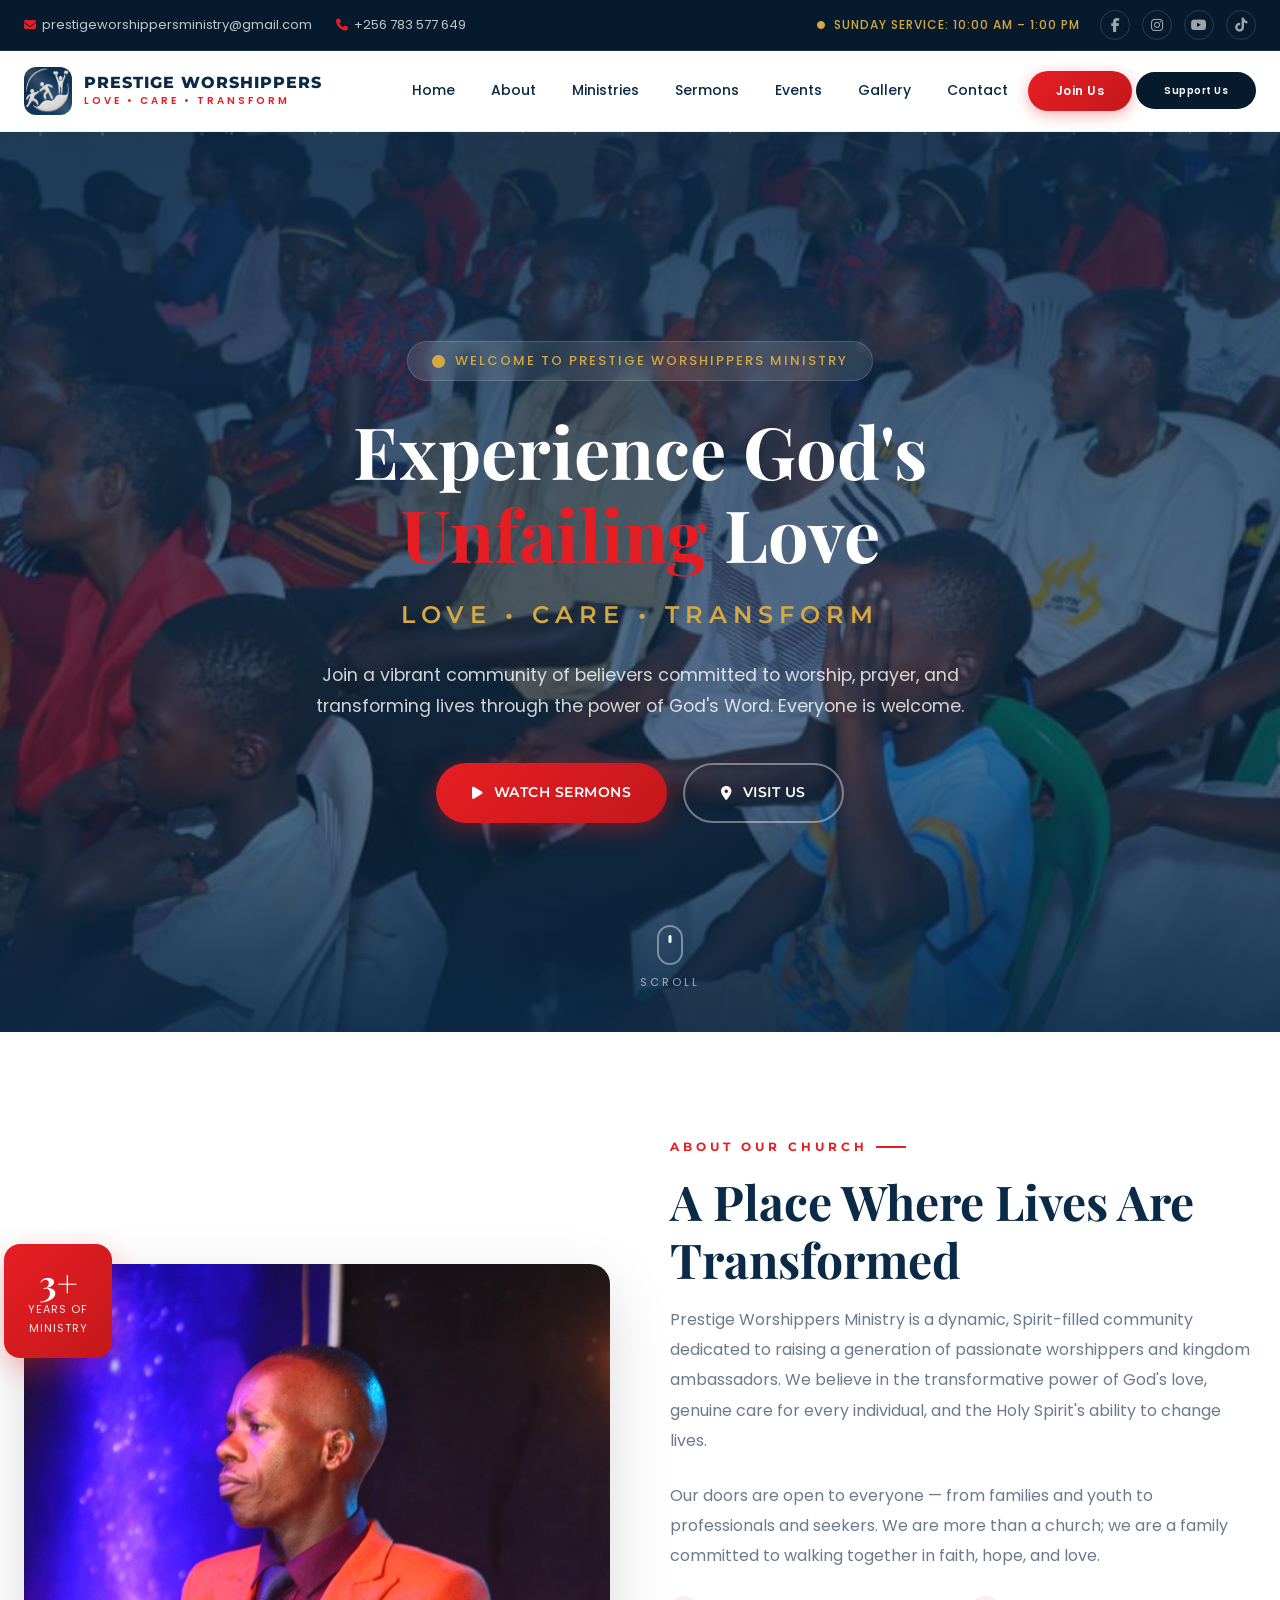
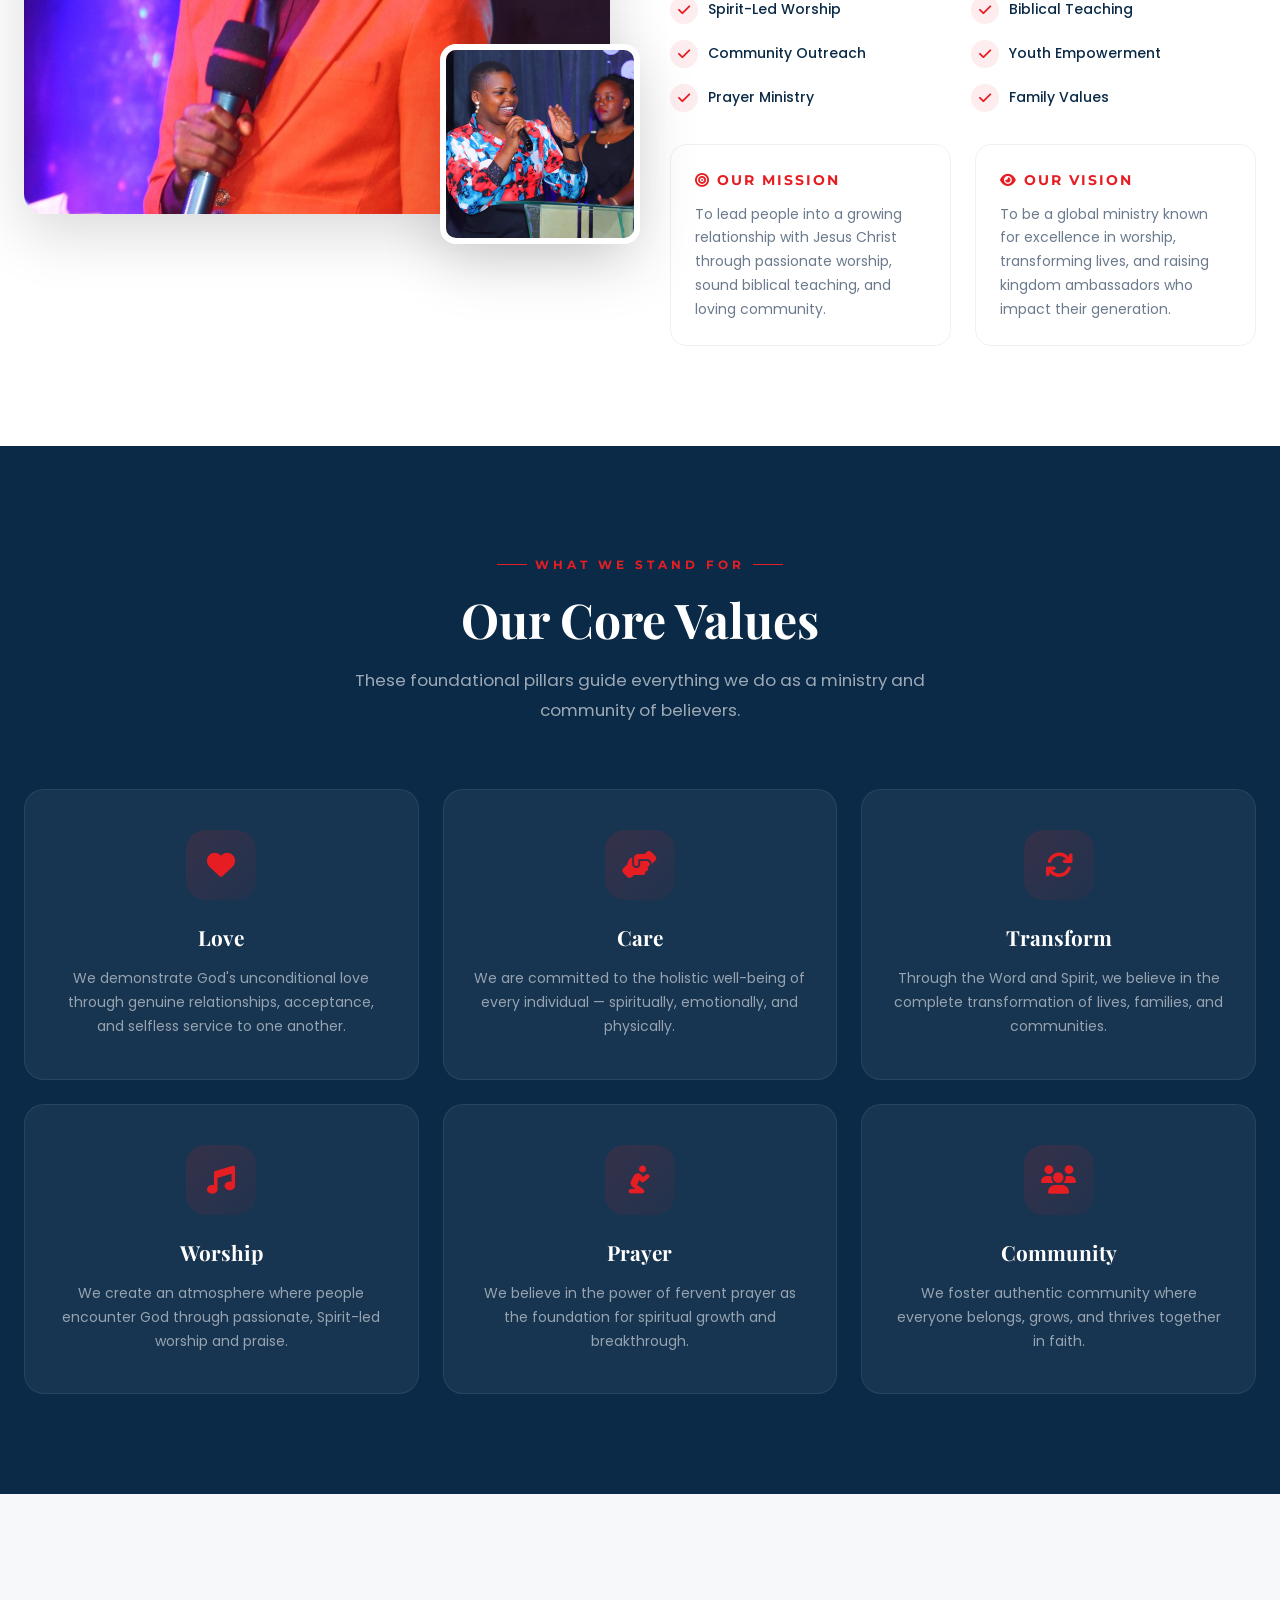
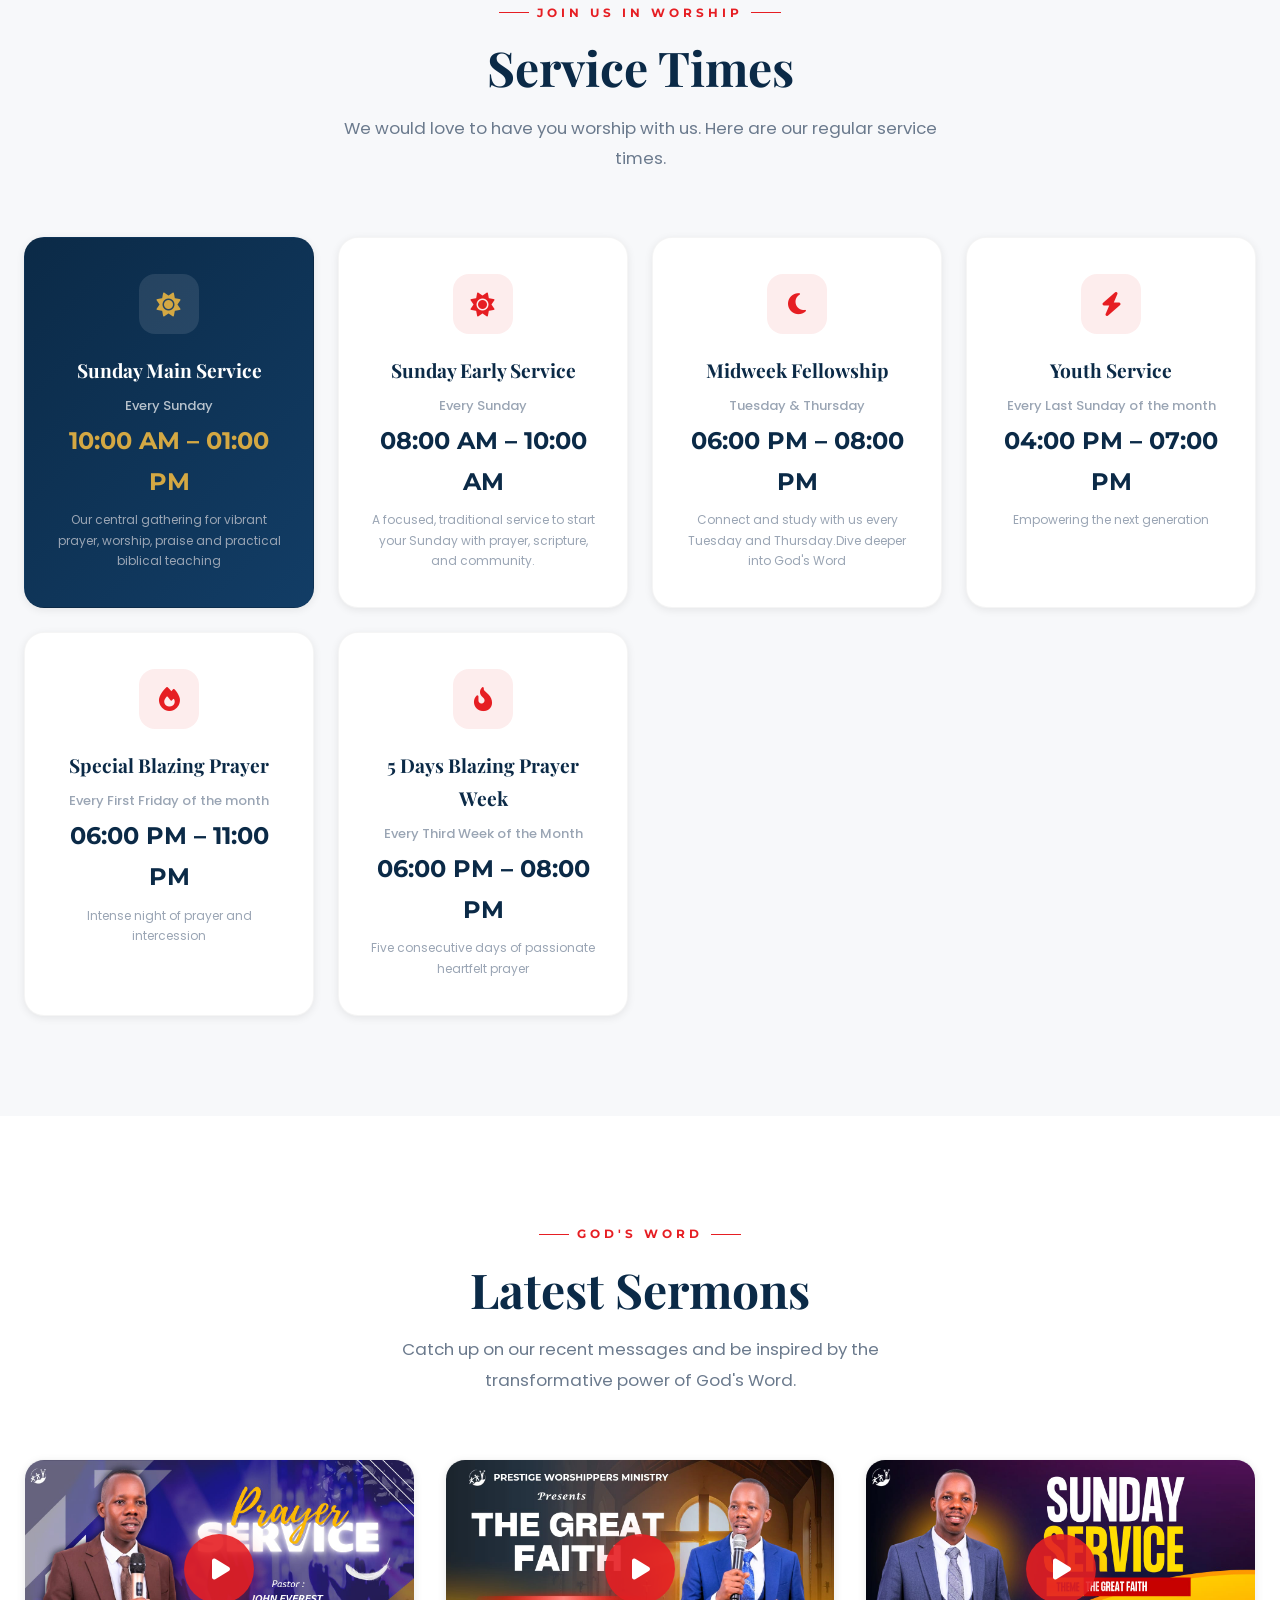
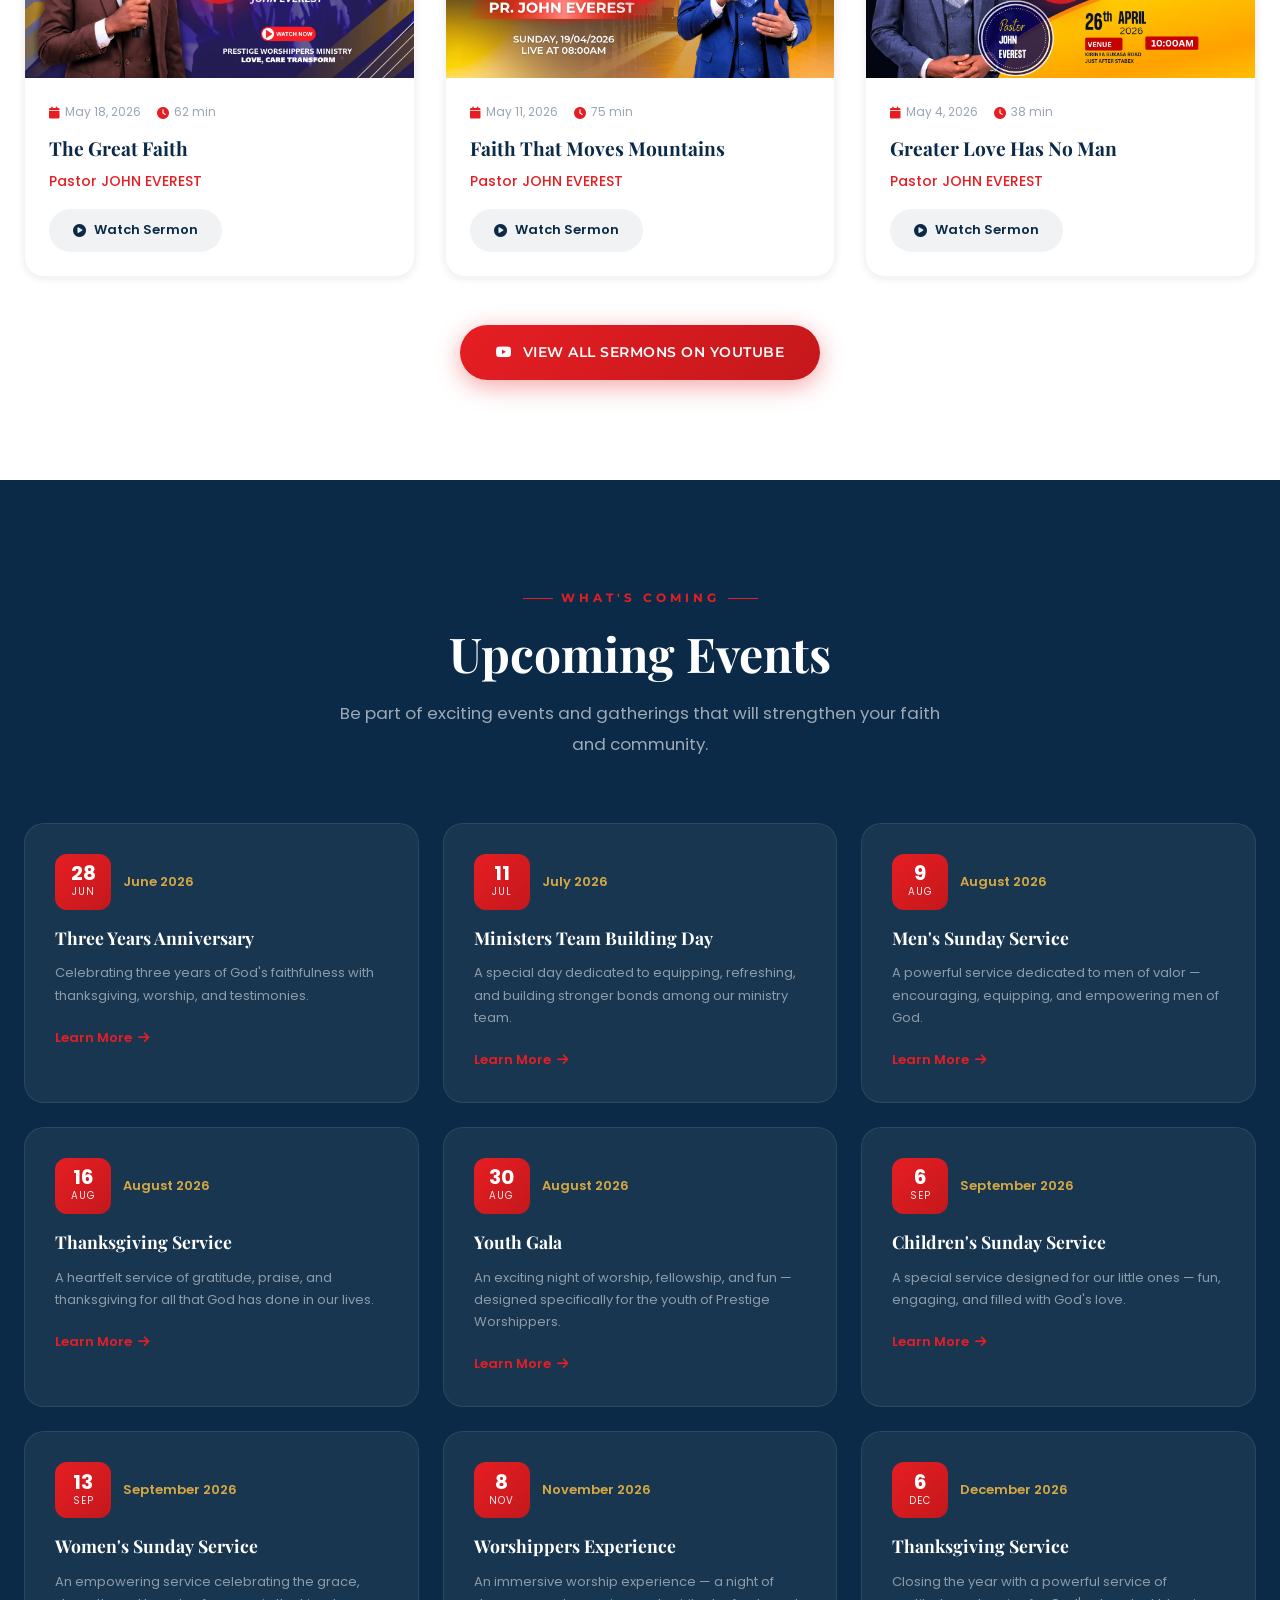
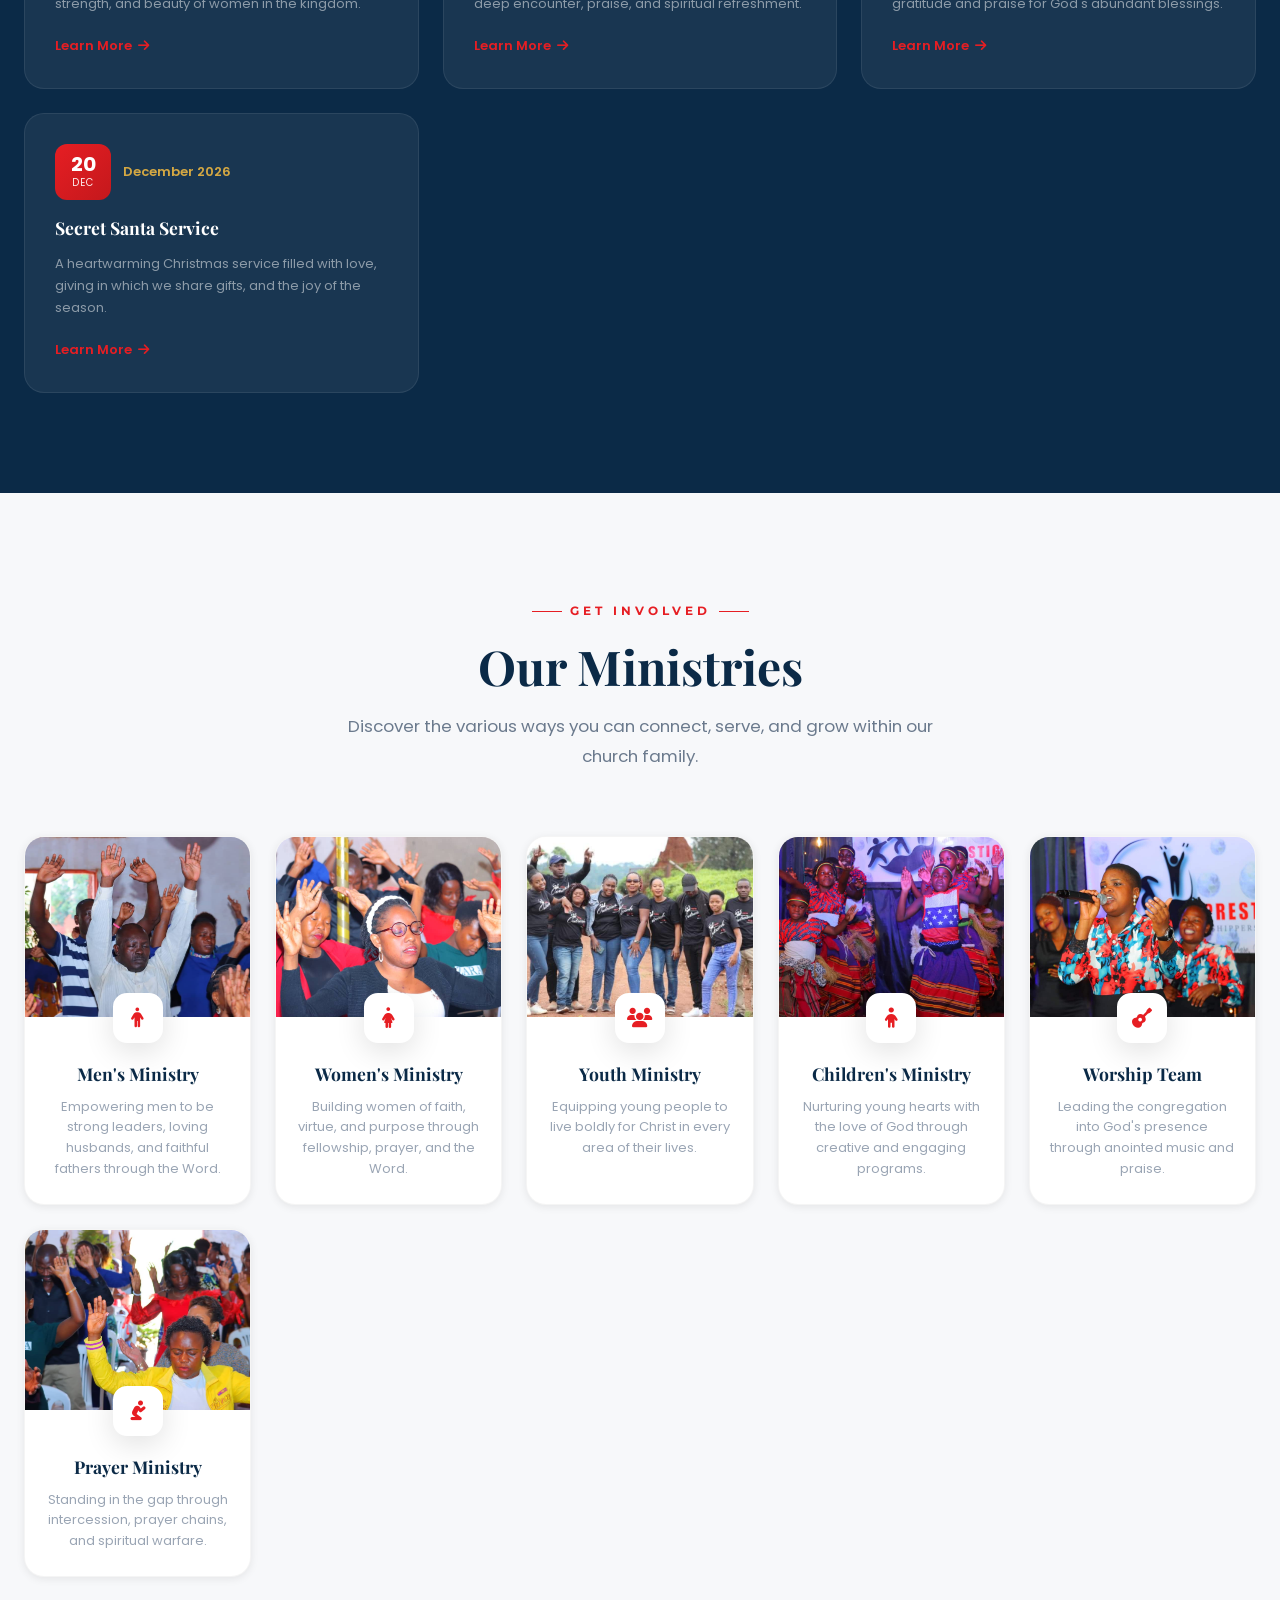
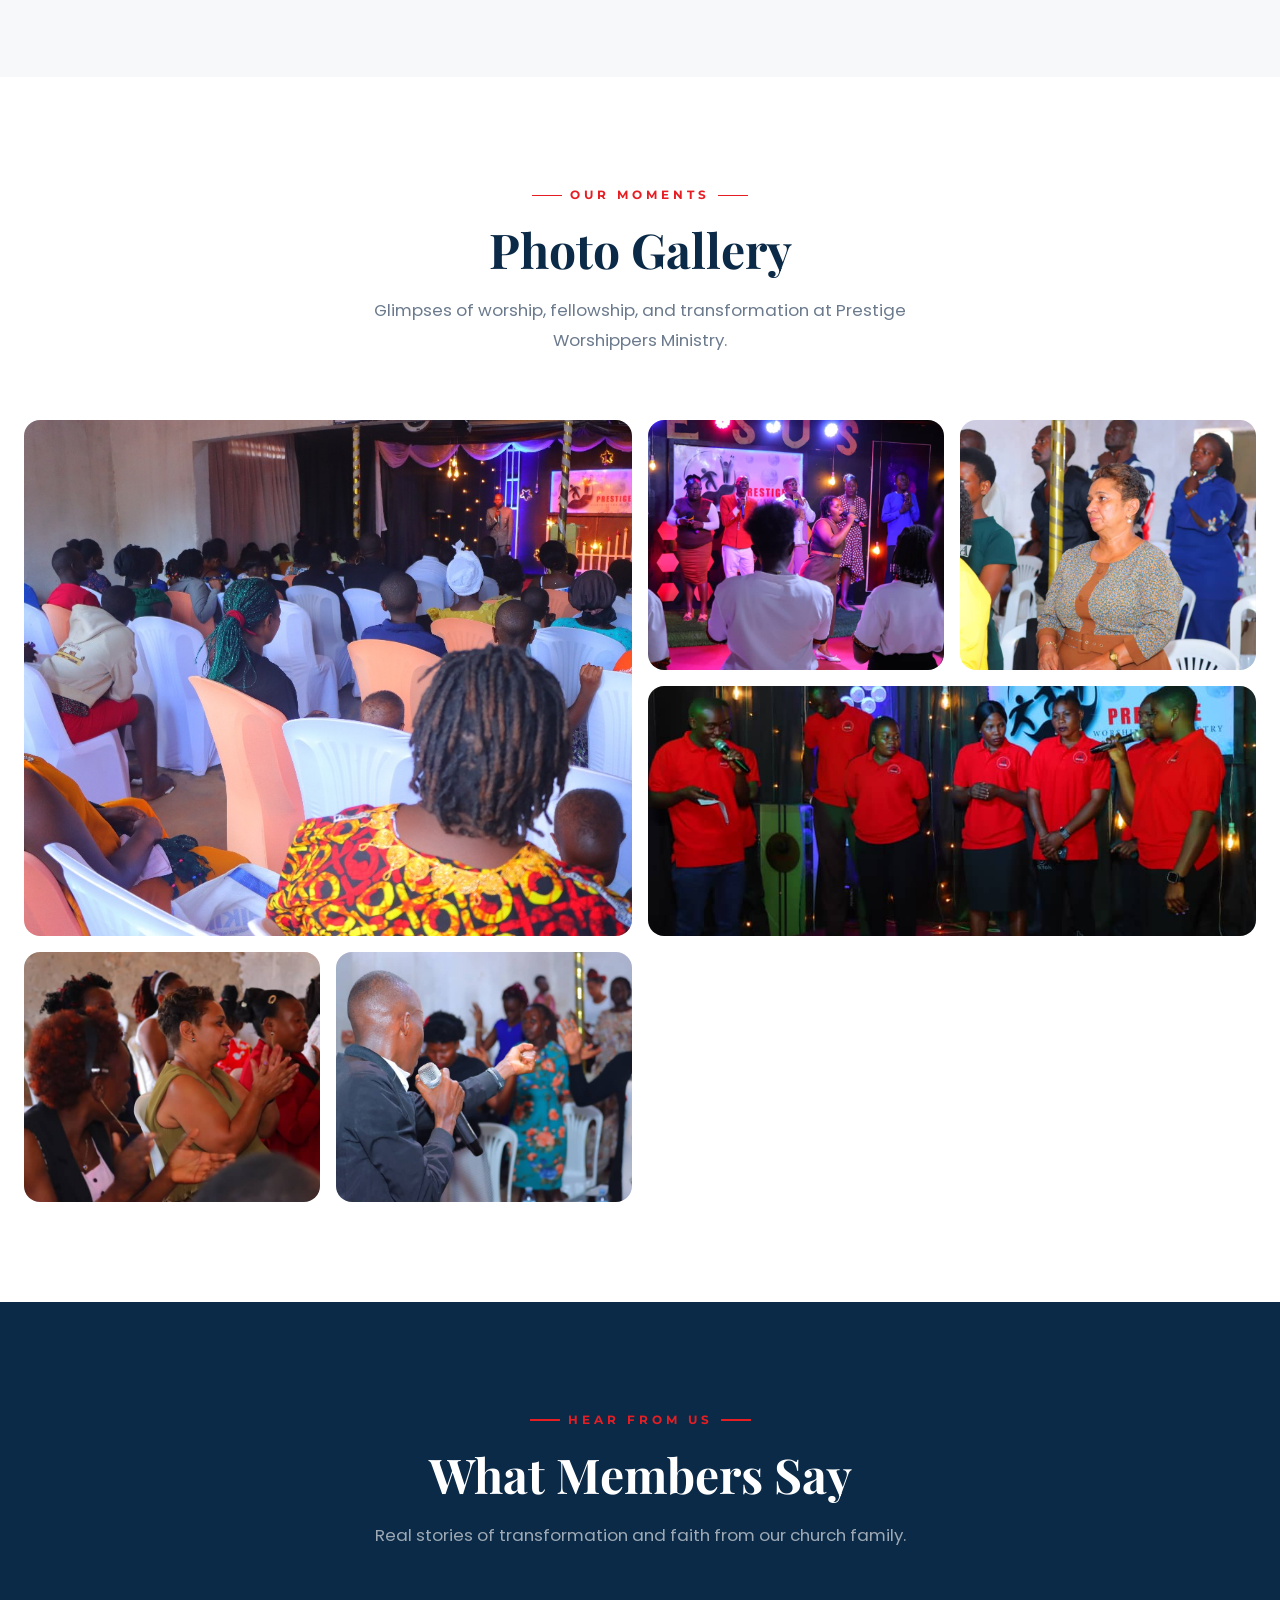
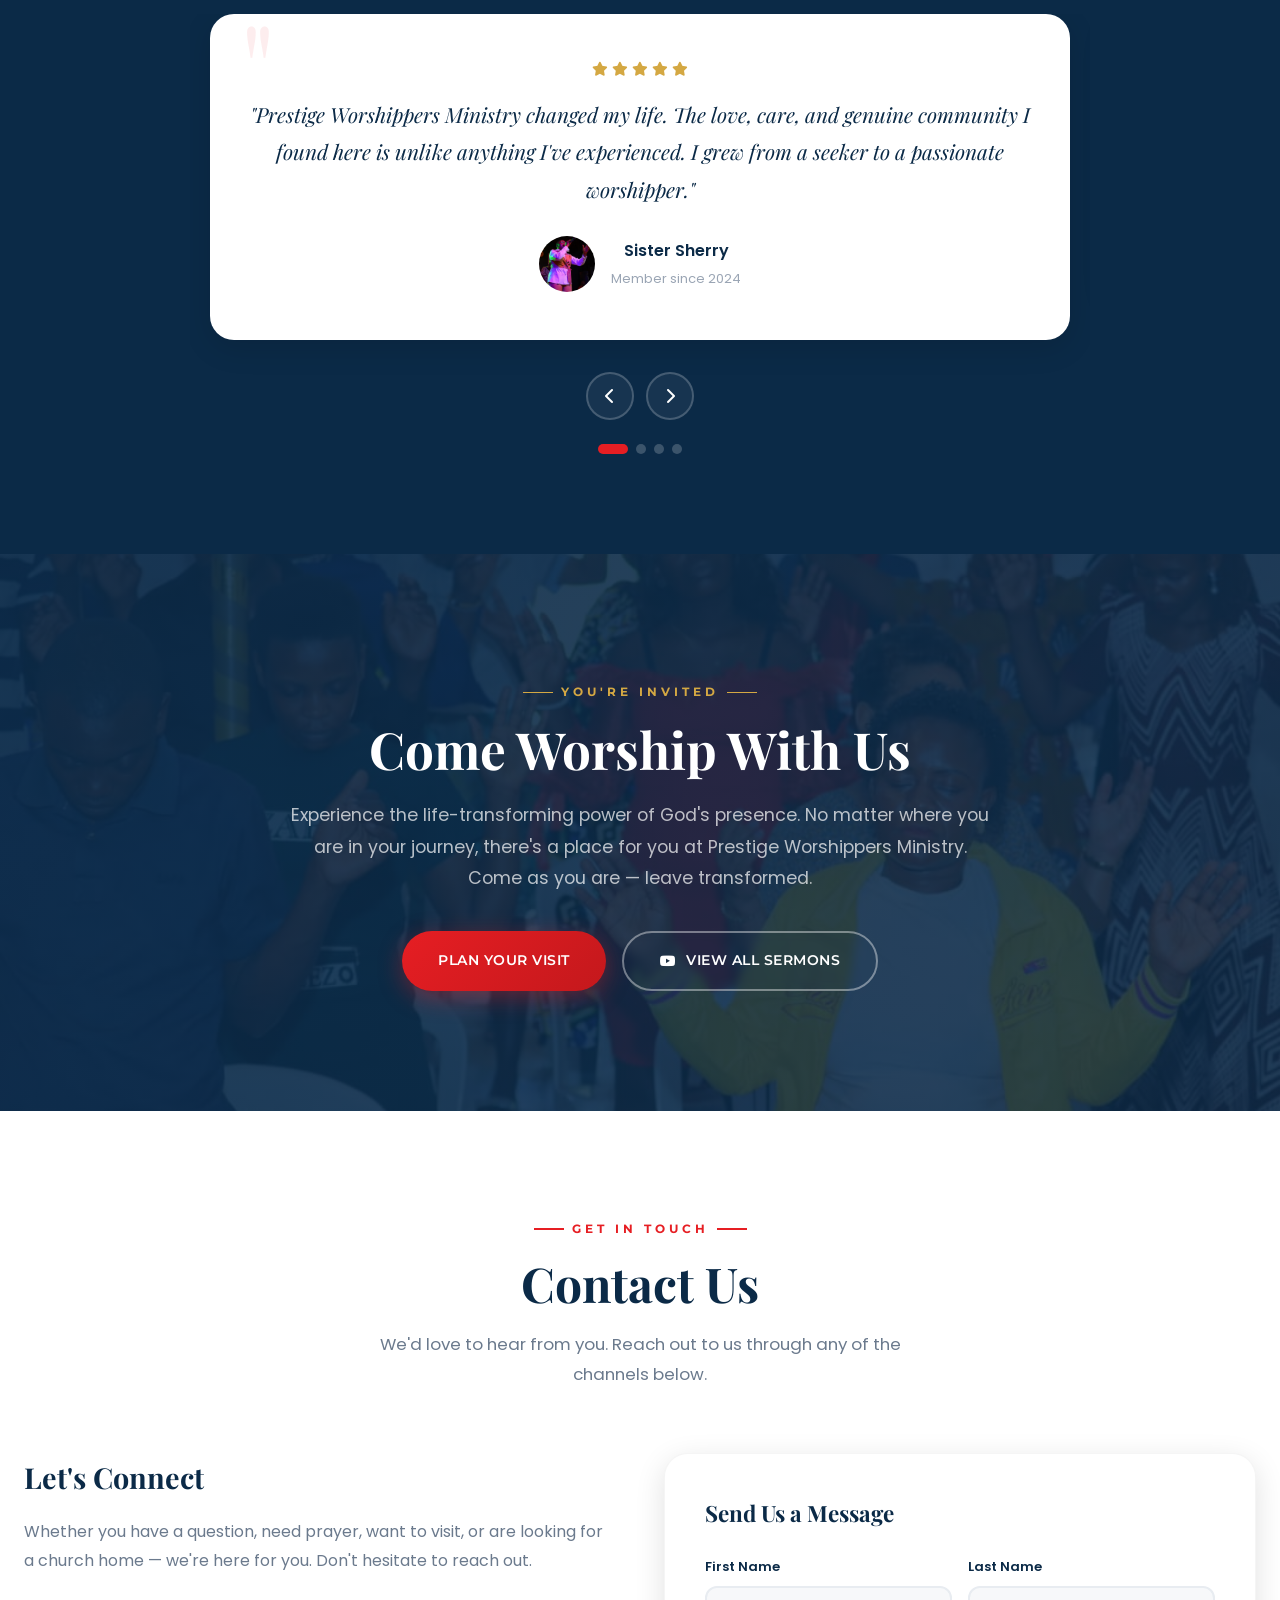
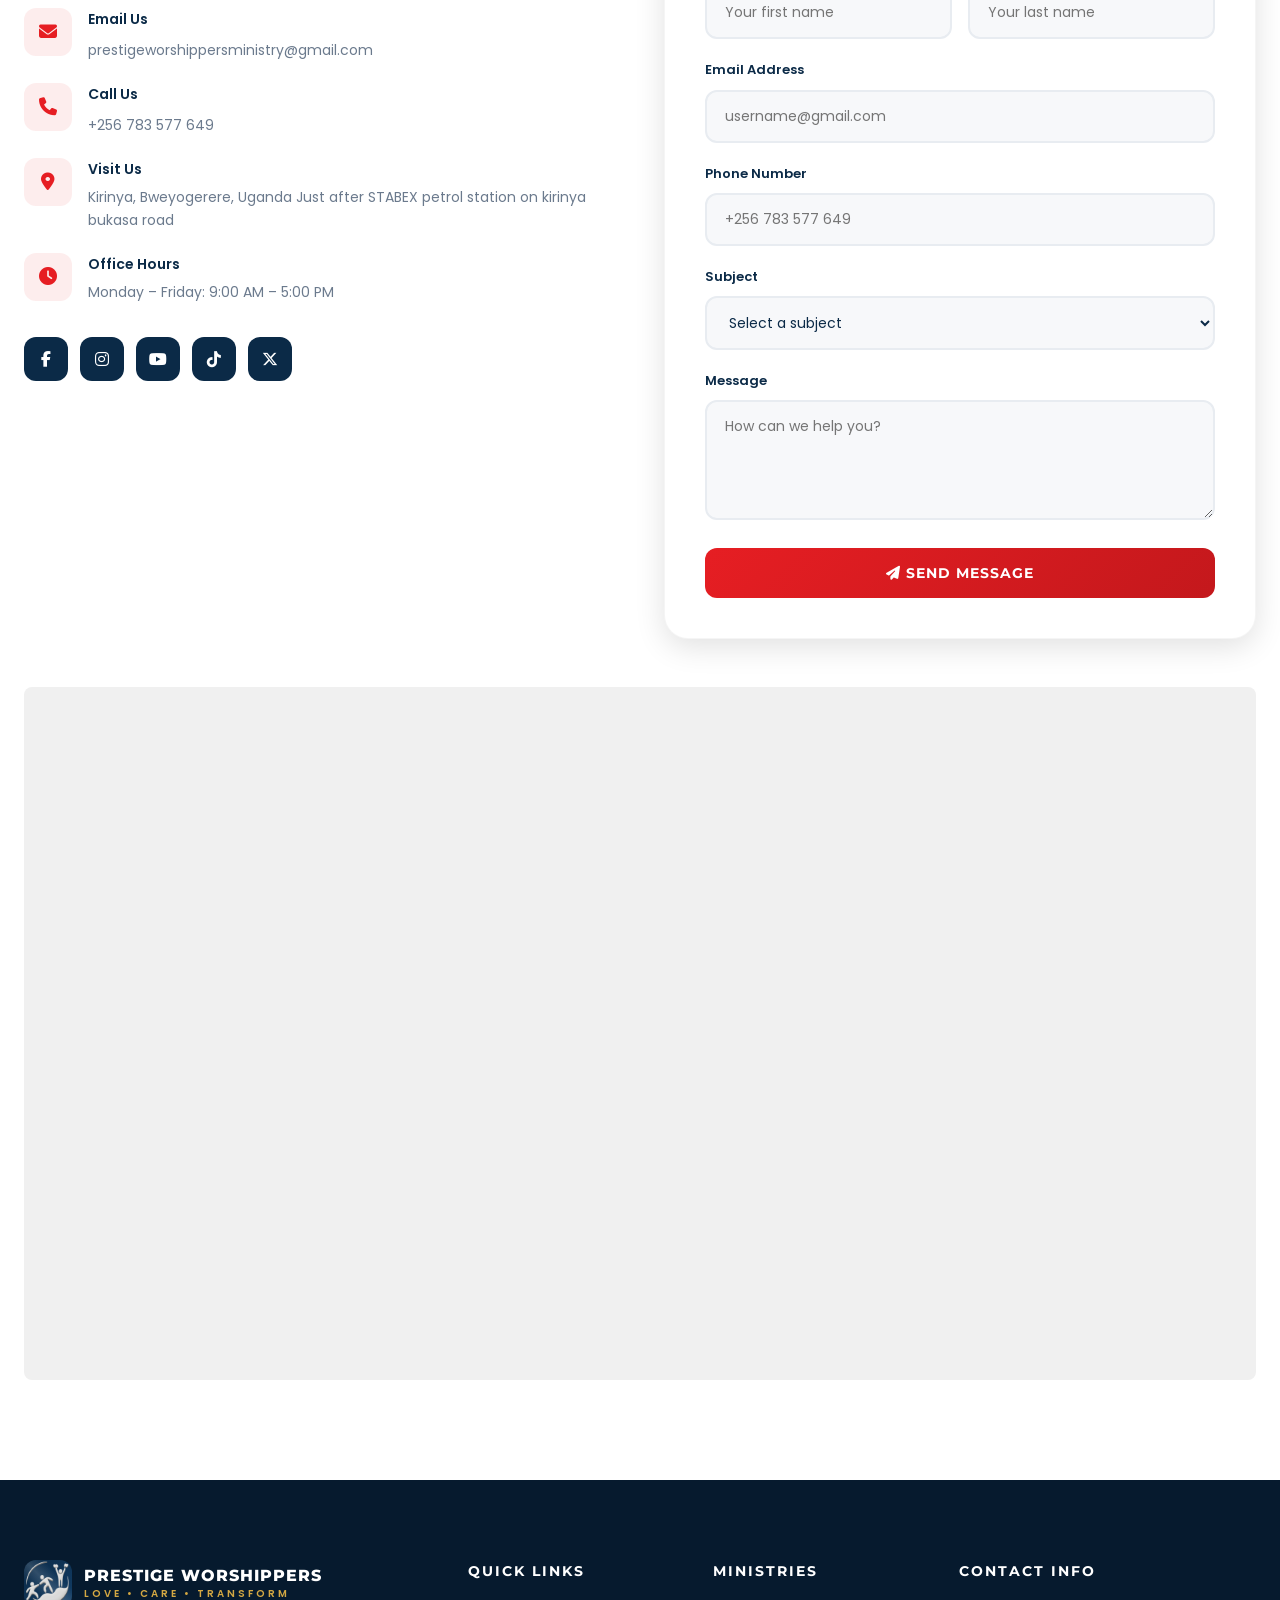
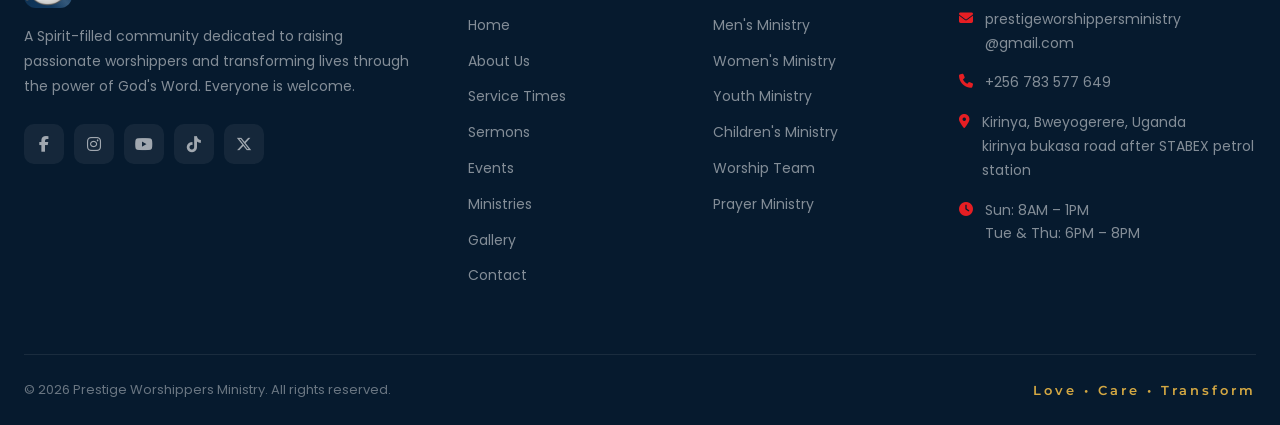
<file: church.html>
<!DOCTYPE html>
<html lang="en">
<head>
    <meta charset="UTF-8">
    <meta name="viewport" content="width=device-width, initial-scale=1.0">
    <title>Prestige Worshippers Ministry — Love • Care • Transform</title>
    <link rel="preconnect" href="https://fonts.googleapis.com">
    <link rel="preconnect" href="https://fonts.gstatic.com" crossorigin>
    <link href="https://fonts.googleapis.com/css2?family=Montserrat:wght@300;400;500;600;700;800;900&family=Playfair+Display:ital,wght@0,400;0,500;0,600;0,700;1,400;1,500&family=Poppins:wght@300;400;500;600;700;800&display=swap" rel="stylesheet">
    <link rel="stylesheet" href="https://cdnjs.cloudflare.com/ajax/libs/font-awesome/6.5.1/css/all.min.css">
    <style>
        /* ============================================
           CSS RESET & BASE STYLES
           ============================================ */
        *, *::before, *::after {
            margin: 0;
            padding: 0;
            box-sizing: border-box;
        }

        :root {
            --navy: #0B2A47;
            --navy-dark: #061A2E;
            --navy-light: #123D66;
            --red: #E61E23;
            --red-dark: #C4181C;
            --red-light: #FF3338;
            --black: #000000;
            --white: #FFFFFF;
            --gray-100: #F7F8FA;
            --gray-200: #E8ECF1;
            --gray-300: #CBD2DC;
            --gray-400: #9AA5B4;
            --gray-500: #6B7A8D;
            --gray-600: #4A5568;
            --gold: #D4A843;
            --font-heading: 'Playfair Display', serif;
            --font-body: 'Poppins', sans-serif;
            --font-accent: 'Montserrat', sans-serif;
            --shadow-sm: 0 2px 8px rgba(0,0,0,0.08);
            --shadow-md: 0 8px 30px rgba(0,0,0,0.12);
            --shadow-lg: 0 20px 60px rgba(0,0,0,0.15);
            --shadow-xl: 0 30px 80px rgba(0,0,0,0.2);
            --transition: all 0.4s cubic-bezier(0.25, 0.46, 0.45, 0.94);
        }

        html {
            scroll-behavior: smooth;
            font-size: 16px;
        }

        body {
            font-family: var(--font-body);
            color: var(--gray-600);
            line-height: 1.7;
            overflow-x: hidden;
            background: var(--white);
        }

        img {
            max-width: 100%;
            height: auto;
            display: block;
        }

        a {
            text-decoration: none;
            color: inherit;
            transition: var(--transition);
        }

        ul { list-style: none; }

        .container {
            max-width: 1280px;
            margin: 0 auto;
            padding: 0 24px;
        }

        /* ============================================
           PRELOADER
           ============================================ */
        .preloader {
            position: fixed;
            top: 0; left: 0;
            width: 100%; height: 100%;
            background: var(--navy);
            display: flex;
            align-items: center;
            justify-content: center;
            z-index: 99999;
            transition: opacity 0.6s ease, visibility 0.6s ease;
        }

        .preloader.hidden {
            opacity: 0;
            visibility: hidden;
        }

        .preloader-content {
            text-align: center;
        }

        .preloader-cross {
            font-size: 48px;
            color: var(--red);
            animation: pulse-loader 1.2s ease-in-out infinite;
            display: flex;
        }
        .preloader-cross img {
           width: 10%;
           height: 10%;
           object-fit: contain;
           display: block;
           justify-content: center;
           display: block;
           align-items: center;
           background: transparent;  
           margin-left: auto;
           margin-right: auto; 
        }

        .preloader-text {
            font-family: var(--font-accent);
            color: var(--white);
            font-size: 20px;
            letter-spacing: 6px;
            text-transform: uppercase;
            margin-top: 20px;
            opacity: 0.7;
            font-weight: bold;
        }

        @keyframes pulse-loader {
            0%, 100% { transform: scale(1); opacity: 1; }
            50% { transform: scale(1.2); opacity: 0.6; }
        }

        /* ============================================
           SCROLL REVEAL ANIMATIONS
           ============================================ */
        .reveal {
            opacity: 0;
            transform: translateY(40px);
            transition: opacity 0.8s ease, transform 0.8s ease;
        }

        .reveal.active {
            opacity: 1;
            transform: translateY(0);
        }

        .reveal-left {
            opacity: 0;
            transform: translateX(-60px);
            transition: opacity 0.8s ease, transform 0.8s ease;
        }

        .reveal-left.active {
            opacity: 1;
            transform: translateX(0);
        }

        .reveal-right {
            opacity: 0;
            transform: translateX(60px);
            transition: opacity 0.8s ease, transform 0.8s ease;
        }

        .reveal-right.active {
            opacity: 1;
            transform: translateX(0);
        }

        /* ============================================
           TOP HEADER BAR
           ============================================ */
        .top-header {
            background: var(--navy-dark);
            padding: 10px 0;
            font-size: 13px;
            color: rgba(255,255,255,0.75);
            border-bottom: 1px solid rgba(255,255,255,0.08);
            position: relative;
            z-index: 1001;
        }

        .top-header .container {
            display: flex;
            justify-content: space-between;
            align-items: center;
            flex-wrap: wrap;
            gap: 10px;
        }

        .top-header-left {
            display: flex;
            align-items: center;
            gap: 24px;
            flex-wrap: wrap;
        }

        .top-header-left a {
            color: rgba(255,255,255,0.75);
            display: flex;
            align-items: center;
            gap: 6px;
        }

        .top-header-left a:hover {
            color: var(--red);
        }

        .top-header-left i {
            font-size: 12px;
            color: var(--red);
        }

        .top-header-right {
            display: flex;
            align-items: center;
            gap: 20px;
        }

        .top-header-right .service-reminder {
            color: var(--gold);
            font-weight: 500;
            font-size: 12px;
            letter-spacing: 1px;
            text-transform: uppercase;
            display: flex;
            align-items: center;
            gap: 8px;
        }

        .top-header-right .service-reminder i {
            animation: pulse-dot 2s infinite;
        }

        @keyframes pulse-dot {
            0%, 100% { opacity: 1; }
            50% { opacity: 0.3; }
        }

        .social-icons-top {
            display: flex;
            gap: 12px;
        }

        .social-icons-top a {
            color: rgba(255,255,255,0.6);
            font-size: 14px;
            width: 30px;
            height: 30px;
            display: flex;
            align-items: center;
            justify-content: center;
            border-radius: 50%;
            border: 1px solid rgba(255,255,255,0.15);
            transition: var(--transition);
        }

        .social-icons-top a:hover {
            background: var(--red);
            color: var(--white);
            border-color: var(--red);
            transform: translateY(-2px);
        }

        /* ============================================
           STICKY NAVIGATION
           ============================================ */
        .navbar {
            position: sticky;
            top: 0;
            background: rgba(255,255,255,0.97);
            backdrop-filter: blur(20px);
            -webkit-backdrop-filter: blur(20px);
            z-index: 1000;
            transition: var(--transition);
            border-bottom: 1px solid rgba(0,0,0,0.05);
        }

        .navbar.scrolled {
            box-shadow: var(--shadow-md);
            padding: 0;
        }

        .navbar .container {
            display: flex;
            justify-content: space-between;
            align-items: center;
            height: 80px;
        }

        .nav-logo {
            display: flex;
            align-items: center;
            gap: 12px;
            z-index: 1001;
            text-decoration: none;
        }

        .logo-icon {
            width: 48px;
            height: 48px;
            background: linear-gradient(135deg, var(--navy), var(--navy-light));
            border-radius: 12px;
            display: flex;
            align-items: center;
            justify-content: center;
            position: relative;
            overflow: hidden;
            flex-shrink: 0;
        }

        .logo-icon img {
            width: 100%;
            height: 100%;
            object-fit: contain;
            display: block;
            position: relative;
            z-index: 2; 
        }

        .logo-icon::after {
            content: '';
            position: absolute;
            top: -50%;
            left: -50%;
            width: 200%;
            height: 200%;
            background: linear-gradient(45deg, transparent 40%, rgba(255,255,255,0.15) 50%, transparent 60%);
            animation: logo-shine 3s ease-in-out infinite;
            z-index: 1; 
            pointer-events: none;
        }

        @keyframes logo-shine {
            0% { transform: translateX(-100%) rotate(45deg); }
            100% { transform: translateX(100%) rotate(45deg); }
        }

        .logo-text {
            display: flex;
            flex-direction: column;
        }

        .logo-text .church-name {
            font-family: var(--font-accent);
            font-size: 16px;
            font-weight: 800;
            color: var(--navy);
            letter-spacing: 1px;
            line-height: 1.2;
        }

        .logo-text .church-tagline {
            font-size: 10px;
            color: var(--red);
            font-weight: 600;
            letter-spacing: 3px;
            text-transform: uppercase;
        }

        .nav-menu {
            display: flex;
            align-items: center;
            gap: 4px;
        }

        .nav-menu a {
            padding: 8px 16px;
            font-size: 14px;
            font-weight: 500;
            color: var(--navy);
            border-radius: 8px;
            position: relative;
            transition: var(--transition);
        }

        .nav-menu a::after {
            content: '';
            position: absolute;
            bottom: 2px;
            left: 50%;
            transform: translateX(-50%);
            width: 0;
            height: 2px;
            background: var(--red);
            transition: var(--transition);
            border-radius: 2px;
        }

        .nav-menu a:hover::after,
        .nav-menu a.active::after {
            width: 24px;
        }

        .nav-menu a:hover {
            color: var(--red);
        }

        .nav-menu a.active {
            color: var(--red);
        }

        .nav-cta {
            background: linear-gradient(135deg, var(--red), var(--red-dark));
            color: var(--white) !important;
            padding: 10px 28px !important;
            border-radius: 50px !important;
            font-weight: 600 !important;
            font-size: 12px !important;
            letter-spacing: 0.5px;
            box-shadow: 0 4px 15px rgba(230, 30, 35, 0.35);
            transition: var(--transition);
        }
        .nav-cta-support {
            background: var(--navy-dark);
            color: var(--white) !important;
            padding: 10px 28px !important;
            border-radius: 50px !important;
            font-weight: 600 !important;
            font-size: 10px !important;
            letter-spacing: 0.5px;
            box-shadow: 1px solid rgba(255,255,255,0.08);
            transition: var(--transition);
        }

        .nav-cta::after { display: none !important; }

        .nav-cta:hover {
            transform: translateY(-2px);
            box-shadow: 0 8px 25px rgba(230, 30, 35, 0.45);
            color: var(--white) !important;
        }
        .nav-cta-support::after { display: none !important; }

        .nav-cta-support:hover {
            transform: translateY(-2px);
            box-shadow: 1px solid rgba(255,255,255,0.08);
            color: var(--white) !important;
        }

        /* Hamburger */
        .hamburger {
            display: none;
            flex-direction: column;
            cursor: pointer;
            gap: 6px;
            z-index: 1001;
            padding: 8px;
        }

        .hamburger span {
            width: 28px;
            height: 2.5px;
            background: var(--navy);
            border-radius: 4px;
            transition: var(--transition);
        }

        .hamburger.active span:nth-child(1) {
            transform: rotate(45deg) translate(6px, 6px);
        }

        .hamburger.active span:nth-child(2) {
            opacity: 0;
        }

        .hamburger.active span:nth-child(3) {
            transform: rotate(-45deg) translate(6px, -6px);
        }

        /* ============================================
           HERO SECTION
           ============================================ */
        .hero {
            position: relative;
            height: 100vh;
            min-height: 700px;
            display: flex;
            align-items: center;
            justify-content: center;
            overflow: hidden;
        }

        .hero-bg {
            position: absolute;
            top: 0; left: 0;
            width: 100%; height: 100%;
            background: url('../people2.jpeg') center/cover no-repeat;
            transform: scale(1.05);
            animation: hero-zoom 20s ease-in-out infinite alternate;
        }

        @keyframes hero-zoom {
            0% { transform: scale(1.05); }
            100% { transform: scale(1.15); }
        }

        .hero-overlay {
            position: absolute;
            top: 0; left: 0;
            width: 100%; height: 100%;
            background: linear-gradient(
                180deg,
                rgba(11, 42, 71, 0.85) 0%,
                rgba(11, 42, 71, 0.7) 40%,
                rgba(11, 42, 71, 0.6) 70%,
                rgba(11, 42, 71, 0.9) 100%
            );
        }

        .hero-particles {
            position: absolute;
            top: 0; left: 0;
            width: 100%; height: 100%;
            overflow: hidden;
            pointer-events: none;
        }

        .particle {
            position: absolute;
            width: 3px;
            height: 3px;
            background: rgba(255,255,255,0.3);
            border-radius: 50%;
            animation: float-particle linear infinite;
        }

        @keyframes float-particle {
            0% { transform: translateY(100vh) rotate(0deg); opacity: 0; }
            10% { opacity: 1; }
            90% { opacity: 1; }
            100% { transform: translateY(-10vh) rotate(720deg); opacity: 0; }
        }

        .hero-content {
            position: relative;
            z-index: 10;
            text-align: center;
            max-width: 900px;
            padding: 0 24px;
        }

        .hero-badge {
            display: inline-flex;
            align-items: center;
            gap: 8px;
            background: rgba(255,255,255,0.1);
            backdrop-filter: blur(10px);
            border: 1px solid rgba(255,255,255,0.15);
            padding: 8px 24px;
            border-radius: 50px;
            font-size: 13px;
            color: var(--gold);
            font-weight: 500;
            letter-spacing: 2px;
            text-transform: uppercase;
            margin-bottom: 28px;
            animation: fadeInDown 1s ease 0.3s both;
        }

        .hero-badge i {
            animation: pulse-dot 2s infinite;
        }

        @keyframes fadeInDown {
            from { opacity: 0; transform: translateY(-20px); }
            to { opacity: 1; transform: translateY(0); }
        }

        .hero h1 {
            font-family: var(--font-heading);
            font-size: clamp(2.5rem, 6vw, 4.5rem);
            color: var(--white);
            font-weight: 700;
            line-height: 1.15;
            margin-bottom: 20px;
            animation: fadeInUp 1s ease 0.5s both;
        }

        .hero h1 span {
            color: var(--red);
        }

        @keyframes fadeInUp {
            from { opacity: 0; transform: translateY(30px); }
            to { opacity: 1; transform: translateY(0); }
        }

        .hero-theme {
            font-family: var(--font-accent);
            font-size: clamp(1rem, 2.5vw, 1.5rem);
            color: var(--gold);
            font-weight: 600;
            letter-spacing: 6px;
            text-transform: uppercase;
            margin-bottom: 24px;
            animation: fadeInUp 1s ease 0.7s both;
        }

        .hero-text {
            font-size: 1.1rem;
            color: rgba(255,255,255,0.8);
            max-width: 650px;
            margin: 0 auto 40px;
            line-height: 1.8;
            animation: fadeInUp 1s ease 0.9s both;
        }

        .hero-buttons {
            display: flex;
            gap: 16px;
            justify-content: center;
            flex-wrap: wrap;
            animation: fadeInUp 1s ease 1.1s both;
        }

        .btn {
            display: inline-flex;
            align-items: center;
            gap: 10px;
            padding: 16px 36px;
            border-radius: 50px;
            font-family: var(--font-accent);
            font-size: 14px;
            font-weight: 600;
            letter-spacing: 0.5px;
            cursor: pointer;
            border: none;
            transition: var(--transition);
            text-transform: uppercase;
        }

        .btn-primary {
            background: linear-gradient(135deg, var(--red), var(--red-dark));
            color: var(--white);
            box-shadow: 0 6px 25px rgba(230, 30, 35, 0.4);
        }

        .btn-primary:hover {
            transform: translateY(-3px);
            box-shadow: 0 10px 35px rgba(230, 30, 35, 0.5);
        }

        .btn-outline {
            background: transparent;
            color: var(--white);
            border: 2px solid rgba(255,255,255,0.4);
            backdrop-filter: blur(5px);
        }

        .btn-outline:hover {
            background: var(--white);
            color: var(--navy);
            border-color: var(--white);
            transform: translateY(-3px);
        }

        .hero-scroll {
            position: absolute;
            bottom: 40px;
            left: 50%;
            transform: translateX(-50%);
            z-index: 10;
            animation: fadeInUp 1s ease 1.5s both;
        }

        .scroll-indicator {
            display: flex;
            flex-direction: column;
            align-items: center;
            gap: 8px;
            color: rgba(255,255,255,0.6);
            font-size: 11px;
            letter-spacing: 3px;
            text-transform: uppercase;
        }

        .scroll-mouse {
            width: 26px;
            height: 40px;
            border: 2px solid rgba(255,255,255,0.4);
            border-radius: 13px;
            position: relative;
        }

        .scroll-mouse::after {
            content: '';
            position: absolute;
            top: 8px;
            left: 50%;
            transform: translateX(-50%);
            width: 3px;
            height: 8px;
            background: var(--white);
            border-radius: 3px;
            animation: scroll-bounce 2s ease-in-out infinite;
        }

        @keyframes scroll-bounce {
            0%, 100% { top: 8px; opacity: 1; }
            50% { top: 20px; opacity: 0.3; }
        }
        @media (max-width: 768px) {
             .hero-scroll {
                bottom: 5px;
             }
        }

        /* ============================================
           SECTION STYLES
           ============================================ */
        .section {
            padding: 100px 0;
        }

        .section-dark {
            background: var(--navy);
            color: var(--white);
        }

        .section-light {
            background: var(--gray-100);
        }

        .section-header {
            text-align: center;
            margin-bottom: 64px;
        }

        .section-label {
            display: inline-flex;
            align-items: center;
            gap: 8px;
            font-family: var(--font-accent);
            font-size: 12px;
            font-weight: 700;
            letter-spacing: 4px;
            text-transform: uppercase;
            color: var(--red);
            margin-bottom: 16px;
        }

        .section-label::before,
        .section-label::after {
            content: '';
            width: 30px;
            height: 1.5px;
            background: var(--red);
        }

        .section-title {
            font-family: var(--font-heading);
            font-size: clamp(2rem, 4vw, 3rem);
            color: var(--navy);
            font-weight: 700;
            line-height: 1.2;
            margin-bottom: 16px;
        }

        .section-dark .section-title {
            color: var(--white);
        }

        .section-subtitle {
            font-size: 1.05rem;
            color: var(--gray-500);
            max-width: 600px;
            margin: 0 auto;
            line-height: 1.8;
        }

        .section-dark .section-subtitle {
            color: rgba(255,255,255,0.6);
        }

        /* ============================================
           ABOUT SECTION
           ============================================ */
        .about-grid {
            display: grid;
            grid-template-columns: 1fr 1fr;
            gap: 60px;
            align-items: center;
        }

        .about-images {
            position: relative;
        }

        .about-img-main {
            border-radius: 20px;
            overflow: hidden;
            box-shadow: var(--shadow-lg);
            height: 550px; 
        }

        .about-img-main img {
            width: 100%;
            height: 100%;
            object-fit: cover;
            object-position: top;
        }

        .about-img-float {
            position: absolute;
            bottom: -30px;
            right: -30px;
            width: 200px;
            height: 200px;
            border-radius: 16px;
            overflow: hidden;
            border: 6px solid var(--white);
            box-shadow: var(--shadow-lg);
        }

        .about-img-float img {
            width: 100%;
            height: 100%;
            object-fit: cover;
        }

        .about-experience {
            position: absolute;
            top: -20px;
            left: -20px;
            background: linear-gradient(135deg, var(--red), var(--red-dark));
            color: var(--white);
            padding: 20px 24px;
            border-radius: 16px;
            text-align: center;
            box-shadow: 0 10px 30px rgba(230, 30, 35, 0.3);
        }

        .about-experience .number {
            font-family: var(--font-heading);
            font-size: 36px;
            font-weight: 700;
            line-height: 1;
        }

        .about-experience .label {
            font-size: 11px;
            letter-spacing: 1px;
            text-transform: uppercase;
            opacity: 0.9;
        }

        .about-content .section-label {
            justify-content: flex-start;
        }

        .about-content .section-label::before { display: none; }

        .about-content .section-title {
            text-align: left;
        }

        .about-text {
            font-size: 1rem;
            color: var(--gray-500);
            line-height: 1.9;
            margin-bottom: 24px;
        }

        .about-features {
            display: grid;
            grid-template-columns: 1fr 1fr;
            gap: 16px;
            margin-bottom: 32px;
        }

        .about-feature {
            display: flex;
            align-items: center;
            gap: 10px;
            font-size: 14px;
            font-weight: 500;
            color: var(--navy);
        }

        .about-feature i {
            color: var(--red);
            font-size: 14px;
            width: 28px;
            height: 28px;
            display: flex;
            align-items: center;
            justify-content: center;
            background: rgba(230, 30, 35, 0.08);
            border-radius: 50%;
            flex-shrink: 0;
        }

        .mission-vision {
            display: grid;
            grid-template-columns: 1fr 1fr;
            gap: 24px;
            margin-top: 32px;
        }

        .mv-card {
            padding: 24px;
            border-radius: 16px;
            border: 1px solid rgba(0,0,0,0.06);
            transition: var(--transition);
        }

        .mv-card:hover {
            box-shadow: var(--shadow-md);
            transform: translateY(-4px);
        }

        .mv-card h4 {
            font-family: var(--font-accent);
            font-size: 14px;
            font-weight: 700;
            color: var(--red);
            letter-spacing: 2px;
            text-transform: uppercase;
            margin-bottom: 10px;
        }

        .mv-card p {
            font-size: 14px;
            color: var(--gray-500);
            line-height: 1.7;
        }

        /* ============================================
           CORE VALUES
           ============================================ */
        .values-grid {
            display: grid;
            grid-template-columns: repeat(3, 1fr);
            gap: 24px;
        }

        .value-card {
            background: rgba(255,255,255,0.05);
            border: 1px solid rgba(255,255,255,0.08);
            border-radius: 20px;
            padding: 40px 30px;
            text-align: center;
            transition: var(--transition);
            position: relative;
            overflow: hidden;
        }

        .value-card::before {
            content: '';
            position: absolute;
            top: 0; left: 0;
            width: 100%; height: 3px;
            background: linear-gradient(90deg, var(--red), var(--gold));
            transform: scaleX(0);
            transform-origin: left;
            transition: var(--transition);
        }

        .value-card:hover::before {
            transform: scaleX(1);
        }

        .value-card:hover {
            background: rgba(255,255,255,0.1);
            transform: translateY(-8px);
            box-shadow: 0 20px 40px rgba(0,0,0,0.2);
        }

        .value-icon {
            width: 70px;
            height: 70px;
            background: linear-gradient(135deg, rgba(230, 30, 35, 0.15), rgba(230, 30, 35, 0.05));
            border-radius: 20px;
            display: flex;
            align-items: center;
            justify-content: center;
            margin: 0 auto 20px;
            font-size: 28px;
            color: var(--red);
            transition: var(--transition);
        }

        .value-card:hover .value-icon {
            background: linear-gradient(135deg, var(--red), var(--red-dark));
            color: var(--white);
            transform: scale(1.1);
        }

        .value-card h3 {
            font-family: var(--font-heading);
            font-size: 1.3rem;
            color: var(--white);
            margin-bottom: 12px;
        }

        .value-card p {
            font-size: 14px;
            color: rgba(255,255,255,0.55);
            line-height: 1.7;
        }

        /* ============================================
           SERVICE TIMES
           ============================================ */
        .services-grid {
            display: grid;
            grid-template-columns: repeat(auto-fit, minmax(280px, 1fr));
            gap: 24px;
        }

        .service-card {
            background: var(--white);
            border-radius: 20px;
            padding: 36px 30px;
            text-align: center;
            box-shadow: var(--shadow-sm);
            border: 1px solid rgba(0,0,0,0.04);
            transition: var(--transition);
            position: relative;
            overflow: hidden;
        }

        .service-card::after {
            content: '';
            position: absolute;
            bottom: 0;
            left: 0;
            width: 100%;
            height: 4px;
            background: linear-gradient(90deg, var(--navy), var(--red));
            transform: scaleX(0);
            transition: var(--transition);
        }

        .service-card:hover::after {
            transform: scaleX(1);
        }

        .service-card:hover {
            transform: translateY(-8px);
            box-shadow: var(--shadow-lg);
        }

        .service-card.featured {
            background: linear-gradient(135deg, var(--navy), var(--navy-light));
            color: var(--white);
        }

        .service-card.featured .service-time,
        .service-card.featured .service-day {
            color: rgba(255,255,255,0.7);
        }

        .service-icon {
            width: 60px;
            height: 60px;
            background: rgba(230, 30, 35, 0.08);
            border-radius: 16px;
            display: flex;
            align-items: center;
            justify-content: center;
            margin: 0 auto 20px;
            font-size: 24px;
            color: var(--red);
        }

        .service-card.featured .service-icon {
            background: rgba(255,255,255,0.1);
            color: var(--gold);
        }

        .service-card h3 {
            font-family: var(--font-heading);
            font-size: 1.2rem;
            color: var(--navy);
            margin-bottom: 8px;
        }

        .service-card.featured h3 { color: var(--white); }

        .service-day {
            font-size: 13px;
            color: var(--gray-400);
            font-weight: 500;
            margin-bottom: 4px;
        }

        .service-time {
            font-family: var(--font-accent);
            font-size: 1.5rem;
            font-weight: 700;
            color: var(--navy);
            margin-bottom: 4px;
        }

        .service-card.featured .service-time { color: var(--gold); }

        .service-note {
            font-size: 12px;
            color: var(--gray-400);
            margin-top: 8px;
        }

        /* ============================================
           SERMONS SECTION
           ============================================ */
        .sermons-grid {
            display: grid;
            grid-template-columns: repeat(auto-fit, minmax(340px, 1fr));
            gap: 30px;
        }

        .sermon-card {
            background: var(--white);
            border-radius: 20px;
            overflow: hidden;
            box-shadow: var(--shadow-sm);
            border: 1px solid rgba(0,0,0,0.04);
            transition: var(--transition);
        }

        .sermon-card:hover {
            transform: translateY(-8px);
            box-shadow: var(--shadow-lg);
        }

        .sermon-video {
            position: relative;
            aspect-ratio: 16/9;
            overflow: hidden;
            background: var(--navy);
        }

        .sermon-video iframe {
            width: 100%;
            height: 100%;
            border: none;
        }

        .sermon-video-placeholder {
            width: 100%;
            height: 100%;
            object-fit: cover;
            transition: var(--transition);
        }

        .sermon-card:hover .sermon-video-placeholder {
            transform: scale(1.05);
        }

        .play-btn {
            position: absolute;
            top: 50%;
            left: 50%;
            transform: translate(-50%, -50%);
            width: 70px;
            height: 70px;
            background: rgba(230, 30, 35, 0.9);
            border-radius: 50%;
            display: flex;
            align-items: center;
            justify-content: center;
            color: var(--white);
            font-size: 24px;
            cursor: pointer;
            transition: var(--transition);
            box-shadow: 0 8px 25px rgba(230, 30, 35, 0.4);
        }

        .play-btn:hover {
            transform: translate(-50%, -50%) scale(1.1);
            background: var(--red);
        }

        .sermon-info {
            padding: 24px;
        }

        .sermon-meta {
            display: flex;
            align-items: center;
            gap: 16px;
            margin-bottom: 12px;
            font-size: 12px;
            color: var(--gray-400);
        }

        .sermon-meta span {
            display: flex;
            align-items: center;
            gap: 5px;
        }

        .sermon-meta i {
            color: var(--red);
        }

        .sermon-info h3 {
            font-family: var(--font-heading);
            font-size: 1.2rem;
            color: var(--navy);
            margin-bottom: 8px;
            line-height: 1.4;
        }

        .sermon-preacher {
            font-size: 14px;
            color: var(--red);
            font-weight: 500;
        }

        .sermon-btn {
            display: inline-flex;
            align-items: center;
            gap: 8px;
            margin-top: 16px;
            font-size: 13px;
            font-weight: 600;
            color: var(--navy);
            padding: 10px 24px;
            background: rgba(11, 42, 71, 0.06);
            border-radius: 50px;
            transition: var(--transition);
        }

        .sermon-btn:hover {
            background: var(--navy);
            color: var(--white);
        }

        /* ============================================
           EVENTS SECTION
           ============================================ */
        .events-grid {
            display: grid;
            grid-template-columns: repeat(auto-fill, minmax(300px, 1fr));
            gap: 24px;
        }

        .event-card {
            background: rgba(255,255,255,0.06);
            border: 1px solid rgba(255,255,255,0.08);
            border-radius: 20px;
            padding: 30px;
            transition: var(--transition);
            position: relative;
            overflow: hidden;
        }

        .event-card::before {
            content: '';
            position: absolute;
            top: 0;
            left: 0;
            width: 4px;
            height: 100%;
            background: linear-gradient(180deg, var(--red), var(--gold));
            border-radius: 4px;
            opacity: 0;
            transition: var(--transition);
        }

        .event-card:hover::before {
            opacity: 1;
        }

        .event-card:hover {
            background: rgba(255,255,255,0.1);
            transform: translateY(-4px);
            box-shadow: 0 20px 40px rgba(0,0,0,0.2);
        }

        .event-date {
            display: flex;
            align-items: center;
            gap: 12px;
            margin-bottom: 16px;
        }

        .event-date-box {
            width: 56px;
            height: 56px;
            background: linear-gradient(135deg, var(--red), var(--red-dark));
            border-radius: 12px;
            display: flex;
            flex-direction: column;
            align-items: center;
            justify-content: center;
            color: var(--white);
            flex-shrink: 0;
        }

        .event-date-box .day {
            font-size: 20px;
            font-weight: 700;
            line-height: 1;
        }

        .event-date-box .month {
            font-size: 10px;
            text-transform: uppercase;
            letter-spacing: 1px;
            opacity: 0.9;
        }

        .event-date-info .month-year {
            font-size: 13px;
            color: var(--gold);
            font-weight: 600;
        }

        .event-card h3 {
            font-family: var(--font-heading);
            font-size: 1.1rem;
            color: var(--white);
            margin-bottom: 12px;
            line-height: 1.4;
        }

        .event-card p {
            font-size: 13px;
            color: rgba(255,255,255,0.5);
            line-height: 1.7;
            margin-bottom: 16px;
        }

        .event-link {
            display: inline-flex;
            align-items: center;
            gap: 6px;
            font-size: 13px;
            font-weight: 600;
            color: var(--red);
            transition: var(--transition);
        }

        .event-link:hover {
            color: var(--gold);
            gap: 10px;
        }

        /* ============================================
           MINISTRIES SECTION
           ============================================ */
        .ministries-grid {
            display: grid;
            grid-template-columns: repeat(auto-fit, minmax(200px, 1fr));
            gap: 24px;
        }

        .ministry-card {
            background: var(--white);
            border-radius: 20px;
            overflow: hidden;
            box-shadow: var(--shadow-sm);
            border: 1px solid rgba(0,0,0,0.04);
            transition: var(--transition);
            text-align: center;
        }

        .ministry-card:hover {
            transform: translateY(-8px);
            box-shadow: var(--shadow-lg);
        }

        .ministry-img {
            height: 180px;
            overflow: hidden;
        }

        .ministry-img img {
            width: 100%;
            height: 100%;
            object-fit: cover;
            transition: var(--transition);
        }

        .ministry-card:hover .ministry-img img {
            transform: scale(1.1);
        }

        .ministry-content {
            padding: 24px 20px;
        }

        .ministry-icon {
            width: 50px;
            height: 50px;
            background: rgba(230, 30, 35, 0.08);
            border-radius: 14px;
            display: flex;
            align-items: center;
            justify-content: center;
            margin: -48px auto 16px;
            font-size: 20px;
            color: var(--red);
            position: relative;
            z-index: 2;
            box-shadow: var(--shadow-md);
            background: var(--white);
            border: 3px solid var(--white);
        }

        .ministry-card:hover .ministry-icon {
            background: linear-gradient(135deg, var(--red), var(--red-dark));
            color: var(--white);
        }

        .ministry-content h3 {
            font-family: var(--font-heading);
            font-size: 1.1rem;
            color: var(--navy);
            margin-bottom: 8px;
        }

        .ministry-content p {
            font-size: 13px;
            color: var(--gray-400);
            line-height: 1.6;
        }

        /* ============================================
           GALLERY SECTION
           ============================================ */
        .gallery-grid {
            display: grid;
            grid-template-columns: repeat(4, 1fr);
            grid-auto-rows: 250px;
            gap: 16px;
        }

        .gallery-item {
            border-radius: 16px;
            overflow: hidden;
            position: relative;
            cursor: pointer;
        }

        .gallery-item:nth-child(1) {
            grid-column: span 2;
            grid-row: span 2;
        }

        .gallery-item:nth-child(4) {
            grid-column: span 2;
        }

        .gallery-item img {
            width: 100%;
            height: 100%;
            object-fit: cover;
            transition: var(--transition);
        }

        .gallery-item:hover img {
            transform: scale(1.08);
        }

        .gallery-overlay {
            position: absolute;
            top: 0; left: 0;
            width: 100%; height: 100%;
            background: linear-gradient(180deg, transparent 40%, rgba(11, 42, 71, 0.8) 100%);
            opacity: 0;
            transition: var(--transition);
            display: flex;
            align-items: flex-end;
            padding: 24px;
        }

        .gallery-item:hover .gallery-overlay {
            opacity: 1;
        }

        .gallery-overlay span {
            color: var(--white);
            font-size: 14px;
            font-weight: 500;
        }

        .gallery-overlay i {
            position: absolute;
            top: 50%;
            left: 50%;
            transform: translate(-50%, -50%) scale(0);
            color: var(--white);
            font-size: 32px;
            transition: var(--transition);
        }

        .gallery-item:hover .gallery-overlay i {
            transform: translate(-50%, -50%) scale(1);
        }

        /* ============================================
           TESTIMONIALS SECTION
           ============================================ */
        .testimonials-wrapper {
            position: relative;
            max-width: 900px;
            margin: 0 auto;
            overflow: hidden;
        }

        .testimonials-track {
            display: flex;
            transition: transform 0.6s cubic-bezier(0.25, 0.46, 0.45, 0.94);
        }

        .testimonial-slide {
            min-width: 100%;
            padding: 0 20px;
        }

        .testimonial-card {
            background: var(--white);
            border-radius: 24px;
            padding: 48px 40px;
            text-align: center;
            box-shadow: var(--shadow-md);
            position: relative;
        }

        .testimonial-card::before {
            content: '"';
            font-family: var(--font-heading);
            font-size: 120px;
            color: rgba(230, 30, 35, 0.08);
            position: absolute;
            top: -10px;
            left: 30px;
            line-height: 1;
        }

        .testimonial-text {
            font-family: var(--font-heading);
            font-size: 1.3rem;
            color: var(--navy);
            line-height: 1.8;
            font-style: italic;
            margin-bottom: 28px;
            position: relative;
            z-index: 1;
        }

        .testimonial-author {
            display: flex;
            align-items: center;
            justify-content: center;
            gap: 16px;
        }

        .testimonial-avatar {
            width: 56px;
            height: 56px;
            border-radius: 50%;
            overflow: hidden;
            display: flex;
            align-items: center;
            justify-content: center;
            flex-shrink: 0; 
        }

        .testimonial-avatar img {
            width: 100%;
            height: 100%;
            object-fit: cover; 
            display: block;
        }

        .testimonial-info h4 {
            font-size: 16px;
            font-weight: 600;
            color: var(--navy);
        }

        .testimonial-info span {
            font-size: 13px;
            color: var(--gray-400);
        }

        .testimonial-stars {
            color: var(--gold);
            font-size: 14px;
            margin-bottom: 20px;
            display: flex;
            justify-content: center;
            gap: 4px;
        }

        .testimonials-nav {
            display: flex;
            justify-content: center;
            gap: 12px;
            margin-top: 32px;
        }

        .testimonials-nav button {
            width: 48px;
            height: 48px;
            border-radius: 50%;
            border: 2px solid rgba(255,255,255,0.2);
            background: rgba(255,255,255,0.05);
            color: var(--white);
            font-size: 16px;
            cursor: pointer;
            transition: var(--transition);
            display: flex;
            align-items: center;
            justify-content: center;
        }

        .testimonials-nav button:hover {
            background: var(--red);
            border-color: var(--red);
        }

        .testimonials-dots {
            display: flex;
            justify-content: center;
            gap: 8px;
            margin-top: 24px;
        }

        .dot {
            width: 10px;
            height: 10px;
            border-radius: 50%;
            background: rgba(255,255,255,0.2);
            cursor: pointer;
            transition: var(--transition);
        }

        .dot.active {
            background: var(--red);
            width: 30px;
            border-radius: 5px;
        }

        /* ============================================
           CTA SECTION
           ============================================ */
        .cta-section {
            position: relative;
            padding: 120px 0;
            overflow: hidden;
        }

        .cta-bg {
            position: absolute;
            top: 0; left: 0;
            width: 100%; height: 100%;
            background: url('../worship.jpeg') center/cover no-repeat;
        }

        .cta-overlay {
            position: absolute;
            top: 0; left: 0;
            width: 100%; height: 100%;
            background: linear-gradient(135deg, rgba(11, 42, 71, 0.92), rgba(11, 42, 71, 0.85));
        }

        .cta-content {
            position: relative;
            z-index: 2;
            text-align: center;
            max-width: 700px;
            margin: 0 auto;
        }

        .cta-content .section-label {
            color: var(--gold);
        }

        .cta-content .section-label::before,
        .cta-content .section-label::after {
            background: var(--gold);
        }

        .cta-content h2 {
            font-family: var(--font-heading);
            font-size: clamp(2rem, 4vw, 3.2rem);
            color: var(--white);
            margin-bottom: 20px;
            line-height: 1.2;
        }

        .cta-content p {
            font-size: 1.1rem;
            color: rgba(255,255,255,0.7);
            margin-bottom: 36px;
            line-height: 1.8;
        }

        .cta-buttons {
            display: flex;
            gap: 16px;
            justify-content: center;
            flex-wrap: wrap;
        }

        /* ============================================
           CONTACT SECTION
           ============================================ */
        .contact-grid {
            display: grid;
            grid-template-columns: 1fr 1fr;
            gap: 48px;
        }

        .contact-info h3 {
            font-family: var(--font-heading);
            font-size: 1.8rem;
            color: var(--navy);
            margin-bottom: 16px;
        }

        .contact-info > p {
            color: var(--gray-500);
            margin-bottom: 32px;
            line-height: 1.8;
        }

        .contact-details {
            display: flex;
            flex-direction: column;
            gap: 20px;
            margin-bottom: 32px;
        }

        .contact-item {
            display: flex;
            align-items: flex-start;
            gap: 16px;
        }

        .contact-item-icon {
            width: 48px;
            height: 48px;
            background: rgba(230, 30, 35, 0.08);
            border-radius: 12px;
            display: flex;
            align-items: center;
            justify-content: center;
            color: var(--red);
            font-size: 18px;
            flex-shrink: 0;
        }

        .contact-item-text h4 {
            font-size: 14px;
            font-weight: 600;
            color: var(--navy);
            margin-bottom: 4px;
        }

        .contact-item-text p,
        .contact-item-text a {
            font-size: 14px;
            color: var(--gray-500);
        }

        .contact-item-text a:hover {
            color: var(--red);
        }

        .contact-social {
            display: flex;
            gap: 12px;
        }

        .contact-social a {
            width: 44px;
            height: 44px;
            border-radius: 12px;
            background: var(--navy);
            color: var(--white);
            display: flex;
            align-items: center;
            justify-content: center;
            font-size: 16px;
            transition: var(--transition);
        }

        .contact-social a:hover {
            background: var(--red);
            transform: translateY(-3px);
        }

        .contact-form-wrapper {
            background: var(--white);
            border-radius: 24px;
            padding: 40px;
            box-shadow: var(--shadow-md);
            border: 1px solid rgba(0,0,0,0.04);
        }

        .contact-form-wrapper h3 {
            font-family: var(--font-heading);
            font-size: 1.4rem;
            color: var(--navy);
            margin-bottom: 24px;
        }

        .form-group {
            margin-bottom: 20px;
        }

        .form-group label {
            display: block;
            font-size: 13px;
            font-weight: 600;
            color: var(--navy);
            margin-bottom: 8px;
        }

        .form-group input,
        .form-group textarea,
        .form-group select {
            width: 100%;
            padding: 14px 18px;
            border: 2px solid var(--gray-200);
            border-radius: 12px;
            font-family: var(--font-body);
            font-size: 14px;
            color: var(--navy);
            transition: var(--transition);
            background: var(--gray-100);
        }

        .form-group input:focus,
        .form-group textarea:focus,
        .form-group select:focus {
            outline: none;
            border-color: var(--red);
            background: var(--white);
            box-shadow: 0 0 0 4px rgba(230, 30, 35, 0.1);
        }

        .form-group textarea {
            min-height: 120px;
            resize: vertical;
        }

        .form-row {
            display: grid;
            grid-template-columns: 1fr 1fr;
            gap: 16px;
        }

        .form-submit {
            width: 100%;
            padding: 16px;
            background: linear-gradient(135deg, var(--red), var(--red-dark));
            color: var(--white);
            border: none;
            border-radius: 12px;
            font-family: var(--font-accent);
            font-size: 14px;
            font-weight: 700;
            letter-spacing: 1px;
            text-transform: uppercase;
            cursor: pointer;
            transition: var(--transition);
        }

        .form-submit:hover {
            transform: translateY(-2px);
            box-shadow: 0 8px 25px rgba(230, 30, 35, 0.4);
        }

        .map-placeholder {
            margin-top: 48px;
            border-radius: 20px;
            overflow: hidden;
            height: 300px;
            background: var(--gray-200);
            display: flex;
            align-items: center;
            justify-content: center;
            color: var(--gray-400);
            font-size: 14px;
            gap: 8px;
        }

        .map-placeholder i {
            font-size: 24px;
            color: var(--red);
        }
       .map-container {
            position: relative;
            width: 100%;
            padding-bottom: 56.25%;
            height: 0;
            overflow: hidden;
            border-radius: 8px; 
            background: #f0f0f0; 
        }

        .map-container iframe {
            position: absolute;
            top: 0;
            left: 0;
            width: 100%;
            height: 100%;
            border: 0;
        }

        .map-container.reveal {
            opacity: 0;
            transform: translateY(20px);
            transition: opacity 0.6s ease, transform 0.6s ease;
        }

        .map-container.reveal.active {
            opacity: 1;
            transform: translateY(0);
        }

        /* ============================================
           FOOTER
           ============================================ */
        .footer {
            background: var(--navy-dark);
            color: var(--white);
            padding: 80px 0 0;
        }

        .footer-grid {
            display: grid;
            grid-template-columns: 2fr 1fr 1fr 1.5fr;
            gap: 48px;
            padding-bottom: 60px;
            border-bottom: 1px solid rgba(255,255,255,0.08);
        }

        .footer-brand .logo-text .church-name {
            color: var(--white);
        }

        .footer-brand p {
            font-size: 14px;
            color: rgba(255,255,255,0.5);
            line-height: 1.8;
            margin-top: 16px;
            margin-bottom: 24px;
        }

        .footer-social {
            display: flex;
            gap: 10px;
        }

        .footer-social a {
            width: 40px;
            height: 40px;
            border-radius: 10px;
            background: rgba(255,255,255,0.06);
            color: rgba(255,255,255,0.6);
            display: flex;
            align-items: center;
            justify-content: center;
            font-size: 16px;
            transition: var(--transition);
        }

        .footer-social a:hover {
            background: var(--red);
            color: var(--white);
            transform: translateY(-3px);
        }

        .footer h4 {
            font-family: var(--font-accent);
            font-size: 14px;
            font-weight: 700;
            letter-spacing: 2px;
            text-transform: uppercase;
            color: var(--white);
            margin-bottom: 24px;
        }

        .footer-links a {
            display: block;
            font-size: 14px;
            color: rgba(255,255,255,0.5);
            padding: 6px 0;
            transition: var(--transition);
        }

        .footer-links a:hover {
            color: var(--red);
            padding-left: 8px;
        }

        .footer-contact-item {
            display: flex;
            align-items: flex-start;
            gap: 12px;
            margin-bottom: 16px;
            font-size: 14px;
            color: rgba(255,255,255,0.5);
        }

        .footer-contact-item i {
            color: var(--red);
            margin-top: 3px;
            font-size: 14px;
        }

        .footer-contact-item a {
            color: rgba(255,255,255,0.5);
        }

        .footer-contact-item a:hover {
            color: var(--red);
        }

        .footer-bottom {
            padding: 24px 0;
            display: flex;
            justify-content: space-between;
            align-items: center;
            flex-wrap: wrap;
            gap: 16px;
        }

        .footer-bottom p {
            font-size: 13px;
            color: rgba(255,255,255,0.4);
        }

        .footer-bottom .theme-statement {
            font-family: var(--font-accent);
            font-size: 13px;
            color: var(--gold);
            font-weight: 600;
            letter-spacing: 3px;
        }

        /* ============================================
           BACK TO TOP
           ============================================ */
        .back-to-top {
            position: fixed;
            bottom: 30px;
            right: 30px;
            width: 50px;
            height: 50px;
            background: linear-gradient(135deg, var(--red), var(--red-dark));
            color: var(--white);
            border: none;
            border-radius: 14px;
            font-size: 18px;
            cursor: pointer;
            z-index: 999;
            opacity: 0;
            visibility: hidden;
            transform: translateY(20px);
            transition: var(--transition);
            box-shadow: 0 8px 25px rgba(230, 30, 35, 0.35);
            display: flex;
            align-items: center;
            justify-content: center;
        }

        .back-to-top.visible {
            opacity: 1;
            visibility: visible;
            transform: translateY(0);
        }

        .back-to-top:hover {
            transform: translateY(-4px);
            box-shadow: 0 12px 35px rgba(230, 30, 35, 0.5);
        }

        /* ============================================
           RESPONSIVE DESIGN
           ============================================ */
        @media (max-width: 1024px) {
            .nav-menu {
                position: fixed;
                top: 0;
                right: -100%;
                width: 320px;
                height: 100vh;
                background: var(--white);
                flex-direction: column;
                justify-content: center;
                align-items: center;
                gap: 8px;
                transition: right 0.4s ease;
                box-shadow: -10px 0 40px rgba(0,0,0,0.1);
                z-index: 1000;
            }

            .nav-menu.open {
                right: 0;
            }

            .nav-menu a {
                font-size: 16px;
                padding: 12px 24px;
            }

            .hamburger {
                display: flex;
            }

            .about-grid {
                grid-template-columns: 1fr;
                gap: 40px;
            }

            .about-img-float {
                right: 10px;
                bottom: -20px;
                width: 150px;
                height: 150px;
            }

            .about-experience {
                left: 10px;
                top: -10px;
            }

            .contact-grid {
                grid-template-columns: 1fr;
            }

            .footer-grid {
                grid-template-columns: 1fr 1fr;
            }

            .gallery-grid {
                grid-template-columns: repeat(2, 1fr);
                grid-auto-rows: 200px;
            }
        }

        @media (max-width: 768px) {
            .top-header-left {
                display: none;
            }

            .top-header .container {
                justify-content: center;
            }

            .hero {
                min-height: 600px;
            }

            .hero h1 {
                font-size: 2.2rem;
            }

            .hero-theme {
                font-size: 1rem;
                letter-spacing: 4px;
            }

            .hero-buttons {
                flex-direction: column;
                align-items: center;
            }

            .btn {
                padding: 14px 32px;
                font-size: 13px;
            }

            .section {
                padding: 70px 0;
            }

            .section-header {
                margin-bottom: 40px;
            }

            .values-grid {
                grid-template-columns: repeat(2, 1fr);
            }

            .services-grid {
                grid-template-columns: 1fr;
            }

            .sermons-grid {
                grid-template-columns: 1fr;
            }

            .events-grid {
                grid-template-columns: 1fr;
            }

            .ministries-grid {
                grid-template-columns: repeat(2, 1fr);
            }

            .gallery-grid {
                grid-template-columns: 1fr 1fr;
                grid-auto-rows: 180px;
            }

            .gallery-item:nth-child(1) {
                grid-column: span 2;
                grid-row: span 1;
            }

            .gallery-item:nth-child(4) {
                grid-column: span 1;
            }

            .testimonial-card {
                padding: 32px 24px;
            }

            .testimonial-text {
                font-size: 1.1rem;
            }

            .footer-grid {
                grid-template-columns: 1fr;
                gap: 32px;
            }

            .footer-bottom {
                flex-direction: column;
                text-align: center;
            }

            .form-row {
                grid-template-columns: 1fr;
            }

            .contact-form-wrapper {
                padding: 28px;
            }

            .about-features {
                grid-template-columns: 1fr;
            }

            .mission-vision {
                grid-template-columns: 1fr;
            }
        }

        @media (max-width: 480px) {
            .values-grid {
                grid-template-columns: 1fr;
            }

            .ministries-grid {
                grid-template-columns: 1fr;
            }

            .gallery-grid {
                grid-template-columns: 1fr;
                grid-auto-rows: 200px;
            }

            .gallery-item:nth-child(1) {
                grid-column: span 1;
            }

            .hero h1 {
                font-size: 1.8rem;
            }

            .section-title {
                font-size: 1.8rem;
            }
        }

        /* Mobile overlay */
        .nav-overlay {
            position: fixed;
            top: 0; left: 0;
            width: 100%; height: 100%;
            background: rgba(0,0,0,0.5);
            z-index: 999;
            opacity: 0;
            visibility: hidden;
            transition: var(--transition);
        }

        .nav-overlay.active {
            opacity: 1;
            visibility: visible;
        }

        /* Utility */
        .text-center { text-align: center; }
        .mt-0 { margin-top: 0; }
        .mb-0 { margin-bottom: 0; }
    </style>
</head>
<body>

    <!-- ============================================
         PRELOADER
         ============================================ -->
<div class="preloader" id="preloader">
    <div class="preloader-content">
        <div class="preloader-cross">
            <img class="preloader-cross img" src="logo.png" alt="Church Logo">
        </div>
        <div class="preloader-text">Prestige Worshippers Ministry</div>
    </div>
</div>

    <!-- ============================================
         TOP HEADER BAR
         ============================================ -->
    <div class="top-header">
        <div class="container">
            <div class="top-header-left">
                <a href="mailto:prestigeworshippersministry@gmail.com">
                    <i class="fas fa-envelope"></i> prestigeworshippersministry@gmail.com
                </a>
                <a href="tel:+256783577649">
                    <i class="fas fa-phone"></i> +256 783 577 649   
                </a>
            </div>
            <div class="top-header-right">
                <div class="service-reminder">
                    <i class="fas fa-circle" style="font-size:8px"></i>
                    Sunday Service: 10:00 AM – 1:00 PM
                </div>
                <div class="social-icons-top">
                    <a href="https://facebook.com/prestigeworshippersministry" target="_blank" aria-label="Facebook"><i class="fab fa-facebook-f"></i></a>
                    <a href="https://instagram.com/prestigeworshippersministry" target="_blank" aria-label="Instagram"><i class="fab fa-instagram"></i></a>
                    <a href="https://youtube.com/@prestigeworshippersministr1033" target="_blank" aria-label="YouTube"><i class="fab fa-youtube"></i></a>
                    <a href="https://tiktok.com/@prestigeworshippers" target="_blank" aria-label="TikTok"><i class="fab fa-tiktok"></i></a>
                </div>
            </div>
        </div>
    </div>

    <!-- ============================================
         STICKY NAVIGATION
         ============================================ -->
 <nav class="navbar" id="navbar">
    <div class="container">
        <a href="#" class="nav-logo" aria-label="Home">
            <div class="logo-icon">
                <img src="logo.png" alt="Church Logo">
            </div>
            <div class="logo-text">
                <span class="church-name">PRESTIGE WORSHIPPERS</span>
                <span class="church-tagline">Love • Care • Transform</span>
            </div>
        </a>

        <div class="nav-menu" id="navMenu">
            <a href="#home" class="active">Home</a>
            <a href="#about">About</a>
            <a href="#ministries">Ministries</a>
            <a href="#sermons">Sermons</a>
            <a href="#events">Events</a>
            <a href="#gallery">Gallery</a>
            <a href="#contact">Contact</a>
            <a href="https://wa.me/256783577649?text=Hi%20I%20clicked%20Join%20Us%20on%20your%20church%20website.%20I%20would%20love%20to%20know%20the%20service%20time%20venue%20and%20how%20I%20can%20join%20this%20Sunday.%20God%20bless%20you%20"
                    class="nav-cta" 
                    target="_blank" 
                    rel="noopener noreferrer">
                    Join Us
                    </a>
            <a href="https://project-donation-rho.vercel.app/"
                    class="nav-cta-support" 
                    target="_blank" 
                    rel="noopener noreferrer">
                    Support Us
                    </a>
        </div>

        <div class="hamburger" id="hamburger">
            <span></span>
            <span></span>
            <span></span>
        </div>
    </div>
</nav>
<div class="nav-overlay" id="navOverlay"></div>
    <!-- ============================================
         HERO SECTION
         ============================================ -->
    <section class="hero" id="home">
        <div class="hero-bg"></div>
        <div class="hero-overlay"></div>
        <div class="hero-particles" id="heroParticles"></div>

        <div class="hero-content">
            <div class="hero-badge">
                <i class="fas fa-circle"></i>
                Welcome to Prestige Worshippers Ministry
            </div>
            <h1>Experience God's <span>Unfailing</span> Love</h1>
            <div class="hero-theme">Love • Care • Transform</div>
            <p class="hero-text">
                Join a vibrant community of believers committed to worship, prayer, and transforming lives through the power of God's Word. Everyone is welcome.
            </p>
            <div class="hero-buttons">
                <a href="https://youtube.com/@prestigeworshippersministr1033" target="_blank" class="btn btn-primary">
                    <i class="fas fa-play"></i> Watch Sermons
                </a>
                <a 
                href="https://www.google.com/maps/search/?api=1&query=PRESTIGE+WORSHIPPERS+MINISTRY+Kireka+Bweyogerere+Uganda" 
                class="btn btn-outline" 
                target="_blank" 
                rel="noopener noreferrer"
                aria-label="Get directions to Prestige Worshippers Ministry">
                    <i class="fas fa-map-marker-alt"></i> Visit Us
                </a>
            </div>
        </div>

        <div class="hero-scroll">
            <div class="scroll-indicator">
                <div class="scroll-mouse"></div>
                <span>Scroll</span>
            </div>
        </div>
    </section>

    <!-- ============================================
         ABOUT SECTION
         ============================================ -->
    <section class="section" id="about">
        <div class="container">
            <div class="about-grid">
                <div class="about-images reveal-left">
                    <div class="about-img-main">
                        <img src="pastor.jpeg" alt="Prestige Worshippers Ministry Congregation">
                    </div>
                    <div class="about-img-float">
                        <img src="sherry2.jpeg" alt="Worship Band">
                    </div>
                    <div class="about-experience">
                        <div class="number">3+</div>
                        <div class="label">Years of<br>Ministry</div>
                    </div>
                </div>

                <div class="about-content reveal-right">
                    <div class="section-label">About Our Church</div>
                    <h2 class="section-title">A Place Where Lives Are Transformed</h2>
                    <p class="about-text">
                        Prestige Worshippers Ministry is a dynamic, Spirit-filled community dedicated to raising a generation of passionate worshippers and kingdom ambassadors. We believe in the transformative power of God's love, genuine care for every individual, and the Holy Spirit's ability to change lives.
                    </p>
                    <p class="about-text">
                        Our doors are open to everyone — from families and youth to professionals and seekers. We are more than a church; we are a family committed to walking together in faith, hope, and love.
                    </p>

                    <div class="about-features">
                        <div class="about-feature">
                            <i class="fas fa-check"></i>
                            Spirit-Led Worship
                        </div>
                        <div class="about-feature">
                            <i class="fas fa-check"></i>
                            Biblical Teaching
                        </div>
                        <div class="about-feature">
                            <i class="fas fa-check"></i>
                            Community Outreach
                        </div>
                        <div class="about-feature">
                            <i class="fas fa-check"></i>
                            Youth Empowerment
                        </div>
                        <div class="about-feature">
                            <i class="fas fa-check"></i>
                            Prayer Ministry
                        </div>
                        <div class="about-feature">
                            <i class="fas fa-check"></i>
                            Family Values
                        </div>
                    </div>

                    <div class="mission-vision">
                        <div class="mv-card">
                            <h4><i class="fas fa-bullseye"></i> Our Mission</h4>
                            <p>To lead people into a growing relationship with Jesus Christ through passionate worship, sound biblical teaching, and loving community.</p>
                        </div>
                        <div class="mv-card">
                            <h4><i class="fas fa-eye"></i> Our Vision</h4>
                            <p>To be a global ministry known for excellence in worship, transforming lives, and raising kingdom ambassadors who impact their generation.</p>
                        </div>
                    </div>
                </div>
            </div>
        </div>
    </section>

    <!-- ============================================
         CORE VALUES SECTION
         ============================================ -->
    <section class="section section-dark" id="values">
        <div class="container">
            <div class="section-header reveal">
                <div class="section-label">What We Stand For</div>
                <h2 class="section-title">Our Core Values</h2>
                <p class="section-subtitle">These foundational pillars guide everything we do as a ministry and community of believers.</p>
            </div>

            <div class="values-grid">
                <div class="value-card reveal">
                    <div class="value-icon"><i class="fas fa-heart"></i></div>
                    <h3>Love</h3>
                    <p>We demonstrate God's unconditional love through genuine relationships, acceptance, and selfless service to one another.</p>
                </div>
                <div class="value-card reveal">
                    <div class="value-icon"><i class="fas fa-hands-helping"></i></div>
                    <h3>Care</h3>
                    <p>We are committed to the holistic well-being of every individual — spiritually, emotionally, and physically.</p>
                </div>
                <div class="value-card reveal">
                    <div class="value-icon"><i class="fas fa-arrows-rotate"></i></div>
                    <h3>Transform</h3>
                    <p>Through the Word and Spirit, we believe in the complete transformation of lives, families, and communities.</p>
                </div>
                <div class="value-card reveal">
                    <div class="value-icon"><i class="fas fa-music"></i></div>
                    <h3>Worship</h3>
                    <p>We create an atmosphere where people encounter God through passionate, Spirit-led worship and praise.</p>
                </div>
                <div class="value-card reveal">
                    <div class="value-icon"><i class="fas fa-pray"></i></div>
                    <h3>Prayer</h3>
                    <p>We believe in the power of fervent prayer as the foundation for spiritual growth and breakthrough.</p>
                </div>
                <div class="value-card reveal">
                    <div class="value-icon"><i class="fas fa-users"></i></div>
                    <h3>Community</h3>
                    <p>We foster authentic community where everyone belongs, grows, and thrives together in faith.</p>
                </div>
            </div>
        </div>
    </section>

    <!-- ============================================
         SERVICE TIMES SECTION
         ============================================ -->
    <section class="section section-light" id="services">
        <div class="container">
            <div class="section-header reveal">
                <div class="section-label">Join Us In Worship</div>
                <h2 class="section-title">Service Times</h2>
                <p class="section-subtitle">We would love to have you worship with us. Here are our regular service times.</p>
            </div>

            <div class="services-grid">
                <div class="service-card featured reveal">
                    <div class="service-icon"><i class="fas fa-sun"></i></div>
                    <h3>Sunday Main Service</h3>
                    <div class="service-day">Every Sunday</div>
                    <div class="service-time">10:00 AM – 01:00 PM</div>
                    <div class="service-note">Our central gathering for vibrant prayer, worship, praise and practical biblical teaching</div>
                </div>
                <div class="service-card reveal">
                    <div class="service-icon"><i class="fas fa-sun"></i></div>
                    <h3>Sunday Early Service</h3>
                    <div class="service-day">Every Sunday</div>
                    <div class="service-time">08:00 AM – 10:00 AM</div>
                    <div class="service-note">A focused, traditional service to start your Sunday with prayer, scripture, and community.</div>
                </div>
                <div class="service-card reveal">
                    <div class="service-icon"><i class="fas fa-moon"></i></div>
                    <h3>Midweek Fellowship</h3>
                    <div class="service-day">Tuesday & Thursday</div>
                    <div class="service-time">06:00 PM – 08:00 PM</div>
                    <div class="service-note">Connect and study with us every Tuesday and Thursday.Dive deeper into God's Word</div>
                </div>
                <div class="service-card reveal">
                    <div class="service-icon"><i class="fas fa-bolt"></i></div>
                    <h3>Youth Service</h3>
                    <div class="service-day">Every Last Sunday of the month</div>
                    <div class="service-time">04:00 PM – 07:00 PM</div>
                    <div class="service-note">Empowering the next generation</div>
                </div>
                <div class="service-card reveal">
                    <div class="service-icon"><i class="fas fa-fire"></i></div>
                    <h3>Special Blazing Prayer</h3>
                    <div class="service-day">Every First Friday of the month</div>
                    <div class="service-time">06:00 PM – 11:00 PM</div>
                    <div class="service-note">Intense night of prayer and intercession</div>
                </div>
                <div class="service-card reveal">
                    <div class="service-icon"><i class="fas fa-fire-flame-curved"></i></div>
                    <h3>5 Days Blazing Prayer Week</h3>
                    <div class="service-day">Every Third Week of the Month</div>
                    <div class="service-time">06:00 PM – 08:00 PM</div>
                    <div class="service-note">Five consecutive days of passionate heartfelt prayer</div>
                </div>
            </div>
        </div>
    </section>

    <!-- ============================================
         SERMONS SECTION
         ============================================ -->
    <section class="section" id="sermons">
        <div class="container">
            <div class="section-header reveal">
                <div class="section-label">God's Word</div>
                <h2 class="section-title">Latest Sermons</h2>
                <p class="section-subtitle">Catch up on our recent messages and be inspired by the transformative power of God's Word.</p>
            </div>

            <div class="sermons-grid">
                <div class="sermon-card reveal">
                    <div class="sermon-video">
                        <img src="the great faith 1.jpeg" alt="Sermon Thumbnail" class="sermon-video-placeholder">
                        <div class="play-btn" onclick="this.parentElement.innerHTML='<iframe src=\'https://www.youtube.com/embed/TQut92l58Bg?autoplay=1&si=EcbkouukZYSvEDap\' frameborder=\'0\' allow=\'accelerometer; autoplay; clipboard-write; encrypted-media; gyroscope; picture-in-picture; web-share\' allowfullscreen style=\'width:100%;height:100%;border:0;\'></iframe>'">
                            <i class="fas fa-play" style="margin-left:3px"></i>
                        </div>
                    </div>
                    <div class="sermon-info">
                        <div class="sermon-meta">
                            <span><i class="fas fa-calendar"></i> May 18, 2026</span>
                            <span><i class="fas fa-clock"></i> 62 min</span>
                        </div>
                        <h3>The Great Faith</h3>
                        <div class="sermon-preacher">Pastor JOHN EVEREST</div>
                    <a href="https://www.youtube.com/watch?v=TQut92l58Bg" 
                    class="sermon-btn" 
                    data-video-id="TQut92l58Bg"
                    target="_blank"
                    rel="noopener noreferrer">
                    <i class="fas fa-play-circle"></i> Watch Sermon
                    </a>
                    </div>
                </div>

                <div class="sermon-card reveal">
                    <div class="sermon-video">
                        <img src="the great faith 2.jpeg" alt="Sermon Thumbnail" class="sermon-video-placeholder">
                        <div class="play-btn" onclick="this.parentElement.innerHTML='<iframe src=\'https://www.youtube.com/embed/9oVupFe_ZbA?autoplay=1&si=EcbkouukZYSvEDap\' frameborder=\'0\' allow=\'accelerometer; autoplay; clipboard-write; encrypted-media; gyroscope; picture-in-picture; web-share\' allowfullscreen style=\'width:100%;height:100%;border:0;\'></iframe>'">
                            <i class="fas fa-play" style="margin-left:3px"></i>
                        </div>
                    </div>
                    <div class="sermon-info">
                        <div class="sermon-meta">
                            <span><i class="fas fa-calendar"></i> May 11, 2026</span>
                            <span><i class="fas fa-clock"></i> 75 min</span>
                        </div>
                        <h3>Faith That Moves Mountains</h3>
                        <div class="sermon-preacher">Pastor JOHN EVEREST</div>
                    <a href="https://www.youtube.com/watch?v=9oVupFe_ZbA" 
                    class="sermon-btn" 
                    data-video-id="9oVupFe_ZbA"
                    target="_blank"
                    rel="noopener noreferrer">
                    <i class="fas fa-play-circle"></i> Watch Sermon
                    </a>
                    </div>
                </div>

                <div class="sermon-card reveal">
                    <div class="sermon-video">
                        <img src="the great faith 3.jpeg" alt="Sermon Thumbnail" class="sermon-video-placeholder">
                        <div class="play-btn" onclick="this.parentElement.innerHTML='<iframe src=\'https://www.youtube.com/embed/4IcrQ7AJNc4?autoplay=1&si=EcbkouukZYSvEDap\' frameborder=\'0\' allow=\'accelerometer; autoplay; clipboard-write; encrypted-media; gyroscope; picture-in-picture; web-share\' allowfullscreen style=\'width:100%;height:100%;border:0;\'></iframe>'">
                            <i class="fas fa-play" style="margin-left:3px"></i>
                        </div>
                    </div>
                    <div class="sermon-info">
                        <div class="sermon-meta">
                            <span><i class="fas fa-calendar"></i> May 4, 2026</span>
                            <span><i class="fas fa-clock"></i> 38 min</span>
                        </div>
                        <h3>Greater Love Has No Man</h3>
                        <div class="sermon-preacher">Pastor JOHN EVEREST</div>
                    <a href="https://www.youtube.com/watch?v=4IcrQ7AJNc4" 
                    class="sermon-btn" 
                    data-video-id="4IcrQ7AJNc4"
                    target="_blank"
                    rel="noopener noreferrer">
                    <i class="fas fa-play-circle"></i> Watch Sermon
                    </a>
                    </div>
                </div>
            </div>

            <div class="text-center" style="margin-top: 48px;">
                <a href="https://youtube.com/@prestigeworshippersministr1033" target="_blank" class="btn btn-primary">
                    <i class="fab fa-youtube"></i> View All Sermons on YouTube
                </a>
            </div>
        </div>
    </section>

    <!-- ============================================
         EVENTS SECTION
         ============================================ -->
    <section class="section section-dark" id="events">
        <div class="container">
            <div class="section-header reveal">
                <div class="section-label">What's Coming</div>
                <h2 class="section-title">Upcoming Events</h2>
                <p class="section-subtitle">Be part of exciting events and gatherings that will strengthen your faith and community.</p>
            </div>

            <div class="events-grid">
                <div class="event-card reveal">
                    <div class="event-date">
                        <div class="event-date-box">
                            <span class="day">28</span>
                            <span class="month">Jun</span>
                        </div>
                        <div class="event-date-info">
                            <div class="month-year">June 2026</div>
                        </div>
                    </div>
                    <h3>Three Years Anniversary</h3>
                    <p>Celebrating three years of God's faithfulness with thanksgiving, worship, and testimonies.</p>
                    <a href="https://wa.me/256783577649?text=Hi%20there%2C%20I%20just%20visited%20your%20website%20and%20I%20am%20really%20interested%20in%20the%20upcoming%20CHURCH%20ANNIVERSARY%20event.%0ACould%20you%20share%20the%20date%2C%20time%2C%20and%20venue%20with%20me%3F%20I%E2%80%99d%20love%20to%20know%20how%20I%20can%20join%20in%20or%20support.%0ALooking%20forward%20to%20connecting%20with%20you.%20God%20bless%21" class="event-link" target="_blank" rel="noopener noreferrer">
                        Learn More <i class="fas fa-arrow-right"></i>
                    </a>
                </div>

                <div class="event-card reveal">
                    <div class="event-date">
                        <div class="event-date-box">
                            <span class="day">11</span>
                            <span class="month">Jul</span>
                        </div>
                        <div class="event-date-info">
                            <div class="month-year">July 2026</div>
                        </div>
                    </div>
                    <h3>Ministers Team Building Day</h3>
                    <p>A special day dedicated to equipping, refreshing, and building stronger bonds among our ministry team.</p>
                    <a href="https://wa.me/256783577649?text=Hi%20there%2C%20I%20just%20visited%20your%20website%20and%20I%20am%20really%20interested%20in%20the%20upcoming%20MINISTERS%20TEAM%20BUILDING%20DAY%20event.%0ACould%20you%20share%20the%20date%2C%20time%2C%20and%20venue%20with%20me%3F%20I%E2%80%99d%20love%20to%20know%20how%20I%20can%20join%20in%20or%20support.%0ALooking%20forward%20to%20connecting%20with%20you.%20God%20bless%21" class="event-link" target="_blank" rel="noopener noreferrer">
                        Learn More <i class="fas fa-arrow-right"></i>
                    </a>
                </div>

                <div class="event-card reveal">
                    <div class="event-date">
                        <div class="event-date-box">
                            <span class="day">9</span>
                            <span class="month">Aug</span>
                        </div>
                        <div class="event-date-info">
                            <div class="month-year">August 2026</div>
                        </div>
                    </div>
                    <h3>Men's Sunday Service</h3>
                    <p>A powerful service dedicated to men of valor — encouraging, equipping, and empowering men of God.</p>
                    <a href="https://wa.me/256783577649?text=Hi%20there%2C%20I%20just%20visited%20your%20website%20and%20I%20am%20really%20interested%20in%20the%20upcoming%20MENS'%20SUNDAY%20SERVICE%20event.%0ACould%20you%20share%20the%20date%2C%20time%2C%20and%20venue%20with%20me%3F%20I%E2%80%99d%20love%20to%20know%20how%20I%20can%20join%20in%20or%20support.%0ALooking%20forward%20to%20connecting%20with%20you.%20God%20bless%21" class="event-link" target="_blank" rel="noopener noreferrer">
                        Learn More <i class="fas fa-arrow-right"></i>
                    </a>
                </div>

                <div class="event-card reveal">
                    <div class="event-date">
                        <div class="event-date-box">
                            <span class="day">16</span>
                            <span class="month">Aug</span>
                        </div>
                        <div class="event-date-info">
                            <div class="month-year">August 2026</div>
                        </div>
                    </div>
                    <h3>Thanksgiving Service</h3>
                    <p>A heartfelt service of gratitude, praise, and thanksgiving for all that God has done in our lives.</p>
                    <a href="https://wa.me/256783577649?text=Hi%20there%2C%20I%20just%20visited%20your%20website%20and%20I%20am%20really%20interested%20in%20the%20upcoming%20THANKSGIVING%20SUNDAY%20SERVICE%20event.%0ACould%20you%20share%20the%20date%2C%20time%2C%20and%20venue%20with%20me%3F%20I%E2%80%99d%20love%20to%20know%20how%20I%20can%20join%20in%20or%20support.%0ALooking%20forward%20to%20connecting%20with%20you.%20God%20bless%21" class="event-link" target="_blank" rel="noopener noreferrer">
                        Learn More <i class="fas fa-arrow-right"></i>
                    </a>
                </div>

                <div class="event-card reveal">
                    <div class="event-date">
                        <div class="event-date-box">
                            <span class="day">30</span>
                            <span class="month">Aug</span>
                        </div>
                        <div class="event-date-info">
                            <div class="month-year">August 2026</div>
                        </div>
                    </div>
                    <h3>Youth Gala</h3>
                    <p>An exciting night of worship, fellowship, and fun — designed specifically for the youth of Prestige Worshippers.</p>
                     <a href="https://wa.me/256783577649?text=Hi%20there%2C%20I%20just%20visited%20your%20website%20and%20I%20am%20really%20interested%20in%20the%20upcoming%20YOUTH%20GALA%20CHURCH%20event.%0ACould%20you%20share%20the%20date%2C%20time%2C%20and%20venue%20with%20me%3F%20I%E2%80%99d%20love%20to%20know%20how%20I%20can%20join%20in%20or%20support.%0ALooking%20forward%20to%20connecting%20with%20you.%20God%20bless%21" class="event-link" target="_blank" rel="noopener noreferrer">
                        Learn More <i class="fas fa-arrow-right"></i>
                    </a>
                </div>

                <div class="event-card reveal">
                    <div class="event-date">
                        <div class="event-date-box">
                            <span class="day">6</span>
                            <span class="month">Sep</span>
                        </div>
                        <div class="event-date-info">
                            <div class="month-year">September 2026</div>
                        </div>
                    </div>
                    <h3>Children's Sunday Service</h3>
                    <p>A special service designed for our little ones — fun, engaging, and filled with God's love.</p>
                    <a href="https://wa.me/256783577649?text=Hi%20there%2C%20I%20just%20visited%20your%20website%20and%20I%20am%20really%20interested%20in%20the%20upcoming%20CHILDRENS'S%20SUNDAY%20SERVICE%20event.%0ACould%20you%20share%20the%20date%2C%20time%2C%20and%20venue%20with%20me%3F%20I%E2%80%99d%20love%20to%20know%20how%20I%20can%20join%20in%20or%20support.%0ALooking%20forward%20to%20connecting%20with%20you.%20God%20bless%21" class="event-link" target="_blank" rel="noopener noreferrer">
                        Learn More <i class="fas fa-arrow-right"></i>
                    </a>
                </div>

                <div class="event-card reveal">
                    <div class="event-date">
                        <div class="event-date-box">
                            <span class="day">13</span>
                            <span class="month">Sep</span>
                        </div>
                        <div class="event-date-info">
                            <div class="month-year">September 2026</div>
                        </div>
                    </div>
                    <h3>Women's Sunday Service</h3>
                    <p>An empowering service celebrating the grace, strength, and beauty of women in the kingdom.</p>
                    <a href="https://wa.me/256783577649?text=Hi%20there%2C%20I%20just%20visited%20your%20website%20and%20I%20am%20really%20interested%20in%20the%20upcoming%20WOMEN'S%20SUNDAY%20SERVICE%20event.%0ACould%20you%20share%20the%20date%2C%20time%2C%20and%20venue%20with%20me%3F%20I%E2%80%99d%20love%20to%20know%20how%20I%20can%20join%20in%20or%20support.%0ALooking%20forward%20to%20connecting%20with%20you.%20God%20bless%21" class="event-link" target="_blank" rel="noopener noreferrer">
                        Learn More <i class="fas fa-arrow-right"></i>
                    </a>
                </div>

                <div class="event-card reveal">
                    <div class="event-date">
                        <div class="event-date-box">
                            <span class="day">8</span>
                            <span class="month">Nov</span>
                        </div>
                        <div class="event-date-info">
                            <div class="month-year">November 2026</div>
                        </div>
                    </div>
                    <h3>Worshippers Experience</h3>
                    <p>An immersive worship experience — a night of deep encounter, praise, and spiritual refreshment.</p>
                    <a href="https://wa.me/256783577649?text=Hi%20there%2C%20I%20just%20visited%20your%20website%20and%20I%20am%20really%20interested%20in%20the%20upcoming%20WORSHIPPERS%20EXPERIENCE%20event.%0ACould%20you%20share%20the%20date%2C%20time%2C%20and%20venue%20with%20me%3F%20I%E2%80%99d%20love%20to%20know%20how%20I%20can%20join%20in%20or%20support.%0ALooking%20forward%20to%20connecting%20with%20you.%20God%20bless%21" class="event-link" target="_blank" rel="noopener noreferrer">
                        Learn More <i class="fas fa-arrow-right"></i>
                    </a>
                </div>

                <div class="event-card reveal">
                    <div class="event-date">
                        <div class="event-date-box">
                            <span class="day">6</span>
                            <span class="month">Dec</span>
                        </div>
                        <div class="event-date-info">
                            <div class="month-year">December 2026</div>
                        </div>
                    </div>
                    <h3>Thanksgiving Service</h3>
                    <p>Closing the year with a powerful service of gratitude and praise for God's abundant blessings.</p>
                    <a href="https://wa.me/256783577649?text=Hi%20there%2C%20I%20just%20visited%20your%20website%20and%20I%20am%20really%20interested%20in%20the%20upcoming%20THANKSGIVING%20SERVICE%20event.%0ACould%20you%20share%20the%20date%2C%20time%2C%20and%20venue%20with%20me%3F%20I%E2%80%99d%20love%20to%20know%20how%20I%20can%20join%20in%20or%20support.%0ALooking%20forward%20to%20connecting%20with%20you.%20God%20bless%21" class="event-link" target="_blank" rel="noopener noreferrer">
                        Learn More <i class="fas fa-arrow-right"></i>
                    </a>
                </div>

                <div class="event-card reveal">
                    <div class="event-date">
                        <div class="event-date-box">
                            <span class="day">20</span>
                            <span class="month">Dec</span>
                        </div>
                        <div class="event-date-info">
                            <div class="month-year">December 2026</div>
                        </div>
                    </div>
                    <h3>Secret Santa Service</h3>
                    <p>A heartwarming Christmas service filled with love, giving in which we share gifts, and the joy of the season.</p>
                    <a href="https://wa.me/256783577649?text=Hi%20there%2C%20I%20just%20visited%20your%20website%20and%20I%20am%20really%20interested%20in%20the%20upcoming%20SECRET%20SANTA%20SERVICE%20event.%0ACould%20you%20share%20the%20date%2C%20time%2C%20and%20venue%20with%20me%3F%20I%E2%80%99d%20love%20to%20know%20how%20I%20can%20join%20in%20or%20support.%0ALooking%20forward%20to%20connecting%20with%20you.%20God%20bless%21" class="event-link" target="_blank" rel="noopener noreferrer">
                        Learn More <i class="fas fa-arrow-right"></i>
                    </a>
                </div>
            </div>
        </div>
    </section>

    <!-- ============================================
         MINISTRIES SECTION
         ============================================ -->
    <section class="section section-light" id="ministries">
        <div class="container">
            <div class="section-header reveal">
                <div class="section-label">Get Involved</div>
                <h2 class="section-title">Our Ministries</h2>
                <p class="section-subtitle">Discover the various ways you can connect, serve, and grow within our church family.</p>
            </div>

            <div class="ministries-grid">
                <div class="ministry-card reveal">
                    <div class="ministry-img">
                        <img src="men.jpeg" alt="Men's Ministry">
                    </div>
                    <div class="ministry-content">
                        <div class="ministry-icon"><i class="fas fa-male"></i></div>
                        <h3>Men's Ministry</h3>
                        <p>Empowering men to be strong leaders, loving husbands, and faithful fathers through the Word.</p>
                    </div>
                </div>

                <div class="ministry-card reveal">
                    <div class="ministry-img">
                        <img src="women.jpeg" alt="Women's Ministry">
                    </div>
                    <div class="ministry-content">
                        <div class="ministry-icon"><i class="fas fa-female"></i></div>
                        <h3>Women's Ministry</h3>
                        <p>Building women of faith, virtue, and purpose through fellowship, prayer, and the Word.</p>
                    </div>
                </div>

                <div class="ministry-card reveal">
                    <div class="ministry-img">
                        <img src="youth1.jpeg" alt="Youth Ministry">
                    </div>
                    <div class="ministry-content">
                        <div class="ministry-icon"><i class="fas fa-users"></i></div>
                        <h3>Youth Ministry</h3>
                        <p>Equipping young people to live boldly for Christ in every area of their lives.</p>
                    </div>
                </div>

                <div class="ministry-card reveal">
                    <div class="ministry-img">
                        <img src="children1.jpeg" alt="Children's Ministry">
                    </div>
                    <div class="ministry-content">
                        <div class="ministry-icon"><i class="fas fa-child"></i></div>
                        <h3>Children's Ministry</h3>
                        <p>Nurturing young hearts with the love of God through creative and engaging programs.</p>
                    </div>
                </div>

                <div class="ministry-card reveal">
                    <div class="ministry-img">
                        <img src="sherry1.jpeg" alt="Worship Team">
                    </div>
                    <div class="ministry-content">
                        <div class="ministry-icon"><i class="fas fa-guitar"></i></div>
                        <h3>Worship Team</h3>
                        <p>Leading the congregation into God's presence through anointed music and praise.</p>
                    </div>
                </div>

                <div class="ministry-card reveal">
                    <div class="ministry-img">
                        <img src="prayer.jpeg" alt="Prayer Ministry">
                    </div>
                    <div class="ministry-content">
                        <div class="ministry-icon"><i class="fas fa-pray"></i></div>
                        <h3>Prayer Ministry</h3>
                        <p>Standing in the gap through intercession, prayer chains, and spiritual warfare.</p>
                    </div>
                </div>
            </div>
        </div>
    </section>

    <!-- ============================================
         GALLERY SECTION
         ============================================ -->
    <section class="section" id="gallery">
        <div class="container">
            <div class="section-header reveal">
                <div class="section-label">Our Moments</div>
                <h2 class="section-title">Photo Gallery</h2>
                <p class="section-subtitle">Glimpses of worship, fellowship, and transformation at Prestige Worshippers Ministry.</p>
            </div>

            <div class="gallery-grid">
                <div class="gallery-item reveal">
                    <img src="people1.jpeg" alt="Worship Service">
                    <div class="gallery-overlay">
                        <i class="fas fa-expand"></i>
                        <span>Sunday Worship Service</span>
                    </div>
                </div>
                <div class="gallery-item reveal">
                    <img src="praise.jpeg" alt="Worship Band">
                    <div class="gallery-overlay">
                        <i class="fas fa-expand"></i>
                        <span>Praise & Worship</span>
                    </div>
                </div>
                <div class="gallery-item reveal">
                    <img src="people6.jpeg" alt="Prayer Session">
                    <div class="gallery-overlay">
                        <i class="fas fa-expand"></i>
                        <span>Prayer Night</span>
                    </div>
                </div>
                <div class="gallery-item reveal">
                    <img src="youth2.jpeg" alt="Youth Fellowship">
                    <div class="gallery-overlay">
                        <i class="fas fa-expand"></i>
                        <span>Youth Fellowship</span>
                    </div>
                </div>
                <div class="gallery-item reveal">
                    <img src="people5.jpeg" alt="Community Outreach">
                    <div class="gallery-overlay">
                        <i class="fas fa-expand"></i>
                        <span>Community Outreach</span>
                    </div>
                </div>
                <div class="gallery-item reveal">
                    <img src="word.jpeg" alt="Church Building">
                    <div class="gallery-overlay">
                        <i class="fas fa-expand"></i>
                        <span>Our Church Home</span>
                    </div>
                </div>
            </div>
        </div>
    </section>

    <!-- ============================================
         TESTIMONIALS SECTION
         ============================================ -->
    <section class="section section-dark" id="testimonials">
        <div class="container">
            <div class="section-header reveal">
                <div class="section-label">Hear From Us</div>
                <h2 class="section-title">What Members Say</h2>
                <p class="section-subtitle">Real stories of transformation and faith from our church family.</p>
            </div>

            <div class="testimonials-wrapper reveal">
                <div class="testimonials-track" id="testimonialsTrack">
                    <div class="testimonial-slide">
                        <div class="testimonial-card">
                            <div class="testimonial-stars">
                                <i class="fas fa-star"></i>
                                <i class="fas fa-star"></i>
                                <i class="fas fa-star"></i>
                                <i class="fas fa-star"></i>
                                <i class="fas fa-star"></i>
                            </div>
                            <p class="testimonial-text">"Prestige Worshippers Ministry changed my life. The love, care, and genuine community I found here is unlike anything I've experienced. I grew from a seeker to a passionate worshipper."</p>
                            <div class="testimonial-author">
                                <div class="testimonial-avatar"><img src="SHERRY.jpeg" alt="sister sherry"></div>
                                <div class="testimonial-info">
                                    <h4>Sister Sherry</h4>
                                    <span>Member since 2024</span>
                                </div>
                            </div>
                        </div>
                    </div>
                    <div class="testimonial-slide">
                        <div class="testimonial-card">
                            <div class="testimonial-stars">
                                <i class="fas fa-star"></i>
                                <i class="fas fa-star"></i>
                                <i class="fas fa-star"></i>
                                <i class="fas fa-star"></i>
                                <i class="fas fa-star"></i>
                            </div>
                            <p class="testimonial-text">"The Word preached here is powerful and life-changing. I've seen my family transformed, my marriage restored, and my faith strengthened. This ministry is truly anointed."</p>
                            <div class="testimonial-author">
                                <div class="testimonial-avatar"><img src="GODON.jpeg" alt="brother godon"></div>
                                <div class="testimonial-info">
                                    <h4>Brother Godon</h4>
                                    <span>Member since 2025</span>
                                </div>
                            </div>
                        </div>
                    </div>
                    <div class="testimonial-slide">
                        <div class="testimonial-card">
                            <div class="testimonial-stars">
                                <i class="fas fa-star"></i>
                                <i class="fas fa-star"></i>
                                <i class="fas fa-star"></i>
                                <i class="fas fa-star"></i>
                                <i class="fas fa-star"></i>
                            </div>
                            <p class="testimonial-text">"As a young person, I found purpose and direction here. The youth ministry empowered me to pursue my dreams while staying rooted in Christ. I'm forever grateful."</p>
                            <div class="testimonial-author">
                                <div class="testimonial-avatar"><img src="anthony.jpg" alt="baguma anthony"></div>
                                <div class="testimonial-info">
                                    <h4>Baguma Anthony</h4>
                                    <span>Youth Ministry Leader</span>
                                </div>
                            </div>
                        </div>
                    </div>
                    <div class="testimonial-slide">
                        <div class="testimonial-card">
                            <div class="testimonial-stars">
                                <i class="fas fa-star"></i>
                                <i class="fas fa-star"></i>
                                <i class="fas fa-star"></i>
                                <i class="fas fa-star"></i>
                                <i class="fas fa-star"></i>
                            </div>
                            <p class="testimonial-text">"The prayer ministry at Prestige Worshippers is incredible. Through their prayers and support, I received a miracle that doctors said was impossible. God is so faithful!"</p>
                            <div class="testimonial-author">
                                <div class="testimonial-avatar"><img src="KWAGALA.jpeg" alt="sister kwagala"></div>
                                <div class="testimonial-info">
                                    <h4>Sister Kwagala</h4>
                                    <span>Member since 2025</span>
                                </div>
                            </div>
                        </div>
                    </div>
                </div>

                <div class="testimonials-nav">
                    <button onclick="moveTestimonial(-1)" aria-label="Previous testimonial"><i class="fas fa-chevron-left"></i></button>
                    <button onclick="moveTestimonial(1)" aria-label="Next testimonial"><i class="fas fa-chevron-right"></i></button>
                </div>
                <div class="testimonials-dots" id="testimonialDots">
                    <div class="dot active" onclick="goToTestimonial(0)"></div>
                    <div class="dot" onclick="goToTestimonial(1)"></div>
                    <div class="dot" onclick="goToTestimonial(2)"></div>
                    <div class="dot" onclick="goToTestimonial(3)"></div>
                </div>
            </div>
        </div>
    </section>

    <!-- ============================================
         CTA SECTION
         ============================================ -->
    <section class="cta-section">
        <div class="cta-bg"></div>
        <div class="cta-overlay"></div>
        <div class="container">
            <div class="cta-content reveal">
                <div class="section-label">You're Invited</div>
                <h2>Come Worship With Us</h2>
                <p>Experience the life-transforming power of God's presence. No matter where you are in your journey, there's a place for you at Prestige Worshippers Ministry. Come as you are — leave transformed.</p>
                <div class="cta-buttons">
                 <a href="https://wa.me/256783577649?text=how%20best%20can%20i%20join%20PRESTIGE%20WORSHIPPERS%20MINISTRY%20and%20be%20part%20of%20the%20family%20please?" 
                    class="btn btn-primary" 
                    target="_blank" 
                    rel="noopener noreferrer">
                    Plan Your Visit
                    </a>
                    <a href="https://youtube.com/@prestigeworshippersministr1033" target="_blank" class="btn btn-outline">
                        <i class="fab fa-youtube"></i> View All Sermons
                    </a>
                </div>
            </div>
        </div>
    </section>

    <!-- ============================================
         CONTACT SECTION
         ============================================ -->
    <section class="section" id="contact">
        <div class="container">
            <div class="section-header reveal">
                <div class="section-label">Get In Touch</div>
                <h2 class="section-title">Contact Us</h2>
                <p class="section-subtitle">We'd love to hear from you. Reach out to us through any of the channels below.</p>
            </div>

            <div class="contact-grid">
                <div class="contact-info reveal-left">
                    <h3>Let's Connect</h3>
                    <p>Whether you have a question, need prayer, want to visit, or are looking for a church home — we're here for you. Don't hesitate to reach out.</p>

                    <div class="contact-details">
                        <div class="contact-item">
                            <div class="contact-item-icon"><i class="fas fa-envelope"></i></div>
                            <div class="contact-item-text">
                                <h4>Email Us</h4>
                                <a href="mailto:prestigeworshippersministry@gmail.com">prestigeworshippersministry@gmail.com</a>
                            </div>
                        </div>
                        <div class="contact-item">
                            <div class="contact-item-icon"><i class="fas fa-phone"></i></div>
                            <div class="contact-item-text">
                                <h4>Call Us</h4>
                                <a href="tel:+256783577649">+256 783 577 649</a>
                            </div>
                        </div>
                        <div class="contact-item">
                            <div class="contact-item-icon"><i class="fas fa-map-marker-alt"></i></div>
                            <div class="contact-item-text">
                                <h4>Visit Us</h4>
                                <p>Kirinya, Bweyogerere, Uganda Just after STABEX petrol station on kirinya bukasa road</p>
                            </div>
                        </div>
                        <div class="contact-item">
                            <div class="contact-item-icon"><i class="fas fa-clock"></i></div>
                            <div class="contact-item-text">
                                <h4>Office Hours</h4>
                                <p>Monday – Friday: 9:00 AM – 5:00 PM</p>
                            </div>
                        </div>
                    </div>

                    <div class="contact-social">
                        <a href="https://facebook.com/prestigeworshippersministry" target="_blank" aria-label="Facebook"><i class="fab fa-facebook-f"></i></a>
                        <a href="https://instagram.com/prestigeworshippersministry" target="_blank" aria-label="Instagram"><i class="fab fa-instagram"></i></a>
                        <a href="https://youtube.com/@prestigeworshipper1033" target="_blank" aria-label="YouTube"><i class="fab fa-youtube"></i></a>
                        <a href="https://tiktok.com/@prestigeworshippers" target="_blank" aria-label="TikTok"><i class="fab fa-tiktok"></i></a>
                        <a href="https://twitter.com/JohnEveres83464?s=20" target="_blank" aria-label="Twitter"><i class="fab fa-x-twitter"></i></a>
                    </div>
                </div>

                <div class="contact-form-wrapper reveal-right">
                    <h3>Send Us a Message</h3>
                    <form id="contactForm" onsubmit="handleFormSubmit(event)">
                        <div class="form-row">
                            <div class="form-group">
                                <label for="firstName">First Name</label>
                                <input type="text" id="firstName" name="firstName" placeholder="Your first name" required>
                            </div>
                            <div class="form-group">
                                <label for="lastName">Last Name</label>
                                <input type="text" id="lastName" name="lastName" placeholder="Your last name" required>
                            </div>
                        </div>
                        <div class="form-group">
                            <label for="email">Email Address</label>
                            <input type="email" id="email" name="email" placeholder="username@gmail.com" required>
                        </div>
                        <div class="form-group">
                            <label for="phone">Phone Number</label>
                            <input type="tel" id="phone" name="phone" placeholder="+256 783 577 649">
                        </div>
                        <div class="form-group">
                            <label for="subject">Subject</label>
                            <select id="subject" name="subject">
                                <option value="">Select a subject</option>
                                <option value="general">General Inquiry</option>
                                <option value="prayer">Prayer Request</option>
                                <option value="visit">Plan a Visit</option>
                                <option value="volunteer">Volunteer / Join a Ministry</option>
                                <option value="other">Other</option>
                            </select>
                        </div>
                        <div class="form-group">
                            <label for="message">Message</label>
                            <textarea id="message" name="message" placeholder="How can we help you?" required></textarea>
                        </div>
                        <button type="submit" class="form-submit">
                            <i class="fas fa-paper-plane"></i> Send Message
                        </button>
                    </form>
                </div>
            </div>

            <div class="map-container map-placeholder reveal">
                <iframe 
                    src="https://www.google.com/maps/embed?pb=!1m18!1m12!1m3!1d3989.753060041471!2d32.67190887398408!3d0.32770736401054873!2m3!1f0!2f0!3f0!3m2!1i1024!2i768!4f13.1!3m3!1m2!1s0x177db930ce7d87f3%3A0x8f0a8639b8e43973!2sPRESTIGE%20WORSHIPPERS%20MINISTRY!5e0!3m2!1sen!2sug!4v1779819778939!5m2!1sen!2sug" 
                        width="600" 
                        height="450" 
                        style="border:0;" 
                        allowfullscreen="" 
                        loading="lazy" 
                        referrerpolicy="no-referrer-when-downgrade">
                </iframe>
            </div>
        </div>
    </section>

    <!-- ============================================
         FOOTER
         ============================================ -->
    <footer class="footer">
        <div class="container">
            <div class="footer-grid">
                <div class="footer-brand">
                    <div class="nav-logo" style="margin-bottom: 8px;">
                        <div class="logo-icon">
                        <img src="logo.png" alt="Church Logo" class="nav-logo">
                    </div>
                        <div class="logo-text">
                            <span class="church-name">PRESTIGE WORSHIPPERS</span>
                            <span class="church-tagline" style="color: var(--gold);">Love • Care • Transform</span>
                        </div>
                    </div>
                    <p>A Spirit-filled community dedicated to raising passionate worshippers and transforming lives through the power of God's Word. Everyone is welcome.</p>
                    <div class="footer-social">
                        <a href="https://facebook.com/prestigeworshippersministry" target="_blank" aria-label="Facebook"><i class="fab fa-facebook-f"></i></a>
                        <a href="https://instagram.com/prestigeworshippersministry" target="_blank" aria-label="Instagram"><i class="fab fa-instagram"></i></a>
                        <a href="https://youtube.com/@prestigeworshippersministr1033" target="_blank" aria-label="YouTube"><i class="fab fa-youtube"></i></a>
                        <a href="https://tiktok.com/@prestigeworshippers" target="_blank" aria-label="TikTok"><i class="fab fa-tiktok"></i></a>
                        <a href="https://twitter.com/JohnEveres83464?s=20" target="_blank" aria-label="Twitter"><i class="fab fa-x-twitter"></i></a>
                    </div>
                </div>

                <div>
                    <h4>Quick Links</h4>
                    <div class="footer-links">
                        <a href="#home">Home</a>
                        <a href="#about">About Us</a>
                        <a href="#services">Service Times</a>
                        <a href="#sermons">Sermons</a>
                        <a href="#events">Events</a>
                        <a href="#ministries">Ministries</a>
                        <a href="#gallery">Gallery</a>
                        <a href="#contact">Contact</a>
                    </div>
                </div>

                <div>
                    <h4>Ministries</h4>
                    <div class="footer-links">
                        <a href="#ministries">Men's Ministry</a>
                        <a href="#ministries">Women's Ministry</a>
                        <a href="#ministries">Youth Ministry</a>
                        <a href="#ministries">Children's Ministry</a>
                        <a href="#ministries">Worship Team</a>
                        <a href="#ministries">Prayer Ministry</a>
                    </div>
                </div>

                <div>
                    <h4>Contact Info</h4>
                    <div class="footer-contact-item">
                        <i class="fas fa-envelope"></i>
                        <a href="mailto:prestigeworshippersministry@gmail.com">prestigeworshippersministry<br>@gmail.com</a>
                    </div>
                    <div class="footer-contact-item">
                        <i class="fas fa-phone"></i>
                        <a href="tel:+256783577649">+256 783 577 649</a>
                    </div>
                    <div class="footer-contact-item">
                        <i class="fas fa-map-marker-alt"></i>
                        <span>Kirinya, Bweyogerere, Uganda <br>kirinya bukasa road after STABEX petrol station</span>
                    </div>
                    <div class="footer-contact-item">
                        <i class="fas fa-clock"></i>
                        <span>Sun: 8AM – 1PM<br>Tue & Thu: 6PM – 8PM</span>
                    </div>
                </div>
            </div>

            <div class="footer-bottom">
                <p>&copy; 2026 Prestige Worshippers Ministry. All rights reserved.</p>
                <div class="theme-statement">Love • Care • Transform</div>
            </div>
        </div>
    </footer>

    <!-- ============================================
         BACK TO TOP BUTTON
         ============================================ -->
    <button class="back-to-top" id="backToTop" aria-label="Back to top">
        <i class="fas fa-chevron-up"></i>
    </button>

    <!-- ============================================
         JAVASCRIPT
         ============================================ -->
    <script>
        // ============================================
        // PRELOADER
        // ============================================
        window.addEventListener('load', function() {
            const preloader = document.getElementById('preloader');
            setTimeout(function() {
                preloader.classList.add('hidden');
            }, 1500);
        });

        // ============================================
        // HERO PARTICLES
        // ============================================
        (function createParticles() {
            const container = document.getElementById('heroParticles');
            for (let i = 0; i < 30; i++) {
                const particle = document.createElement('div');
                particle.classList.add('particle');
                particle.style.left = Math.random() * 100 + '%';
                particle.style.animationDuration = (Math.random() * 10 + 8) + 's';
                particle.style.animationDelay = (Math.random() * 10) + 's';
                particle.style.width = (Math.random() * 3 + 1) + 'px';
                particle.style.height = particle.style.width;
                particle.style.opacity = Math.random() * 0.5 + 0.1;
                container.appendChild(particle);
            }
        })();

        // ============================================
        // STICKY NAVBAR SCROLL EFFECT
        // ============================================
        const navbar = document.getElementById('navbar');
        const backToTop = document.getElementById('backToTop');

        window.addEventListener('scroll', function() {
            const scrollY = window.scrollY;

            if (scrollY > 100) {
                navbar.classList.add('scrolled');
            } else {
                navbar.classList.remove('scrolled');
            }

            if (scrollY > 500) {
                backToTop.classList.add('visible');
            } else {
                backToTop.classList.remove('visible');
            }
        });

        backToTop.addEventListener('click', function() {
            window.scrollTo({ top: 0, behavior: 'smooth' });
        });

        // ============================================
        // MOBILE NAVIGATION
        // ============================================
        const hamburger = document.getElementById('hamburger');
        const navMenu = document.getElementById('navMenu');
        const navOverlay = document.getElementById('navOverlay');

        function toggleMenu() {
            hamburger.classList.toggle('active');
            navMenu.classList.toggle('open');
            navOverlay.classList.toggle('active');
            document.body.style.overflow = navMenu.classList.contains('open') ? 'hidden' : '';
        }

        hamburger.addEventListener('click', toggleMenu);
        navOverlay.addEventListener('click', toggleMenu);

        navMenu.querySelectorAll('a').forEach(function(link) {
            link.addEventListener('click', function() {
                if (navMenu.classList.contains('open')) {
                    toggleMenu();
                }
            });
        });

        // ============================================
        // ACTIVE NAV LINK ON SCROLL
        // ============================================
        const sections = document.querySelectorAll('section[id]');
        const navLinks = document.querySelectorAll('.nav-menu a:not(.nav-cta)');

        window.addEventListener('scroll', function() {
            let current = '';
            sections.forEach(function(section) {
                const sectionTop = section.offsetTop - 120;
                if (window.scrollY >= sectionTop) {
                    current = section.getAttribute('id');
                }
            });

            navLinks.forEach(function(link) {
                link.classList.remove('active');
                if (link.getAttribute('href') === '#' + current) {
                    link.classList.add('active');
                }
            });
        });

        // ============================================
        // SCROLL REVEAL ANIMATIONS
        // ============================================
        function revealOnScroll() {
            const reveals = document.querySelectorAll('.reveal, .reveal-left, .reveal-right');
            reveals.forEach(function(el) {
                const windowHeight = window.innerHeight;
                const elementTop = el.getBoundingClientRect().top;
                const revealPoint = 120;

                if (elementTop < windowHeight - revealPoint) {
                    el.classList.add('active');
                }
            });
        }

        window.addEventListener('scroll', revealOnScroll);
        window.addEventListener('load', revealOnScroll);

        // ============================================
        // TESTIMONIALS SLIDER
        // ============================================
        let currentTestimonial = 0;
        const track = document.getElementById('testimonialsTrack');
        const totalSlides = document.querySelectorAll('.testimonial-slide').length;
        const dots = document.querySelectorAll('.dot');

        function updateTestimonial() {
            track.style.transform = 'translateX(-' + (currentTestimonial * 100) + '%)';
            dots.forEach(function(dot, index) {
                dot.classList.toggle('active', index === currentTestimonial);
            });
        }

        function moveTestimonial(direction) {
            currentTestimonial = (currentTestimonial + direction + totalSlides) % totalSlides;
            updateTestimonial();
        }

        function goToTestimonial(index) {
            currentTestimonial = index;
            updateTestimonial();
        }

        // Auto-slide testimonials
        setInterval(function() {
            moveTestimonial(1);
        }, 6000);

        // ============================================
        // CONTACT FORM HANDLER
        // ============================================
        function handleFormSubmit(event) {
            event.preventDefault();
            const form = event.target;
            const submitBtn = form.querySelector('.form-submit');
            const originalText = submitBtn.innerHTML;

            submitBtn.innerHTML = '<i class="fas fa-spinner fa-spin"></i> Sending...';
            submitBtn.disabled = true;

            setTimeout(function() {
                submitBtn.innerHTML = '<i class="fas fa-check"></i> Message Sent!';
                submitBtn.style.background = 'linear-gradient(135deg, #27ae60, #219a52)';

                setTimeout(function() {
                    form.reset();
                    submitBtn.innerHTML = originalText;
                    submitBtn.style.background = '';
                    submitBtn.disabled = false;
                }, 3000);
            }, 1500);
        }

        // ============================================
        // SMOOTH SCROLL FOR ANCHOR LINKS
        // ============================================
        document.querySelectorAll('a[href^="#"]').forEach(function(anchor) {
            anchor.addEventListener('click', function(e) {
                e.preventDefault();
                const targetId = this.getAttribute('href');
                if (targetId === '#') return;
                const targetElement = document.querySelector(targetId);
                if (targetElement) {
                    const navHeight = navbar.offsetHeight;
                    const targetPosition = targetElement.offsetTop - navHeight;
                    window.scrollTo({
                        top: targetPosition,
                        behavior: 'smooth'
                    });
                }
            });
        });

        // ============================================
        // COUNTER ANIMATION (for about section)
        // ============================================
        let counterAnimated = false;

        function animateCounter() {
            if (counterAnimated) return;
            const aboutSection = document.getElementById('about');
            if (!aboutSection) return;
            const rect = aboutSection.getBoundingClientRect();
            if (rect.top < window.innerHeight && rect.bottom > 0) {
                counterAnimated = true;
                const numberEl = document.querySelector('.about-experience .number');
                if (!numberEl) return;
                const target = 3;
                let current = 0;
                const increment = 0.1;
                const timer = setInterval(function() {
                    current += increment;
                    if (current >= target) {
                        current = target;
                        clearInterval(timer);
                        numberEl.textContent = target + '+';
                    } else {
                        numberEl.textContent = current.toFixed(1) + '+';
                    }
                }, 50);
            }
        }
    
                        document.addEventListener('DOMContentLoaded', function() {
                        const reveals = document.querySelectorAll('.reveal');
                         const observer = new IntersectionObserver((entries) => {
                        entries.forEach(entry => {
                        if (entry.isIntersecting) {
                entry.target.classList.add('active');
            }
        });
                    }, { threshold: 0.1 });
                    
                    reveals.forEach(el => observer.observe(el));
                });
                        document.querySelector('a[href*="google.com/maps"]').addEventListener('click', function(e) {
                    const timeout = setTimeout(() => {
                        if (!document.hidden) { 
                            alert('🗺️ Having trouble opening maps? Copy this address:\n\nPrestige Worshippers Ministry\nKireka Bweyogerere, Uganda\n\nOr search "Prestige Worshippers Ministry" in your maps app.');
                        }
                    }, 3000);
    
    window.addEventListener('blur', () => clearTimeout(timeout), { once: true });
});
        window.addEventListener('scroll', animateCounter);
    </script>
</body>
</html>
</file>
